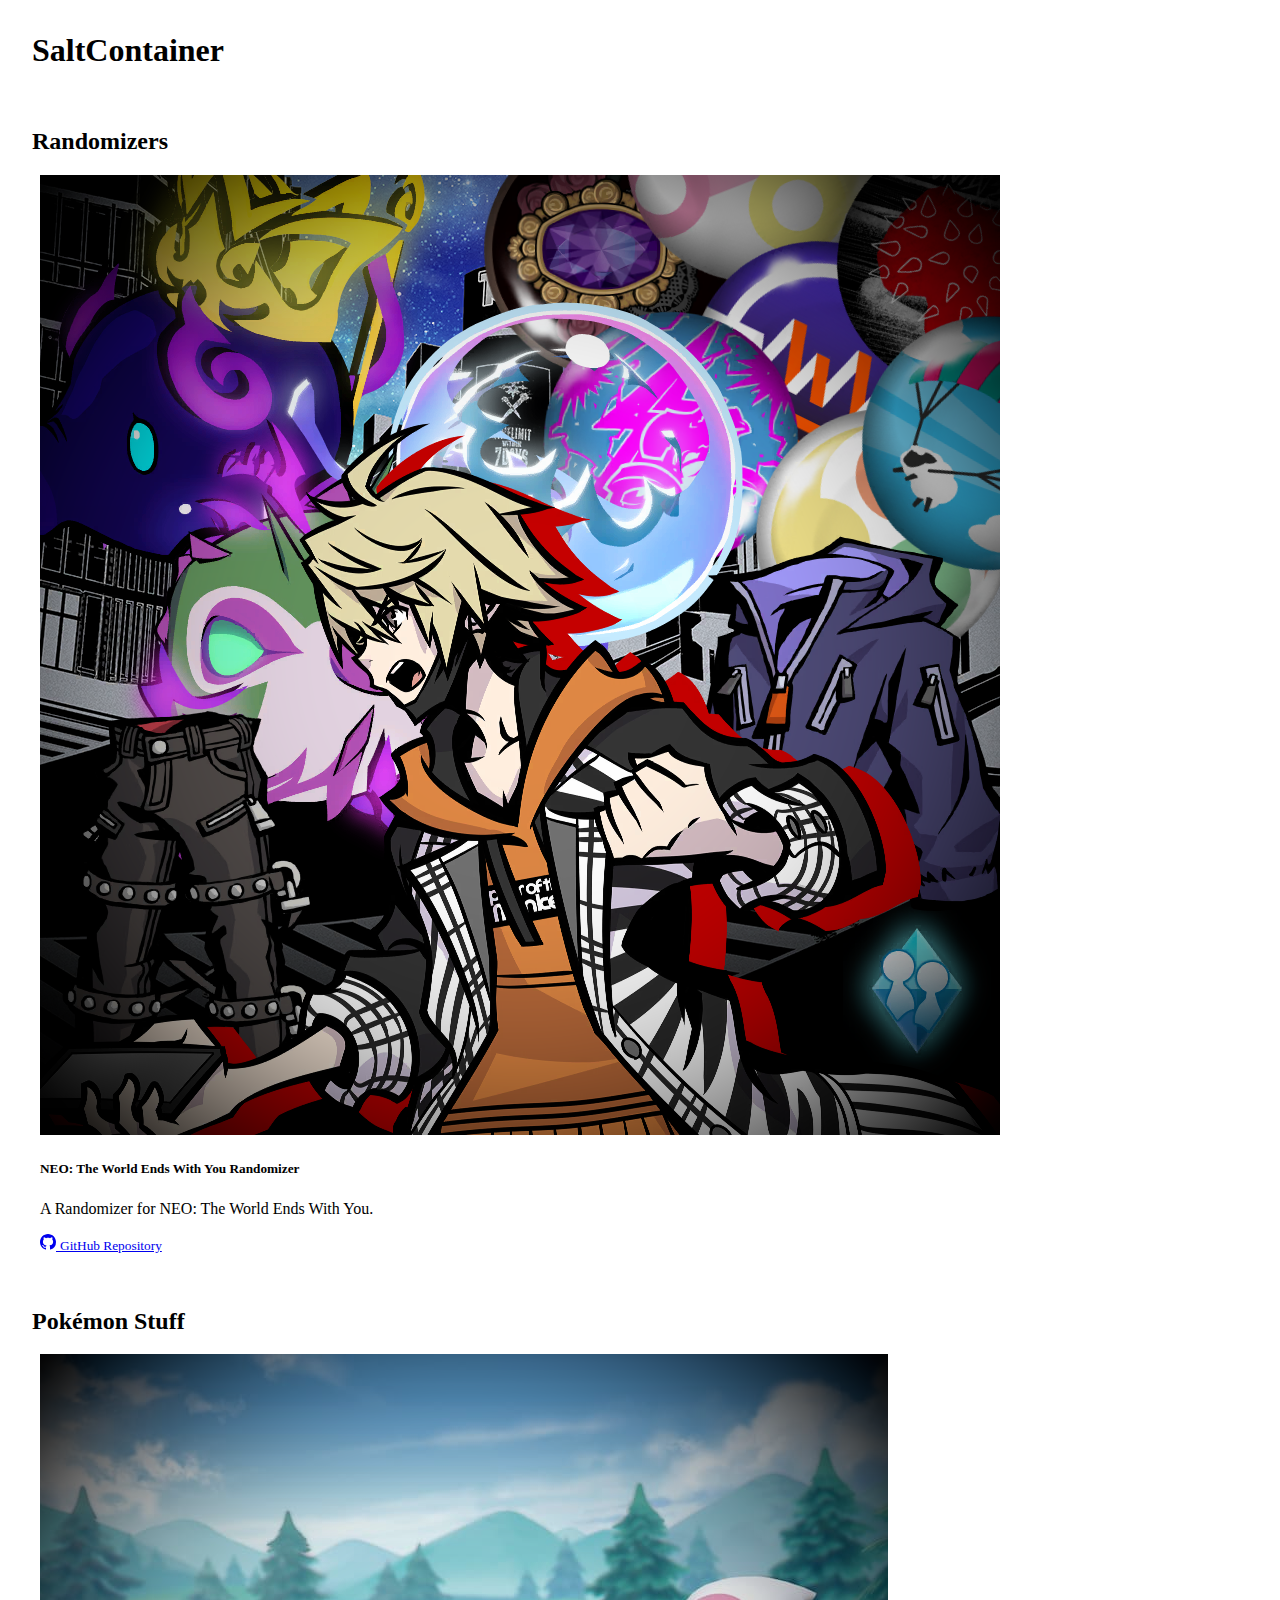
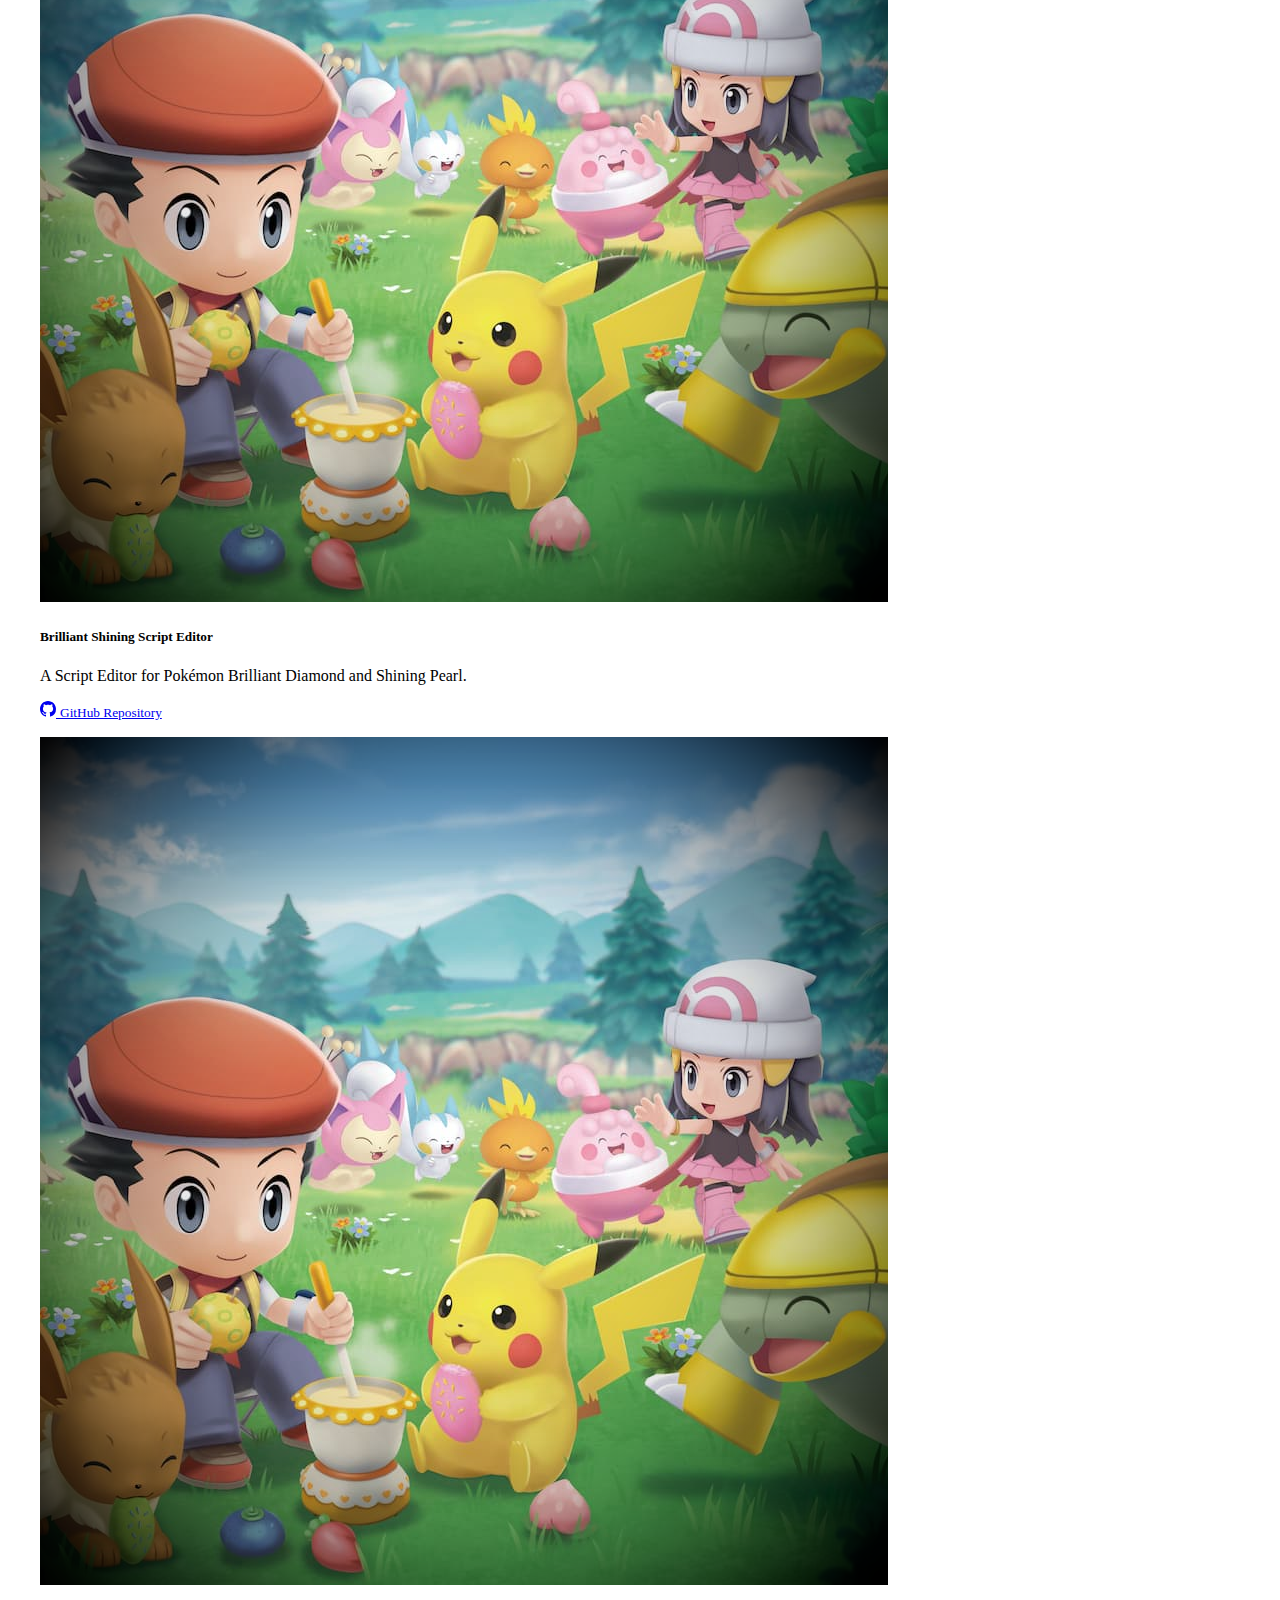
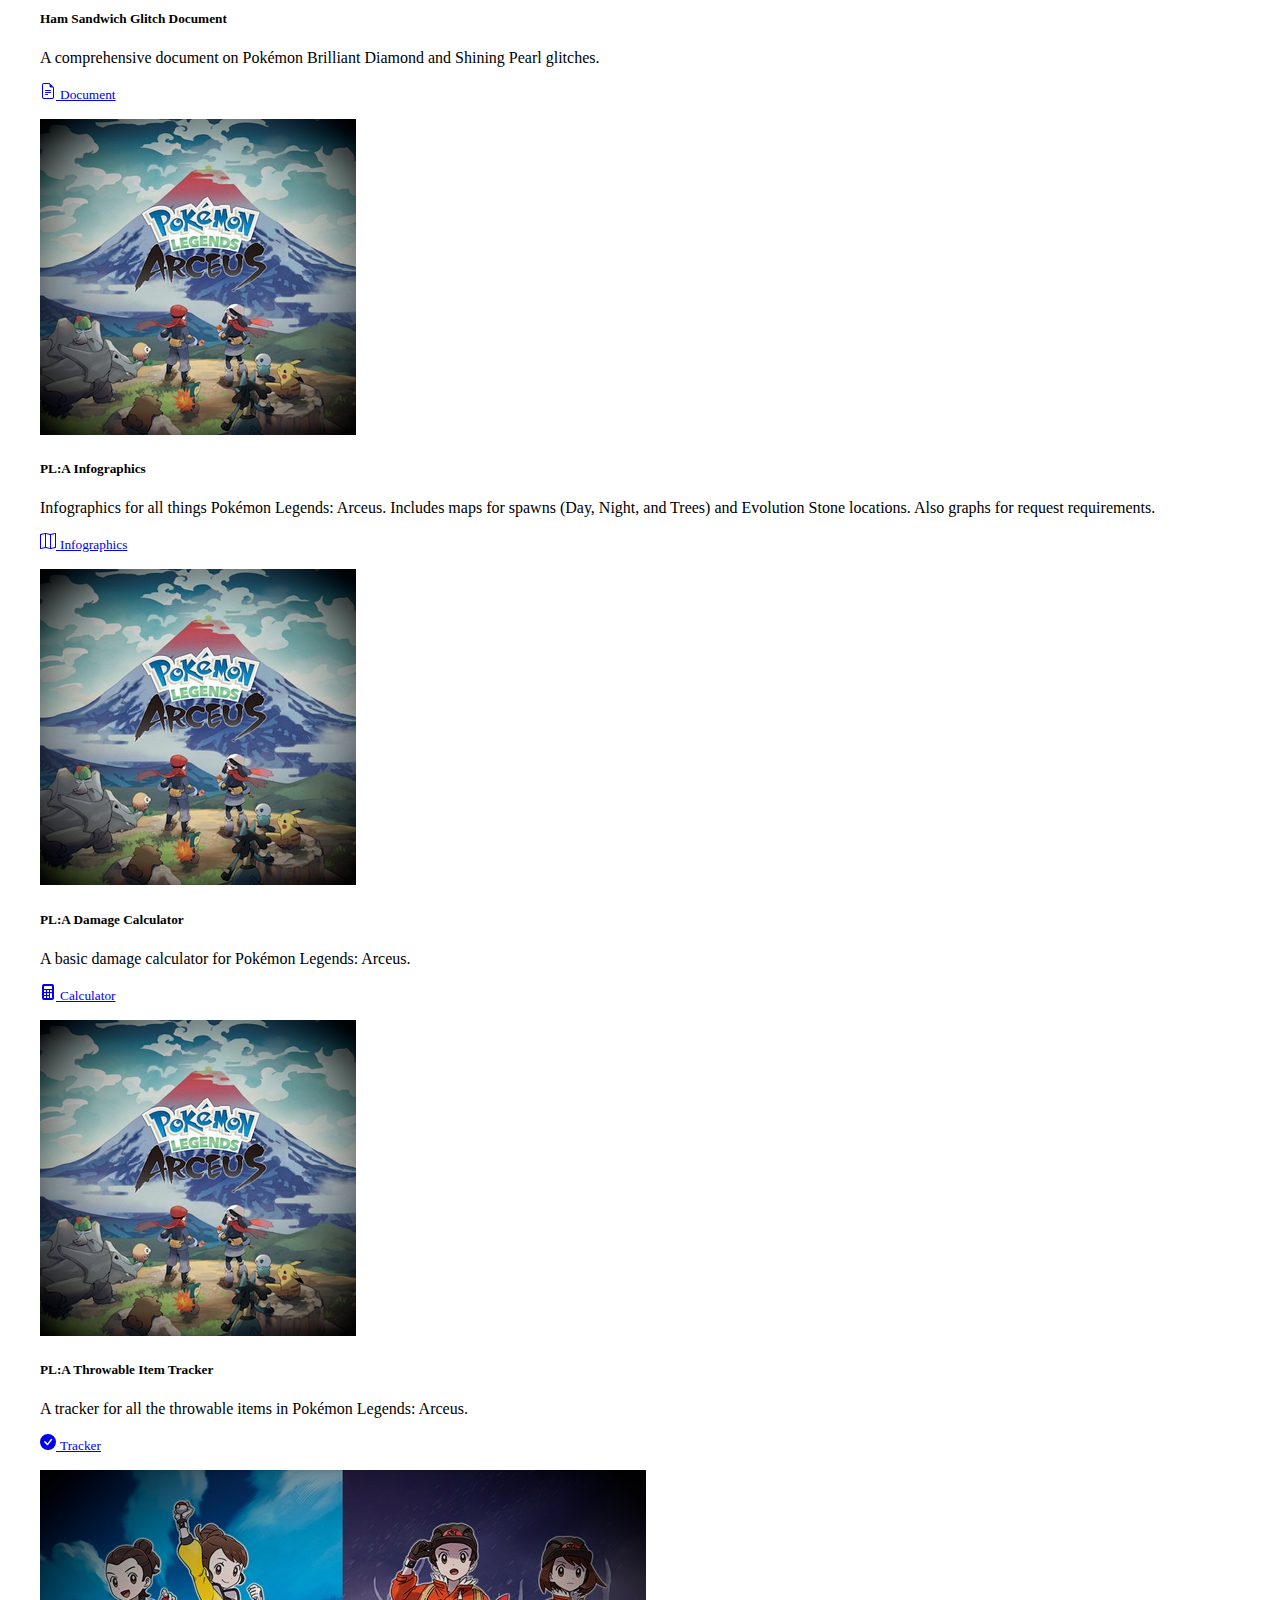
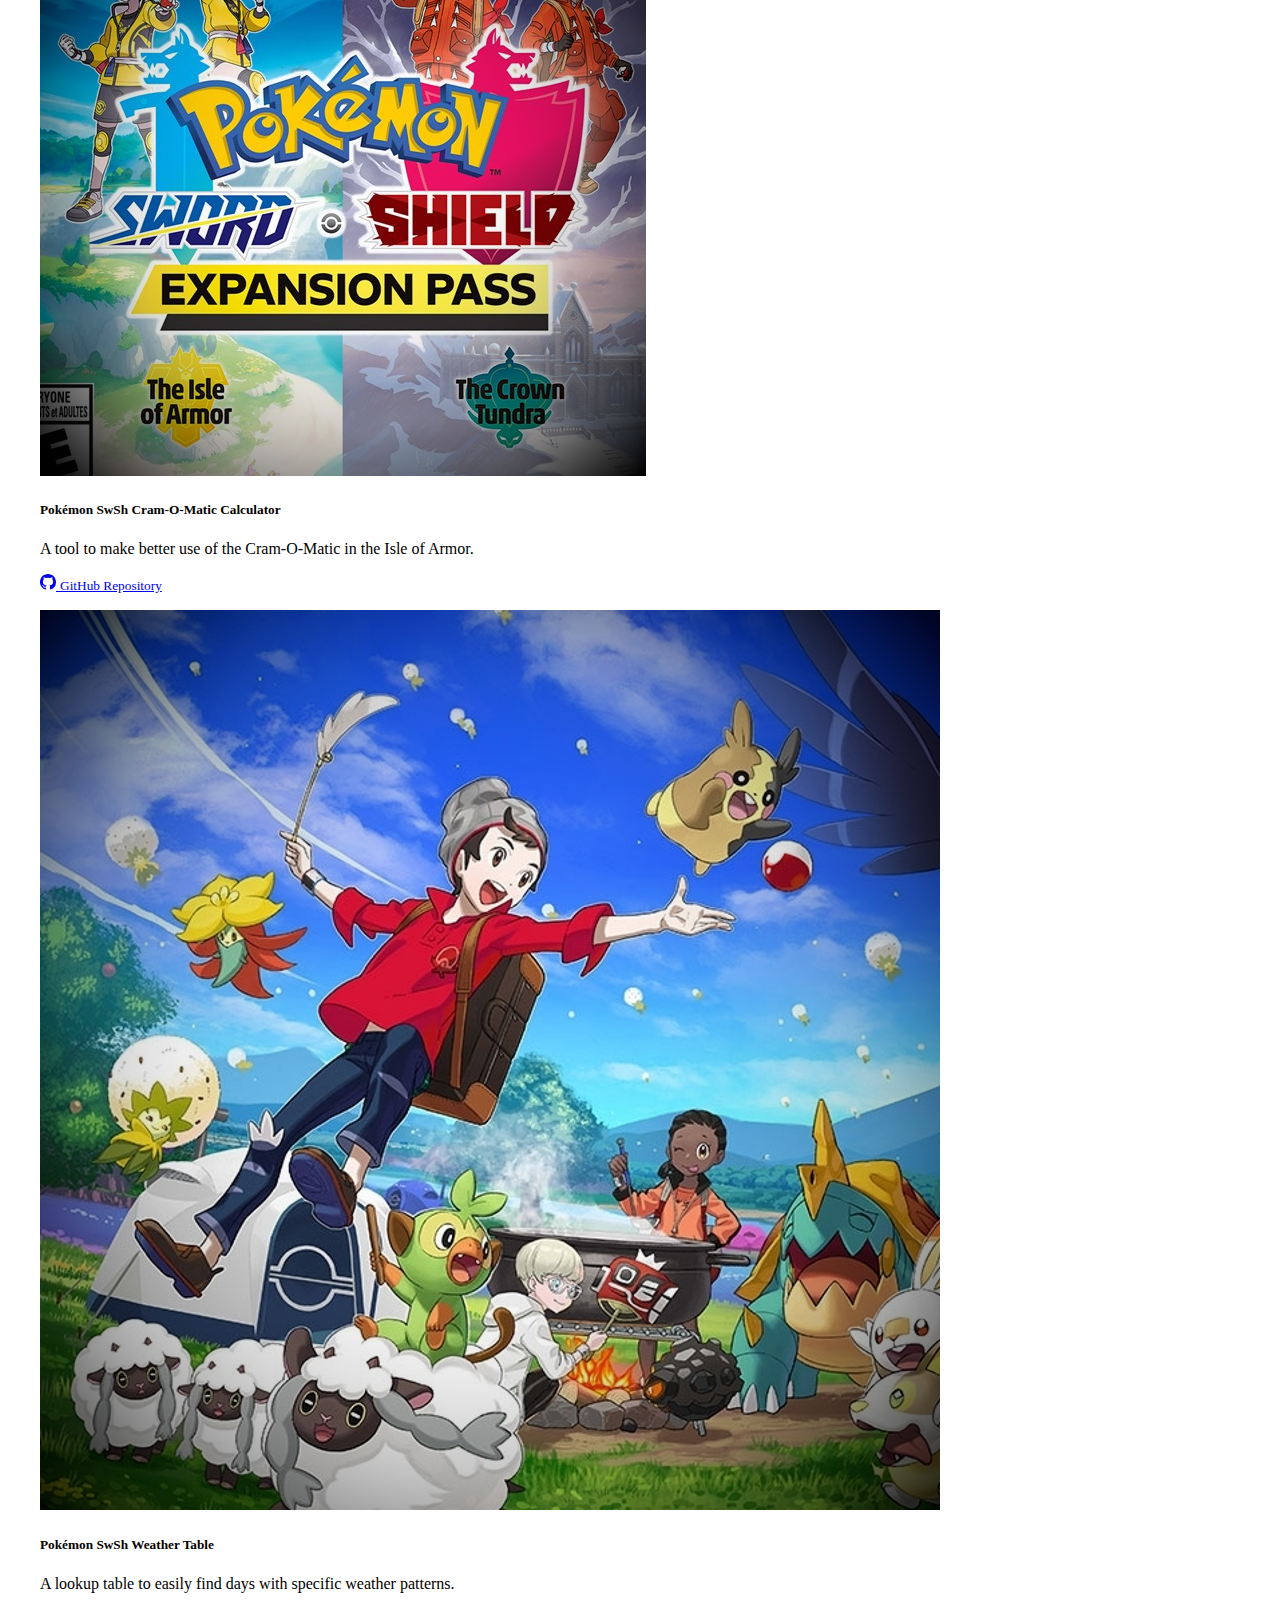
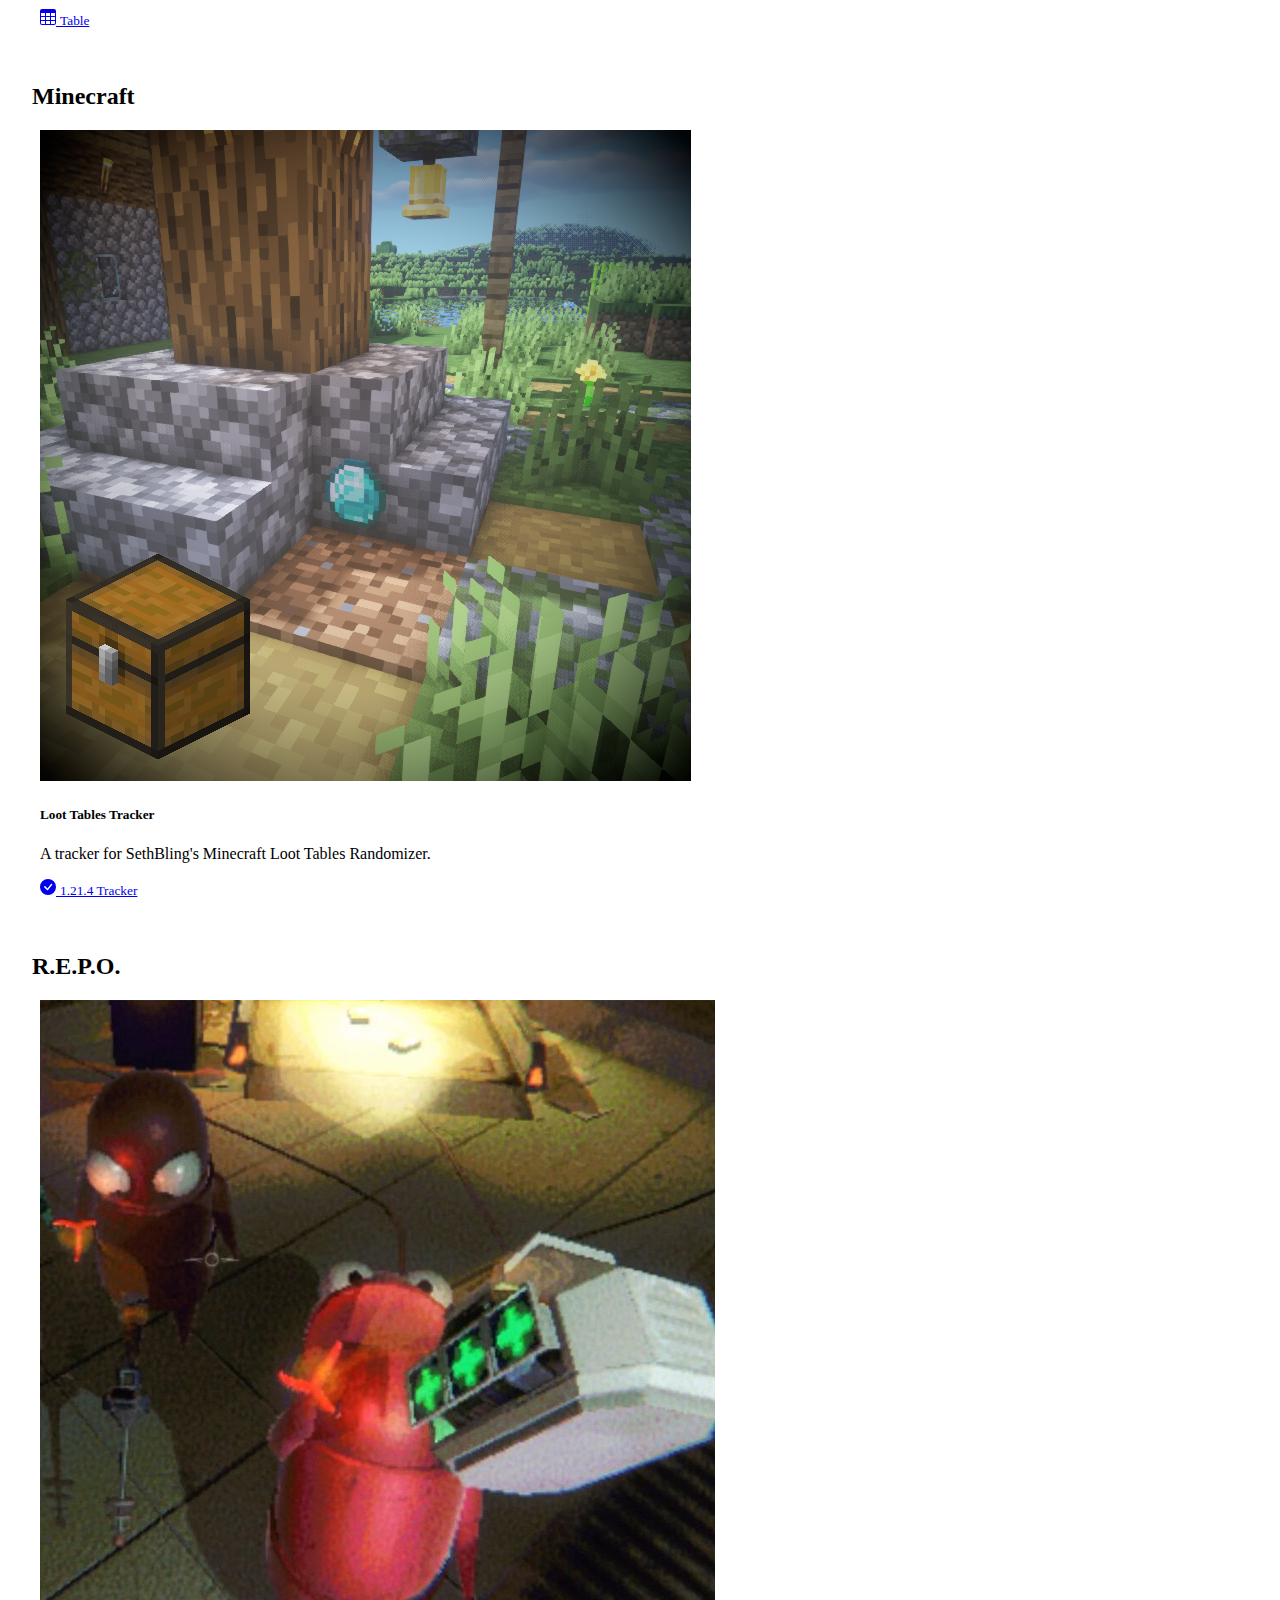
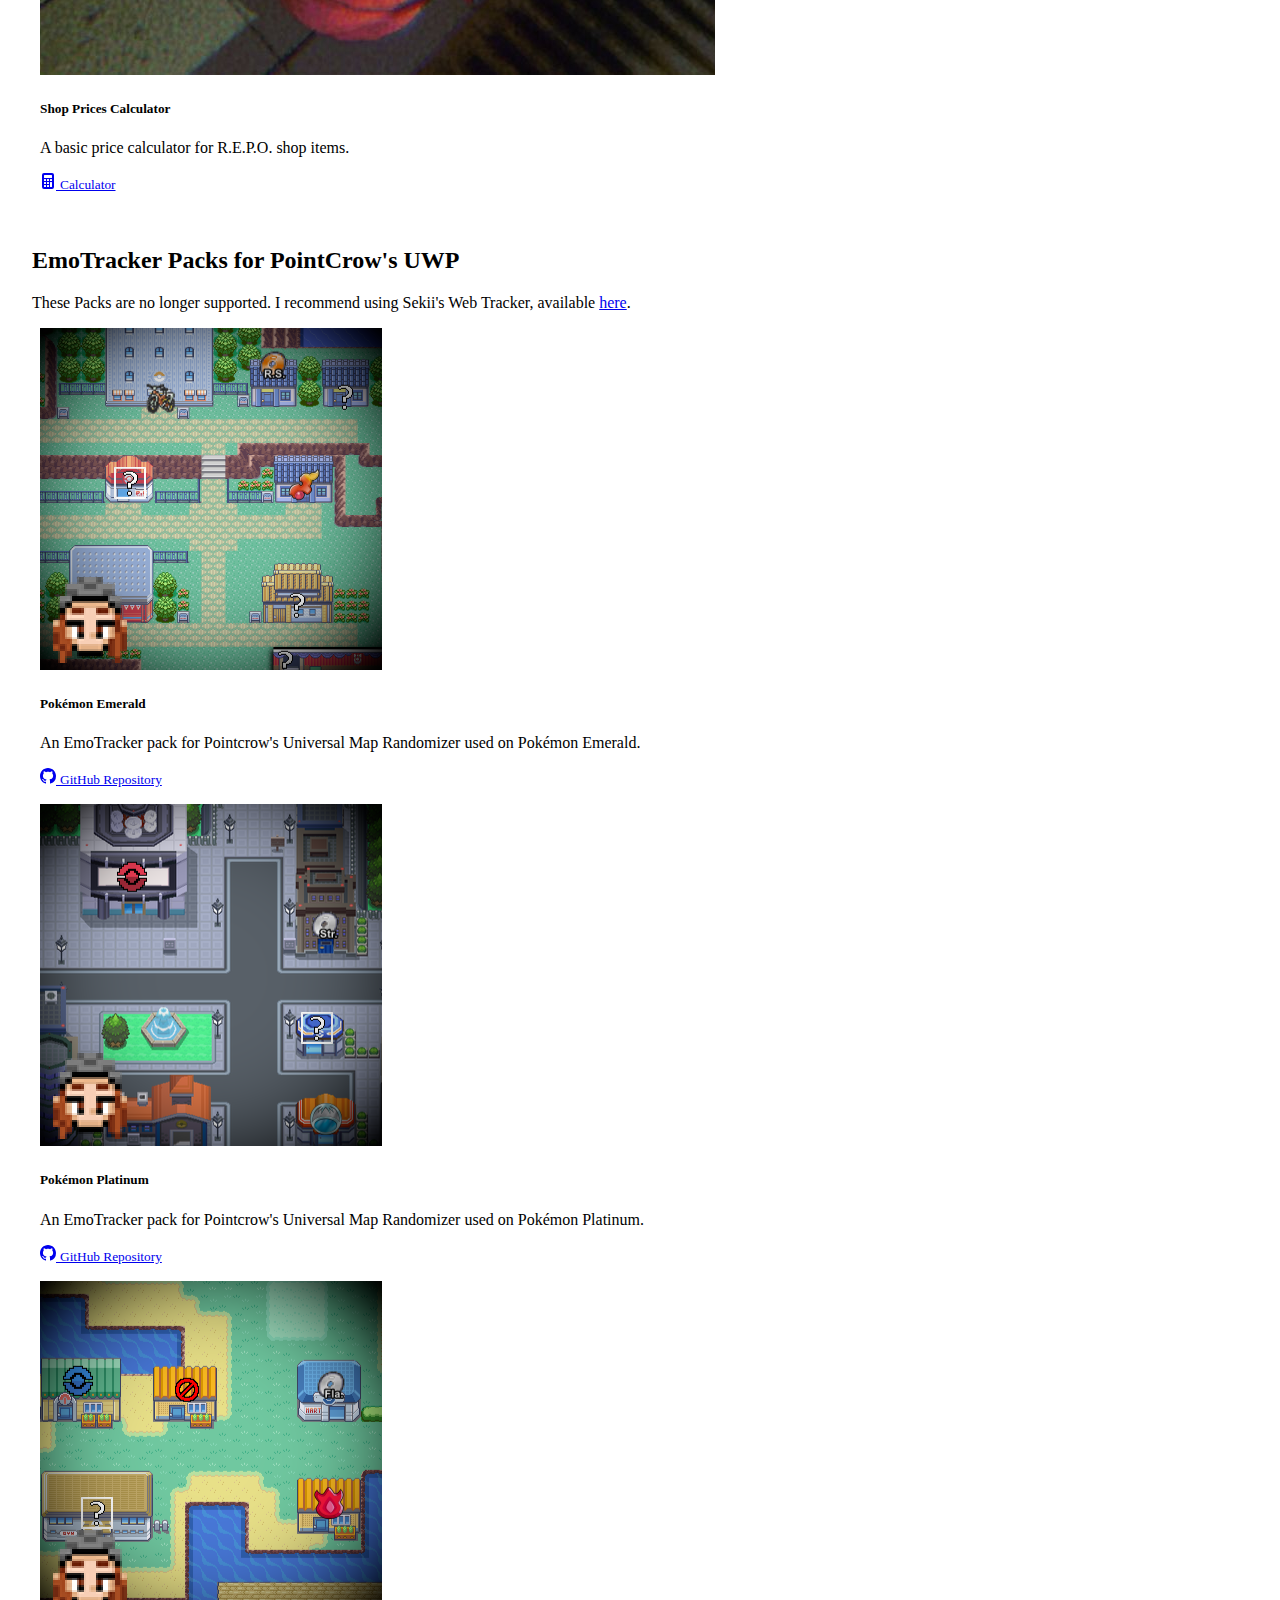
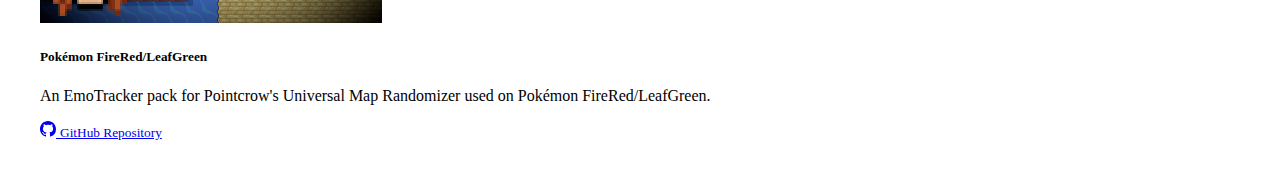
<file: index.html>
<!doctype html>
<html lang="en">
    <head>
        <!-- Required meta tags -->
        <meta charset="utf-8">
        <meta name="viewport" content="width=device-width, initial-scale=1">

        <!-- Embed Metadata -->
        <meta property="og:title" content="SaltContainer.github.io">
        <meta property="og:description" content="The place to go for all of SaltContainer's Projects!">
        <meta property="og:image" content="pla-throwable-tracker/saltcake.png">

        <!-- Favicon -->
        <link rel="icon" type="image/png" href="pla-throwable-tracker/saltcake.png">

        <!-- Bootstrap CSS -->
        <link href="https://cdn.jsdelivr.net/npm/bootstrap@5.1.3/dist/css/bootstrap.min.css" rel="stylesheet" integrity="sha384-1BmE4kWBq78iYhFldvKuhfTAU6auU8tT94WrHftjDbrCEXSU1oBoqyl2QvZ6jIW3" crossorigin="anonymous">

        <link rel="stylesheet" type="text/css" href="style.css">

        <title>SaltContainer's Projects</title>
    </head>
    <body>
        <script src="https://cdn.jsdelivr.net/npm/bootstrap@5.1.3/dist/js/bootstrap.bundle.min.js" integrity="sha384-ka7Sk0Gln4gmtz2MlQnikT1wXgYsOg+OMhuP+IlRH9sENBO0LRn5q+8nbTov4+1p" crossorigin="anonymous"></script>

        <h1>SaltContainer</h1>
        <br>

        <h2 class="pb-3">Randomizers</h2>
        <div class="themed-grid-col row row-cols-1 row-cols-md-6 g-4">
            <div class="col">
                <div class="card h-100">
                    <img class="card-img-top" src="images/ntwewy-rando.png" alt="NEO: The World Ends With You Randomizer">
                    <div class="card-body">
                        <h5 class="card-title">NEO: The World Ends With You Randomizer</h5>
                        <p class="card-text">A Randomizer for NEO: The World Ends With You.</p>
                    </div>
                    <div class="card-footer">
                        <a class="stretched-link text-decoration-none text-reset" href="https://github.com/SaltContainer/NEO-TWEWY-Randomizer">
                            <p class="card-text">
                                <svg xmlns="http://www.w3.org/2000/svg" width="16" height="16" fill="currentColor" class="bi bi-github" viewBox="0 0 16 16">
                                    <path d="M8 0C3.58 0 0 3.58 0 8c0 3.54 2.29 6.53 5.47 7.59.4.07.55-.17.55-.38 0-.19-.01-.82-.01-1.49-2.01.37-2.53-.49-2.69-.94-.09-.23-.48-.94-.82-1.13-.28-.15-.68-.52-.01-.53.63-.01 1.08.58 1.23.82.72 1.21 1.87.87 2.33.66.07-.52.28-.87.51-1.07-1.78-.2-3.64-.89-3.64-3.95 0-.87.31-1.59.82-2.15-.08-.2-.36-1.02.08-2.12 0 0 .67-.21 2.2.82.64-.18 1.32-.27 2-.27.68 0 1.36.09 2 .27 1.53-1.04 2.2-.82 2.2-.82.44 1.1.16 1.92.08 2.12.51.56.82 1.27.82 2.15 0 3.07-1.87 3.75-3.65 3.95.29.25.54.73.54 1.48 0 1.07-.01 1.93-.01 2.2 0 .21.15.46.55.38A8.012 8.012 0 0 0 16 8c0-4.42-3.58-8-8-8z"/>
                                </svg>
                                <small class="text-muted">GitHub Repository</small>
                            </p>
                        </a>
                    </div>
                </div>
            </div>
        </div>

        <br>

        <h2 class="pb-3">Pokémon Stuff</h2>
        <div class="themed-grid-col row row-cols-1 row-cols-md-6 g-4">
            <div class="col">
                <div class="card h-100">
                    <img class="card-img-top" src="images/bdsp.png" alt="Brilliant Shining Script Editor">
                    <div class="card-body">
                        <h5 class="card-title">Brilliant Shining Script Editor</h5>
                        <p class="card-text">A Script Editor for Pokémon Brilliant Diamond and Shining Pearl.</p>
                    </div>
                    <div class="card-footer">
                        <a class="stretched-link text-decoration-none text-reset" href="https://github.com/SaltContainer/BrilliantShiningScriptEditor">
                            <p class="card-text">
                                <svg xmlns="http://www.w3.org/2000/svg" width="16" height="16" fill="currentColor" class="bi bi-github" viewBox="0 0 16 16">
                                    <path d="M8 0C3.58 0 0 3.58 0 8c0 3.54 2.29 6.53 5.47 7.59.4.07.55-.17.55-.38 0-.19-.01-.82-.01-1.49-2.01.37-2.53-.49-2.69-.94-.09-.23-.48-.94-.82-1.13-.28-.15-.68-.52-.01-.53.63-.01 1.08.58 1.23.82.72 1.21 1.87.87 2.33.66.07-.52.28-.87.51-1.07-1.78-.2-3.64-.89-3.64-3.95 0-.87.31-1.59.82-2.15-.08-.2-.36-1.02.08-2.12 0 0 .67-.21 2.2.82.64-.18 1.32-.27 2-.27.68 0 1.36.09 2 .27 1.53-1.04 2.2-.82 2.2-.82.44 1.1.16 1.92.08 2.12.51.56.82 1.27.82 2.15 0 3.07-1.87 3.75-3.65 3.95.29.25.54.73.54 1.48 0 1.07-.01 1.93-.01 2.2 0 .21.15.46.55.38A8.012 8.012 0 0 0 16 8c0-4.42-3.58-8-8-8z"/>
                                </svg>
                                <small class="text-muted">GitHub Repository</small>
                            </p>
                        </a>
                    </div>
                </div>
            </div>
            <div class="col">
                <div class="card h-100">
                    <img class="card-img-top" src="images/bdsp.png" alt="Ham Sandwich Glitch Document">
                    <div class="card-body">
                        <h5 class="card-title">Ham Sandwich Glitch Document</h5>
                        <p class="card-text">A comprehensive document on Pokémon Brilliant Diamond and Shining Pearl glitches.</p>
                    </div>
                    <div class="card-footer">
                        <a class="stretched-link text-decoration-none text-reset" href="bdsp-glitch-doc.html">
                            <p class="card-text">
                                <svg xmlns="http://www.w3.org/2000/svg" width="16" height="16" fill="currentColor" class="bi bi-file-earmark-text" viewBox="0 0 16 16">
                                    <path d="M5.5 7a.5.5 0 0 0 0 1h5a.5.5 0 0 0 0-1h-5zM5 9.5a.5.5 0 0 1 .5-.5h5a.5.5 0 0 1 0 1h-5a.5.5 0 0 1-.5-.5zm0 2a.5.5 0 0 1 .5-.5h2a.5.5 0 0 1 0 1h-2a.5.5 0 0 1-.5-.5z"/>
                                    <path d="M9.5 0H4a2 2 0 0 0-2 2v12a2 2 0 0 0 2 2h8a2 2 0 0 0 2-2V4.5L9.5 0zm0 1v2A1.5 1.5 0 0 0 11 4.5h2V14a1 1 0 0 1-1 1H4a1 1 0 0 1-1-1V2a1 1 0 0 1 1-1h5.5z"/>
                                </svg>
                                <small class="text-muted">Document</small>
                            </p>
                        </a>
                    </div>
                </div>
            </div>
            <div class="col">
                <div class="card h-100">
                    <img class="card-img-top" src="images/pla.png" alt="PL:A Infographics">
                    <div class="card-body">
                        <h5 class="card-title">PL:A Infographics</h5>
                        <p class="card-text">Infographics for all things Pokémon Legends: Arceus. Includes maps for spawns (Day, Night, and Trees) and Evolution Stone locations. Also graphs for request requirements.</p>
                    </div>
                    <div class="card-footer">
                        <a class="stretched-link text-decoration-none text-reset" href="pla-maps.html">
                            <p class="card-text">
                                <svg xmlns="http://www.w3.org/2000/svg" width="16" height="16" fill="currentColor" class="bi bi-map" viewBox="0 0 16 16">
                                    <path fill-rule="evenodd" d="M15.817.113A.5.5 0 0 1 16 .5v14a.5.5 0 0 1-.402.49l-5 1a.502.502 0 0 1-.196 0L5.5 15.01l-4.902.98A.5.5 0 0 1 0 15.5v-14a.5.5 0 0 1 .402-.49l5-1a.5.5 0 0 1 .196 0L10.5.99l4.902-.98a.5.5 0 0 1 .415.103zM10 1.91l-4-.8v12.98l4 .8V1.91zm1 12.98 4-.8V1.11l-4 .8v12.98zm-6-.8V1.11l-4 .8v12.98l4-.8z"/>
                                </svg>
                                <small class="text-muted">Infographics</small>
                            </p>
                        </a>
                    </div>
                </div>
            </div>
            <div class="col">
                <div class="card h-100">
                    <img class="card-img-top" src="images/pla.png" alt="PL:A Damage Calculator">
                    <div class="card-body">
                        <h5 class="card-title">PL:A Damage Calculator</h5>
                        <p class="card-text">A basic damage calculator for Pokémon Legends: Arceus.</p>
                    </div>
                    <div class="card-footer">
                        <a class="stretched-link text-decoration-none text-reset" href="pla-damage-calc.html">
                            <p class="card-text">
                                <svg xmlns="http://www.w3.org/2000/svg" width="16" height="16" fill="currentColor" class="bi bi-calculator-fill" viewBox="0 0 16 16">
                                    <path d="M2 2a2 2 0 0 1 2-2h8a2 2 0 0 1 2 2v12a2 2 0 0 1-2 2H4a2 2 0 0 1-2-2V2zm2 .5v2a.5.5 0 0 0 .5.5h7a.5.5 0 0 0 .5-.5v-2a.5.5 0 0 0-.5-.5h-7a.5.5 0 0 0-.5.5zm0 4v1a.5.5 0 0 0 .5.5h1a.5.5 0 0 0 .5-.5v-1a.5.5 0 0 0-.5-.5h-1a.5.5 0 0 0-.5.5zM4.5 9a.5.5 0 0 0-.5.5v1a.5.5 0 0 0 .5.5h1a.5.5 0 0 0 .5-.5v-1a.5.5 0 0 0-.5-.5h-1zM4 12.5v1a.5.5 0 0 0 .5.5h1a.5.5 0 0 0 .5-.5v-1a.5.5 0 0 0-.5-.5h-1a.5.5 0 0 0-.5.5zM7.5 6a.5.5 0 0 0-.5.5v1a.5.5 0 0 0 .5.5h1a.5.5 0 0 0 .5-.5v-1a.5.5 0 0 0-.5-.5h-1zM7 9.5v1a.5.5 0 0 0 .5.5h1a.5.5 0 0 0 .5-.5v-1a.5.5 0 0 0-.5-.5h-1a.5.5 0 0 0-.5.5zm.5 2.5a.5.5 0 0 0-.5.5v1a.5.5 0 0 0 .5.5h1a.5.5 0 0 0 .5-.5v-1a.5.5 0 0 0-.5-.5h-1zM10 6.5v1a.5.5 0 0 0 .5.5h1a.5.5 0 0 0 .5-.5v-1a.5.5 0 0 0-.5-.5h-1a.5.5 0 0 0-.5.5zm.5 2.5a.5.5 0 0 0-.5.5v4a.5.5 0 0 0 .5.5h1a.5.5 0 0 0 .5-.5v-4a.5.5 0 0 0-.5-.5h-1z"/>
                                </svg>
                                <small class="text-muted">Calculator</small>
                            </p>
                        </a>
                    </div>
                </div>
            </div>
            <div class="col">
                <div class="card h-100">
                    <img class="card-img-top" src="images/pla.png" alt="PL:A Throwable Item Tracker">
                    <div class="card-body">
                        <h5 class="card-title">PL:A Throwable Item Tracker</h5>
                        <p class="card-text">A tracker for all the throwable items in Pokémon Legends: Arceus.</p>
                    </div>
                    <div class="card-footer">
                        <a class="stretched-link text-decoration-none text-reset" href="pla-throwable-tracker.html">
                            <p class="card-text">
                                <svg xmlns="http://www.w3.org/2000/svg" width="16" height="16" fill="currentColor" class="bi bi-check-circle-fill" viewBox="0 0 16 16">
                                    <path d="M16 8A8 8 0 1 1 0 8a8 8 0 0 1 16 0zm-3.97-3.03a.75.75 0 0 0-1.08.022L7.477 9.417 5.384 7.323a.75.75 0 0 0-1.06 1.06L6.97 11.03a.75.75 0 0 0 1.079-.02l3.992-4.99a.75.75 0 0 0-.01-1.05z"/>
                                </svg>
                                <small class="text-muted">Tracker</small>
                            </p>
                        </a>
                    </div>
                </div>
            </div>
            <div class="col">
                <div class="card h-100">
                    <img class="card-img-top" src="images/swsh-expansion.png" alt="Pokémon SwSh Cram-O-Matic Calculator">
                    <div class="card-body">
                        <h5 class="card-title">Pokémon SwSh Cram-O-Matic Calculator</h5>
                        <p class="card-text">A tool to make better use of the Cram-O-Matic in the Isle of Armor.</p>
                    </div>
                    <div class="card-footer">
                        <a class="stretched-link text-decoration-none text-reset" href="https://github.com/SaltContainer/CramOMatic">
                            <p class="card-text">
                                <svg xmlns="http://www.w3.org/2000/svg" width="16" height="16" fill="currentColor" class="bi bi-github" viewBox="0 0 16 16">
                                    <path d="M8 0C3.58 0 0 3.58 0 8c0 3.54 2.29 6.53 5.47 7.59.4.07.55-.17.55-.38 0-.19-.01-.82-.01-1.49-2.01.37-2.53-.49-2.69-.94-.09-.23-.48-.94-.82-1.13-.28-.15-.68-.52-.01-.53.63-.01 1.08.58 1.23.82.72 1.21 1.87.87 2.33.66.07-.52.28-.87.51-1.07-1.78-.2-3.64-.89-3.64-3.95 0-.87.31-1.59.82-2.15-.08-.2-.36-1.02.08-2.12 0 0 .67-.21 2.2.82.64-.18 1.32-.27 2-.27.68 0 1.36.09 2 .27 1.53-1.04 2.2-.82 2.2-.82.44 1.1.16 1.92.08 2.12.51.56.82 1.27.82 2.15 0 3.07-1.87 3.75-3.65 3.95.29.25.54.73.54 1.48 0 1.07-.01 1.93-.01 2.2 0 .21.15.46.55.38A8.012 8.012 0 0 0 16 8c0-4.42-3.58-8-8-8z"/>
                                </svg>
                                <small class="text-muted">GitHub Repository</small>
                            </p>
                        </a>
                    </div>
                </div>
            </div>
            <div class="col">
                <div class="card h-100">
                    <img class="card-img-top" src="images/swsh.png" alt="Pokémon SwSh Weather Tool">
                    <div class="card-body">
                        <h5 class="card-title">Pokémon SwSh Weather Table</h5>
                        <p class="card-text">A lookup table to easily find days with specific weather patterns.</p>
                    </div>
                    <div class="card-footer">
                        <a class="stretched-link text-decoration-none text-reset" href="swsh-weather-table.html">
                            <p class="card-text">
                                <svg xmlns="http://www.w3.org/2000/svg" width="16" height="16" fill="currentColor" class="bi bi-table" viewBox="0 0 16 16">
                                    <path d="M0 2a2 2 0 0 1 2-2h12a2 2 0 0 1 2 2v12a2 2 0 0 1-2 2H2a2 2 0 0 1-2-2V2zm15 2h-4v3h4V4zm0 4h-4v3h4V8zm0 4h-4v3h3a1 1 0 0 0 1-1v-2zm-5 3v-3H6v3h4zm-5 0v-3H1v2a1 1 0 0 0 1 1h3zm-4-4h4V8H1v3zm0-4h4V4H1v3zm5-3v3h4V4H6zm4 4H6v3h4V8z"/>
                                </svg>
                                <small class="text-muted">Table</small>
                            </p>
                        </a>
                    </div>
                </div>
            </div>
        </div>

        <br>

        <h2 class="pb-3">Minecraft</h2>
        <div class="themed-grid-col row row-cols-1 row-cols-md-6 g-4">
            <div class="col">
                <div class="card h-100">
                    <img class="card-img-top" src="images/minecraft-loot-rando-tracker.png" alt="Minecraft Loot Tables Tracker">
                    <div class="card-body">
                        <h5 class="card-title">Loot Tables Tracker</h5>
                        <p class="card-text">A tracker for SethBling's Minecraft Loot Tables Randomizer.</p>
                    </div>
                    <div class="card-footer">
                        <a class="stretched-link text-decoration-none text-reset" href="minecraft-rando-tracker.html">
                            <p class="card-text">
                                <svg xmlns="http://www.w3.org/2000/svg" width="16" height="16" fill="currentColor" class="bi bi-check-circle-fill" viewBox="0 0 16 16">
                                    <path d="M16 8A8 8 0 1 1 0 8a8 8 0 0 1 16 0zm-3.97-3.03a.75.75 0 0 0-1.08.022L7.477 9.417 5.384 7.323a.75.75 0 0 0-1.06 1.06L6.97 11.03a.75.75 0 0 0 1.079-.02l3.992-4.99a.75.75 0 0 0-.01-1.05z"/>
                                </svg>
                                <small class="text-muted">1.21.4 Tracker</small>
                            </p>
                        </a>
                    </div>
                </div>
            </div>
        </div>

        <br>

        <h2 class="pb-3">R.E.P.O.</h2>
        <div class="themed-grid-col row row-cols-1 row-cols-md-6 g-4">
            <div class="col">
                <div class="card h-100">
                    <img class="card-img-top" src="images/repo.png" alt="R.E.P.O. Shop Prices Calculator">
                    <div class="card-body">
                        <h5 class="card-title">Shop Prices Calculator</h5>
                        <p class="card-text">A basic price calculator for R.E.P.O. shop items.</p>
                    </div>
                    <div class="card-footer">
                        <a class="stretched-link text-decoration-none text-reset" href="repo-shop-prices.html">
                            <p class="card-text">
                                <svg xmlns="http://www.w3.org/2000/svg" width="16" height="16" fill="currentColor" class="bi bi-calculator-fill" viewBox="0 0 16 16">
                                    <path d="M2 2a2 2 0 0 1 2-2h8a2 2 0 0 1 2 2v12a2 2 0 0 1-2 2H4a2 2 0 0 1-2-2V2zm2 .5v2a.5.5 0 0 0 .5.5h7a.5.5 0 0 0 .5-.5v-2a.5.5 0 0 0-.5-.5h-7a.5.5 0 0 0-.5.5zm0 4v1a.5.5 0 0 0 .5.5h1a.5.5 0 0 0 .5-.5v-1a.5.5 0 0 0-.5-.5h-1a.5.5 0 0 0-.5.5zM4.5 9a.5.5 0 0 0-.5.5v1a.5.5 0 0 0 .5.5h1a.5.5 0 0 0 .5-.5v-1a.5.5 0 0 0-.5-.5h-1zM4 12.5v1a.5.5 0 0 0 .5.5h1a.5.5 0 0 0 .5-.5v-1a.5.5 0 0 0-.5-.5h-1a.5.5 0 0 0-.5.5zM7.5 6a.5.5 0 0 0-.5.5v1a.5.5 0 0 0 .5.5h1a.5.5 0 0 0 .5-.5v-1a.5.5 0 0 0-.5-.5h-1zM7 9.5v1a.5.5 0 0 0 .5.5h1a.5.5 0 0 0 .5-.5v-1a.5.5 0 0 0-.5-.5h-1a.5.5 0 0 0-.5.5zm.5 2.5a.5.5 0 0 0-.5.5v1a.5.5 0 0 0 .5.5h1a.5.5 0 0 0 .5-.5v-1a.5.5 0 0 0-.5-.5h-1zM10 6.5v1a.5.5 0 0 0 .5.5h1a.5.5 0 0 0 .5-.5v-1a.5.5 0 0 0-.5-.5h-1a.5.5 0 0 0-.5.5zm.5 2.5a.5.5 0 0 0-.5.5v4a.5.5 0 0 0 .5.5h1a.5.5 0 0 0 .5-.5v-4a.5.5 0 0 0-.5-.5h-1z"/>
                                </svg>
                                <small class="text-muted">Calculator</small>
                            </p>
                        </a>
                    </div>
                </div>
            </div>
        </div>

        <br>

        <h2 class="pb-3">EmoTracker Packs for PointCrow's UWP</h2>
        <p>These Packs are no longer supported. I recommend using Sekii's Web Tracker, available <a href="https://sekii.gitlab.io/pokemon-tracker/">here</a>.</p>
        <div class="themed-grid-col row row-cols-1 row-cols-md-6 g-4">
            <div class="col">
                <div class="card h-100">
                    <img class="card-img-top" src="images/emotracker-emerald.png" alt="Pokémon Emerald Map Rando EmoTracker Pack">
                    <div class="card-body">
                        <h5 class="card-title">Pokémon Emerald</h5>
                        <p class="card-text">An EmoTracker pack for Pointcrow's Universal Map Randomizer used on Pokémon Emerald.</p>
                    </div>
                    <div class="card-footer">
                        <a class="stretched-link text-decoration-none text-reset" href="https://github.com/SaltContainer/PokemonEmeraldMapRandoTracker">
                            <p class="card-text">
                                <svg xmlns="http://www.w3.org/2000/svg" width="16" height="16" fill="currentColor" class="bi bi-github" viewBox="0 0 16 16">
                                    <path d="M8 0C3.58 0 0 3.58 0 8c0 3.54 2.29 6.53 5.47 7.59.4.07.55-.17.55-.38 0-.19-.01-.82-.01-1.49-2.01.37-2.53-.49-2.69-.94-.09-.23-.48-.94-.82-1.13-.28-.15-.68-.52-.01-.53.63-.01 1.08.58 1.23.82.72 1.21 1.87.87 2.33.66.07-.52.28-.87.51-1.07-1.78-.2-3.64-.89-3.64-3.95 0-.87.31-1.59.82-2.15-.08-.2-.36-1.02.08-2.12 0 0 .67-.21 2.2.82.64-.18 1.32-.27 2-.27.68 0 1.36.09 2 .27 1.53-1.04 2.2-.82 2.2-.82.44 1.1.16 1.92.08 2.12.51.56.82 1.27.82 2.15 0 3.07-1.87 3.75-3.65 3.95.29.25.54.73.54 1.48 0 1.07-.01 1.93-.01 2.2 0 .21.15.46.55.38A8.012 8.012 0 0 0 16 8c0-4.42-3.58-8-8-8z"/>
                                </svg>
                                <small class="text-muted">GitHub Repository</small>
                            </p>
                        </a>
                    </div>
                </div>
            </div>
            <div class="col">
                <div class="card h-100">
                    <img class="card-img-top" src="images/emotracker-platinum.png" alt="Pokémon Platinum Map Rando EmoTracker Pack">
                    <div class="card-body">
                        <h5 class="card-title">Pokémon Platinum</h5>
                        <p class="card-text">An EmoTracker pack for Pointcrow's Universal Map Randomizer used on Pokémon Platinum.</p>
                    </div>
                    <div class="card-footer">
                        <a class="stretched-link text-decoration-none text-reset" href="https://github.com/SaltContainer/PokemonPlatinumMapRandoTracker">
                            <p class="card-text">
                                <svg xmlns="http://www.w3.org/2000/svg" width="16" height="16" fill="currentColor" class="bi bi-github" viewBox="0 0 16 16">
                                    <path d="M8 0C3.58 0 0 3.58 0 8c0 3.54 2.29 6.53 5.47 7.59.4.07.55-.17.55-.38 0-.19-.01-.82-.01-1.49-2.01.37-2.53-.49-2.69-.94-.09-.23-.48-.94-.82-1.13-.28-.15-.68-.52-.01-.53.63-.01 1.08.58 1.23.82.72 1.21 1.87.87 2.33.66.07-.52.28-.87.51-1.07-1.78-.2-3.64-.89-3.64-3.95 0-.87.31-1.59.82-2.15-.08-.2-.36-1.02.08-2.12 0 0 .67-.21 2.2.82.64-.18 1.32-.27 2-.27.68 0 1.36.09 2 .27 1.53-1.04 2.2-.82 2.2-.82.44 1.1.16 1.92.08 2.12.51.56.82 1.27.82 2.15 0 3.07-1.87 3.75-3.65 3.95.29.25.54.73.54 1.48 0 1.07-.01 1.93-.01 2.2 0 .21.15.46.55.38A8.012 8.012 0 0 0 16 8c0-4.42-3.58-8-8-8z"/>
                                </svg>
                                <small class="text-muted">GitHub Repository</small>
                            </p>
                        </a>
                    </div>
                </div>
            </div>
            <div class="col">
                <div class="card h-100">
                    <img class="card-img-top" src="images/emotracker-frlg.png" alt="Pokémon FireRed/LeafGreen Map Rando EmoTracker Pack">
                    <div class="card-body">
                        <h5 class="card-title">Pokémon FireRed/LeafGreen</h5>
                        <p class="card-text">An EmoTracker pack for Pointcrow's Universal Map Randomizer used on Pokémon FireRed/LeafGreen.</p>
                    </div>
                    <div class="card-footer">
                        <a class="stretched-link text-decoration-none text-reset" href="https://github.com/SaltContainer/PokemonFRLGMapRandoTracker">
                            <p class="card-text">
                                <svg xmlns="http://www.w3.org/2000/svg" width="16" height="16" fill="currentColor" class="bi bi-github" viewBox="0 0 16 16">
                                    <path d="M8 0C3.58 0 0 3.58 0 8c0 3.54 2.29 6.53 5.47 7.59.4.07.55-.17.55-.38 0-.19-.01-.82-.01-1.49-2.01.37-2.53-.49-2.69-.94-.09-.23-.48-.94-.82-1.13-.28-.15-.68-.52-.01-.53.63-.01 1.08.58 1.23.82.72 1.21 1.87.87 2.33.66.07-.52.28-.87.51-1.07-1.78-.2-3.64-.89-3.64-3.95 0-.87.31-1.59.82-2.15-.08-.2-.36-1.02.08-2.12 0 0 .67-.21 2.2.82.64-.18 1.32-.27 2-.27.68 0 1.36.09 2 .27 1.53-1.04 2.2-.82 2.2-.82.44 1.1.16 1.92.08 2.12.51.56.82 1.27.82 2.15 0 3.07-1.87 3.75-3.65 3.95.29.25.54.73.54 1.48 0 1.07-.01 1.93-.01 2.2 0 .21.15.46.55.38A8.012 8.012 0 0 0 16 8c0-4.42-3.58-8-8-8z"/>
                                </svg>
                                <small class="text-muted">GitHub Repository</small>
                            </p>
                        </a>
                    </div>
                </div>
            </div>
        </div>
    </body>
</html>
</file>
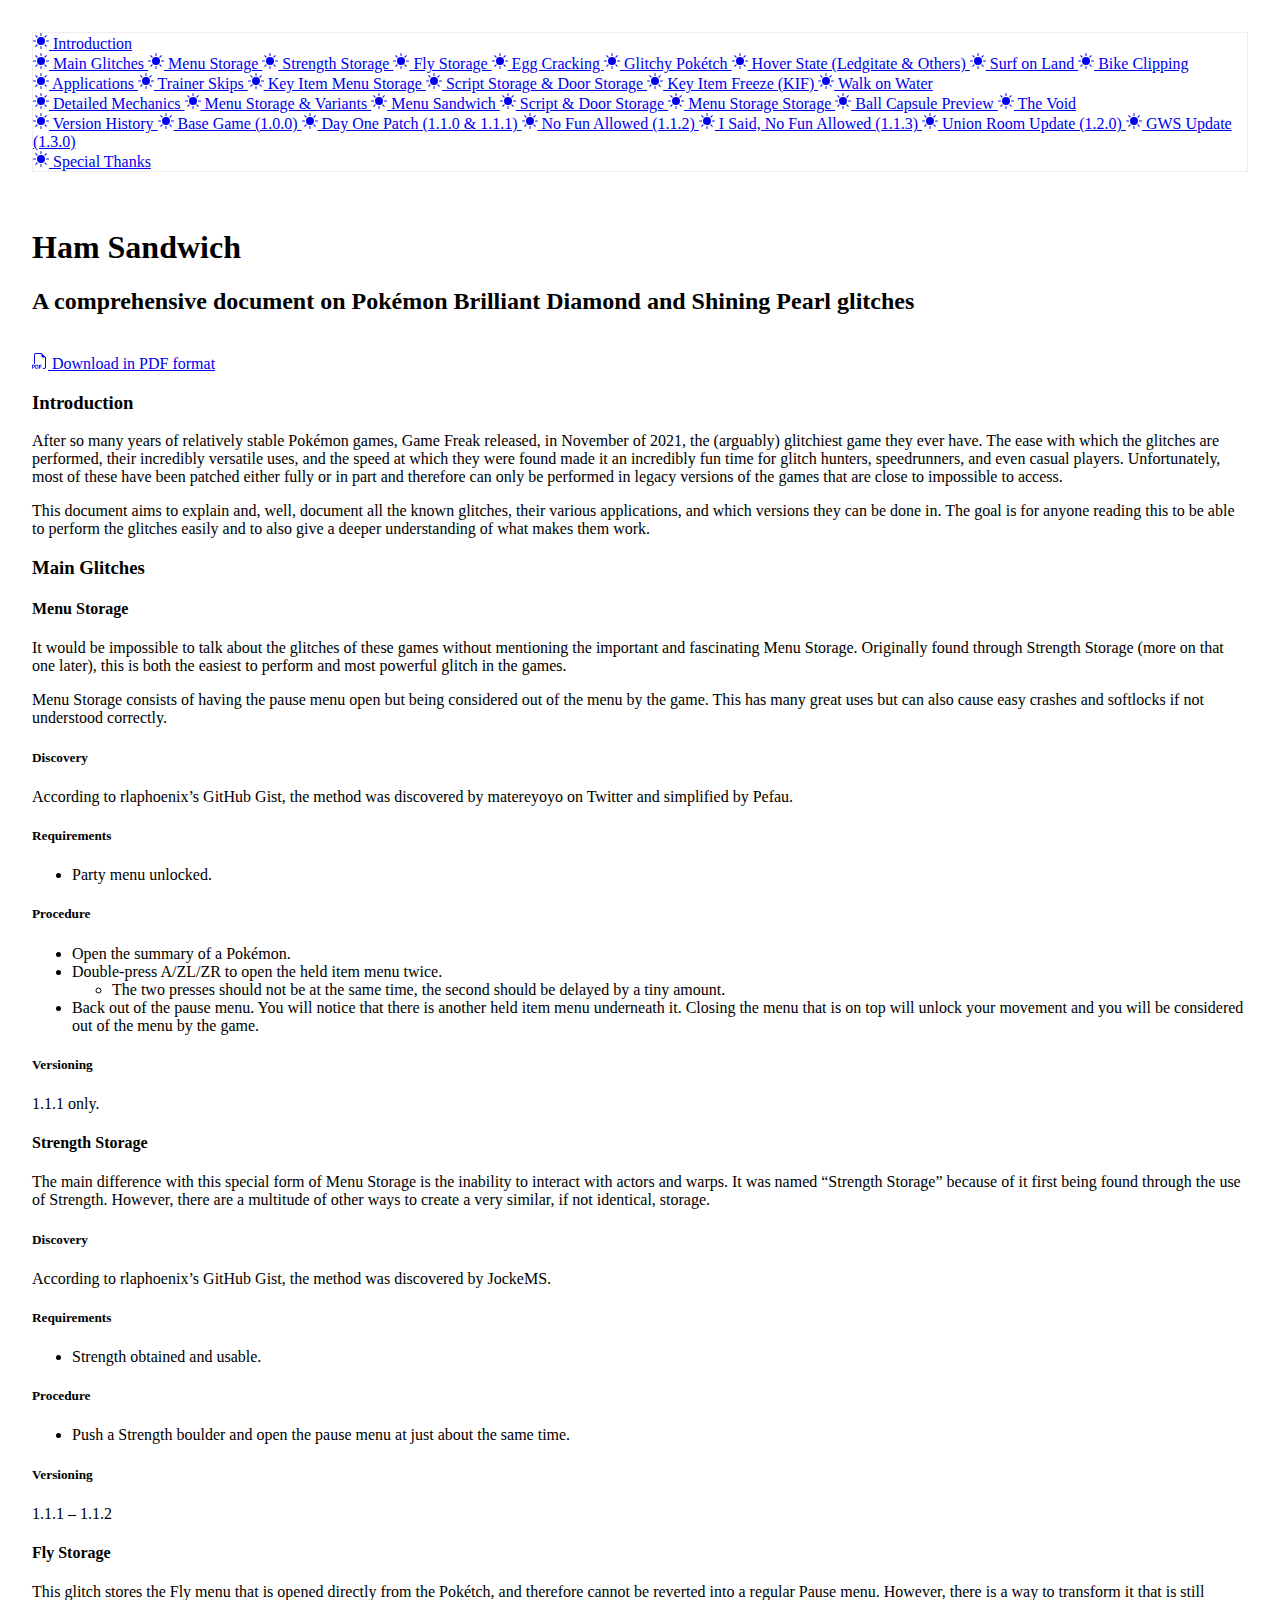
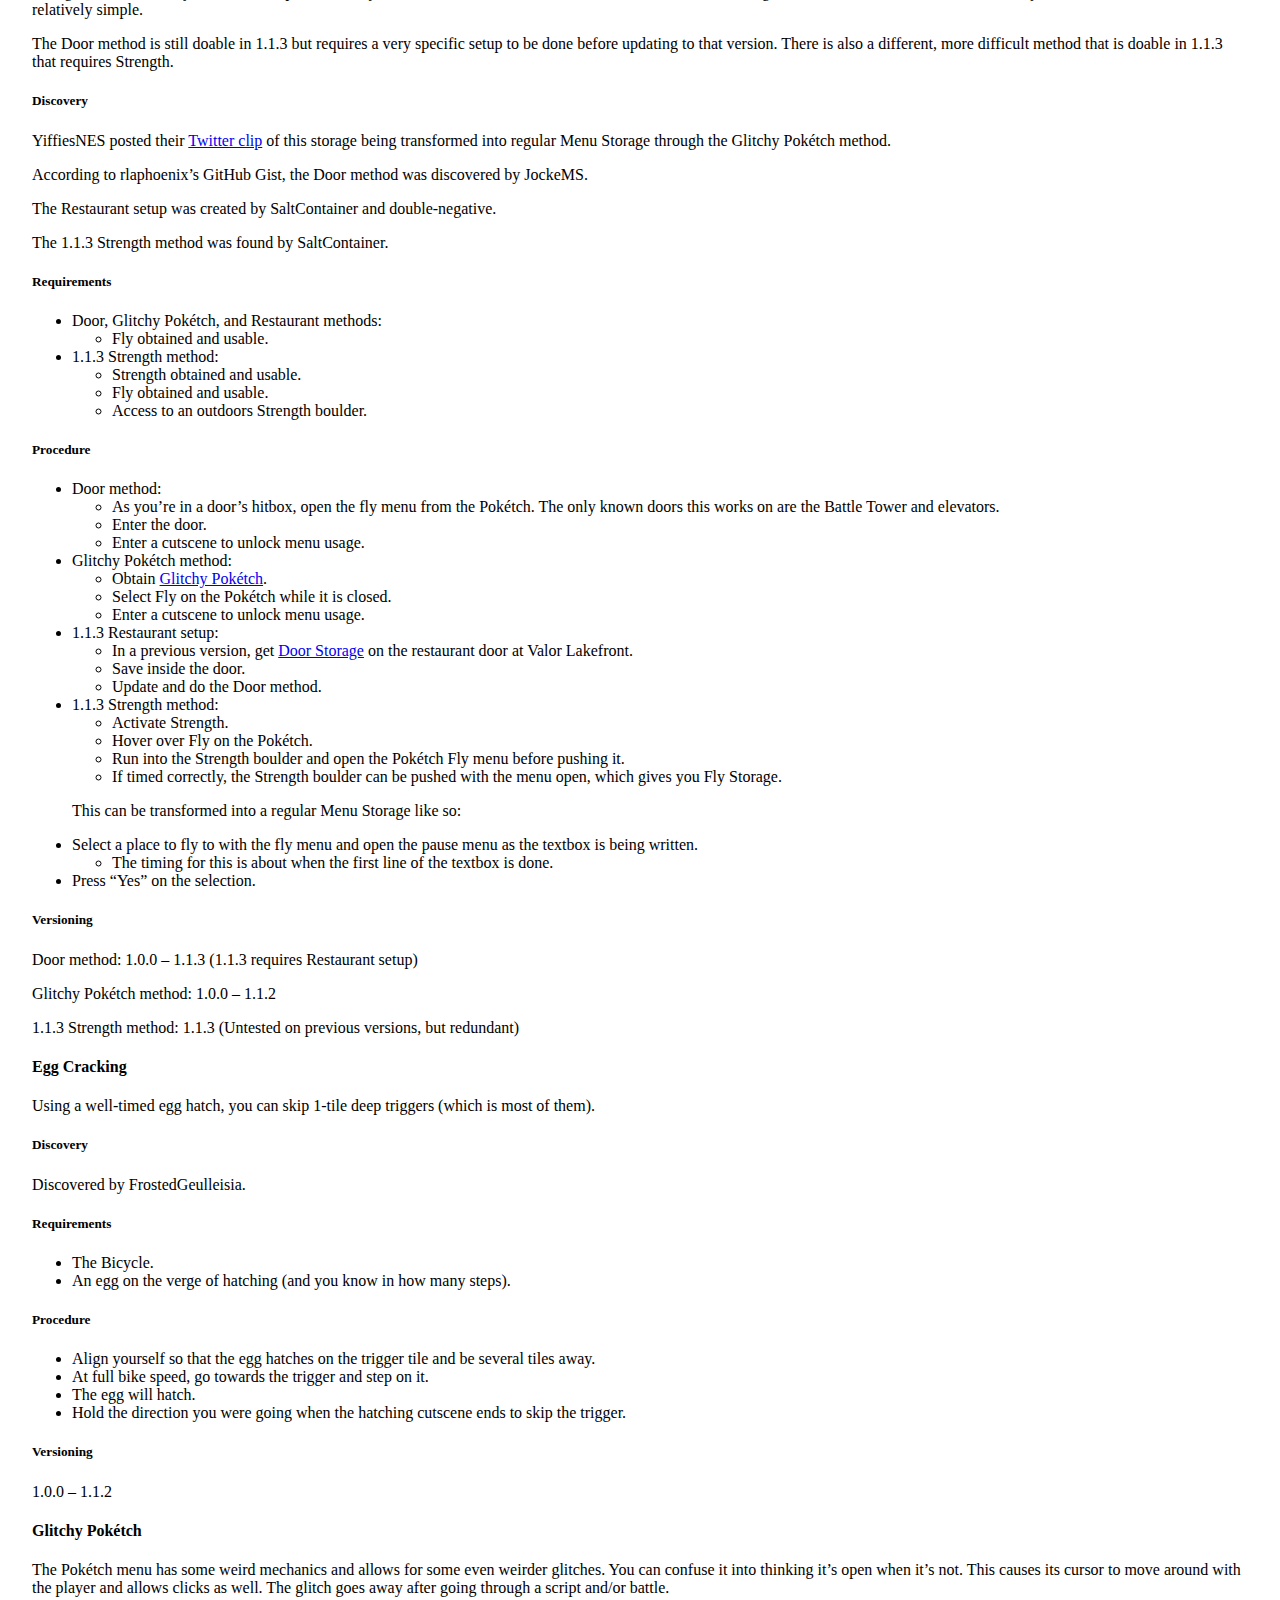
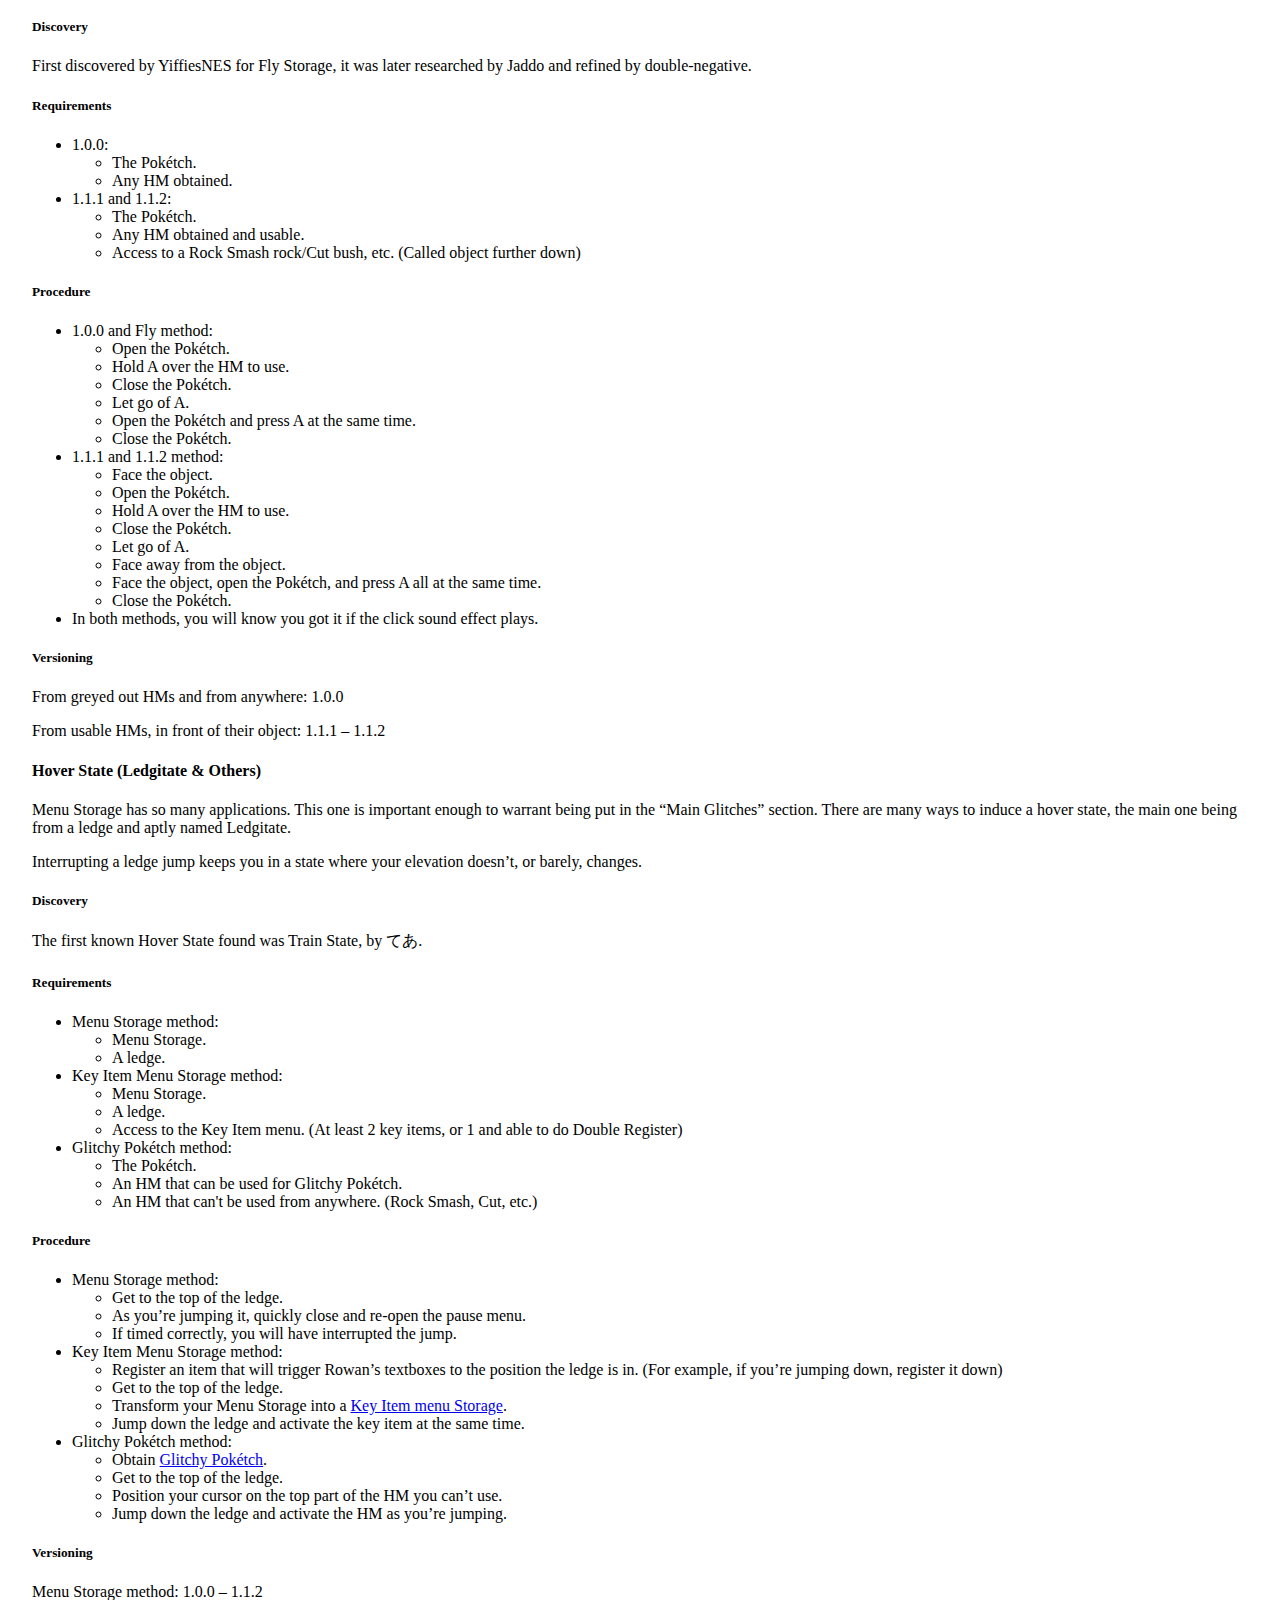
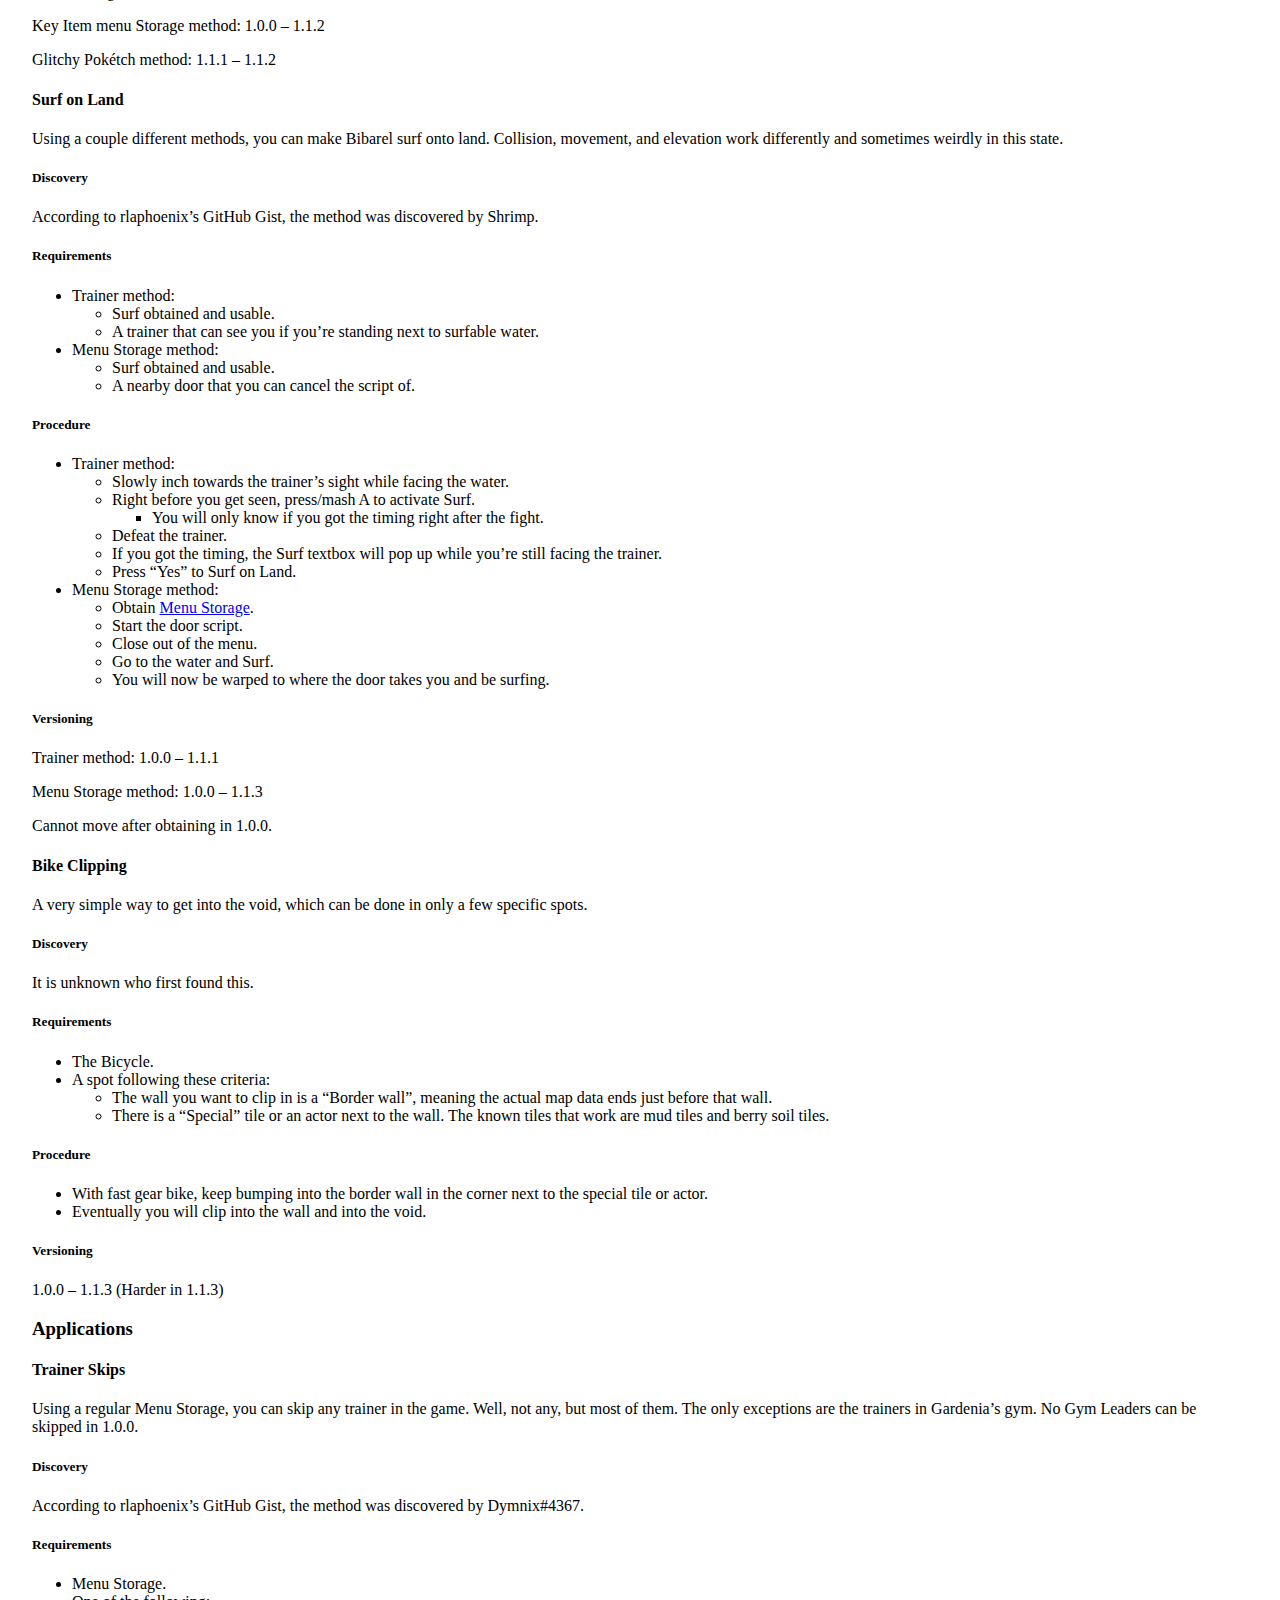
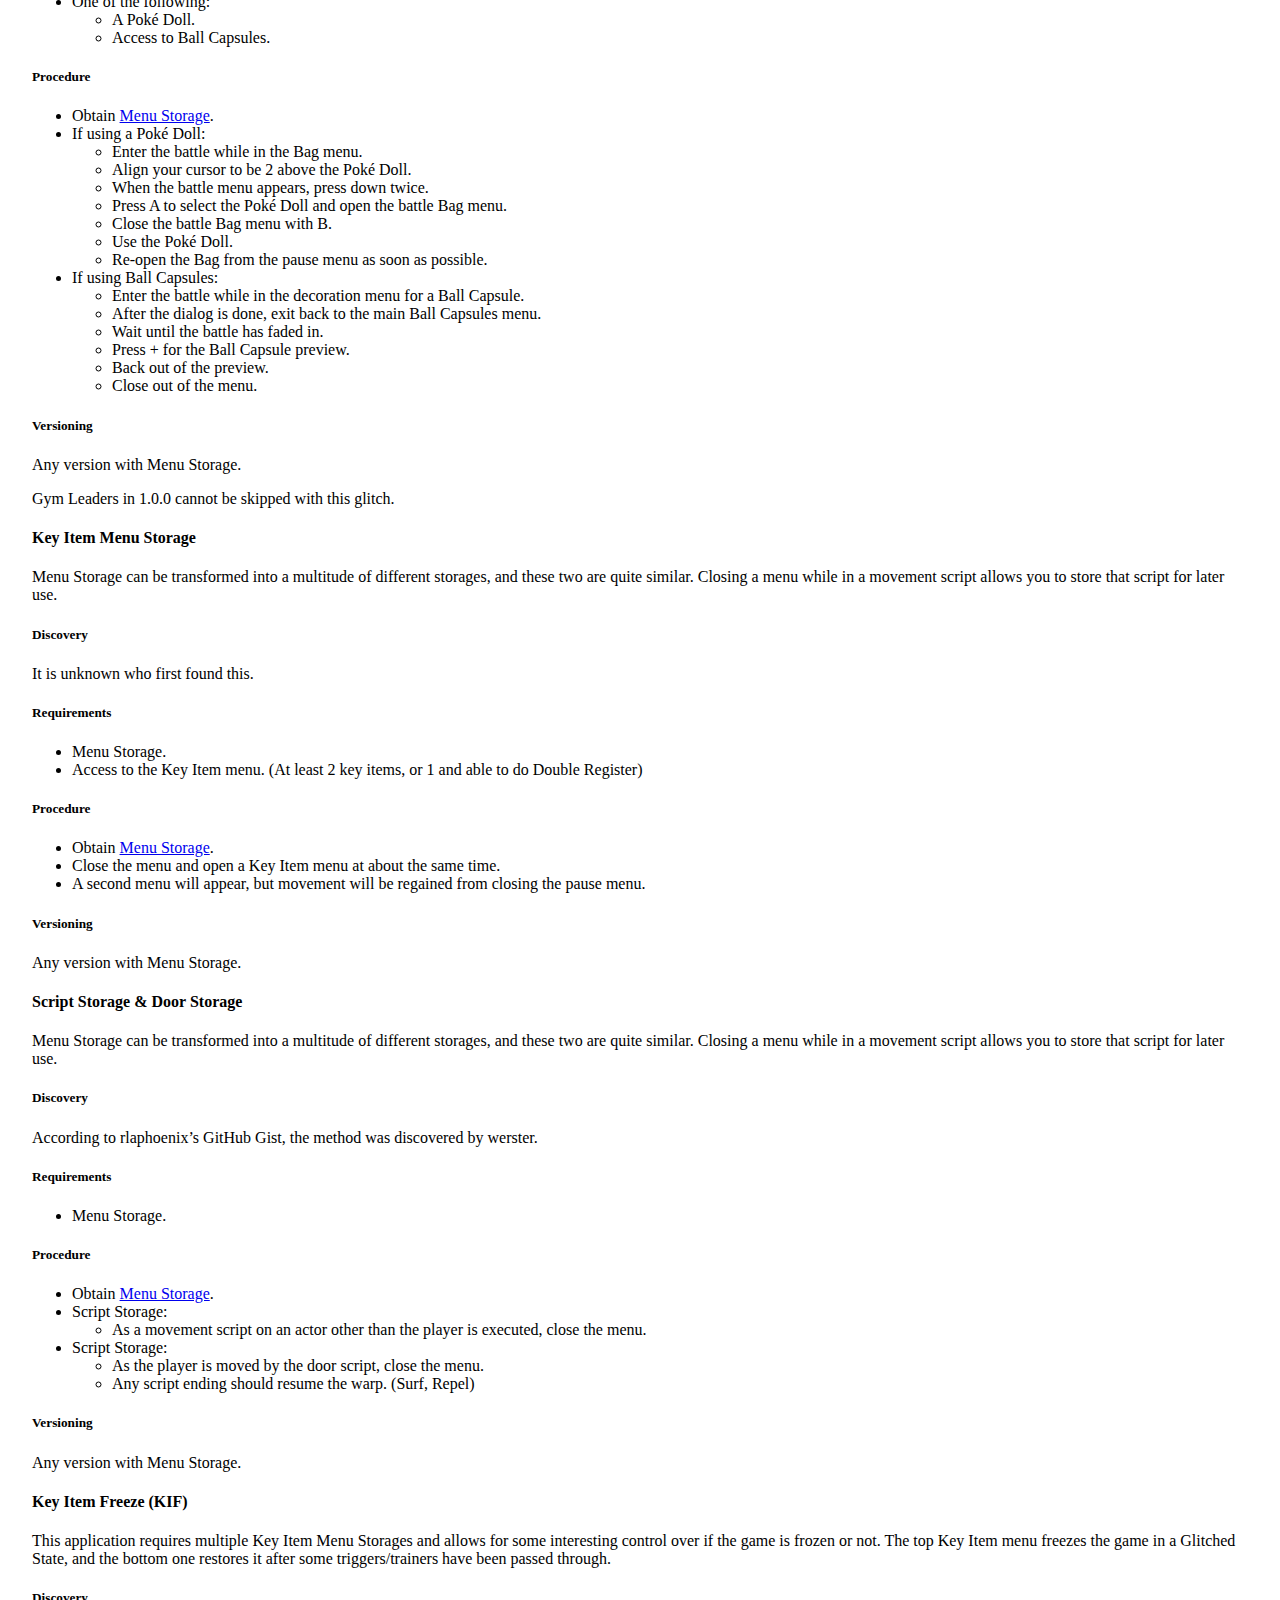
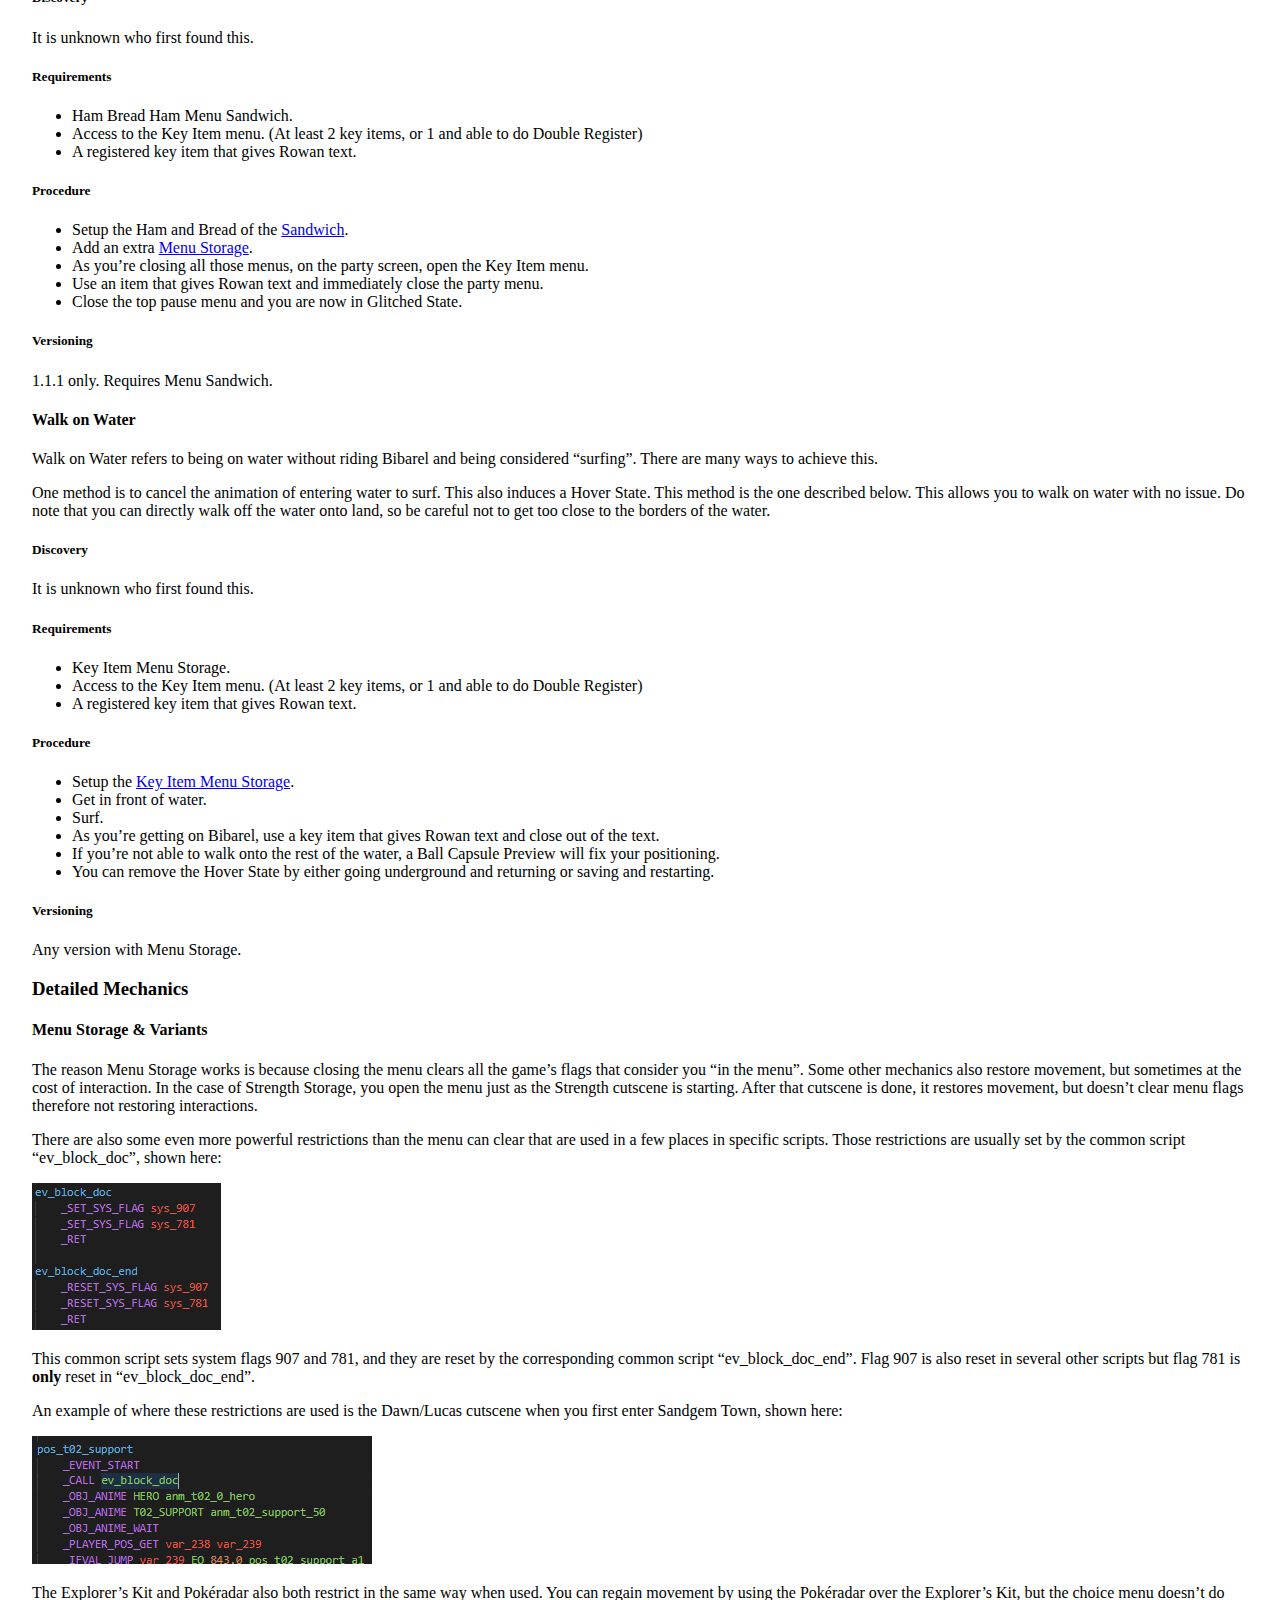
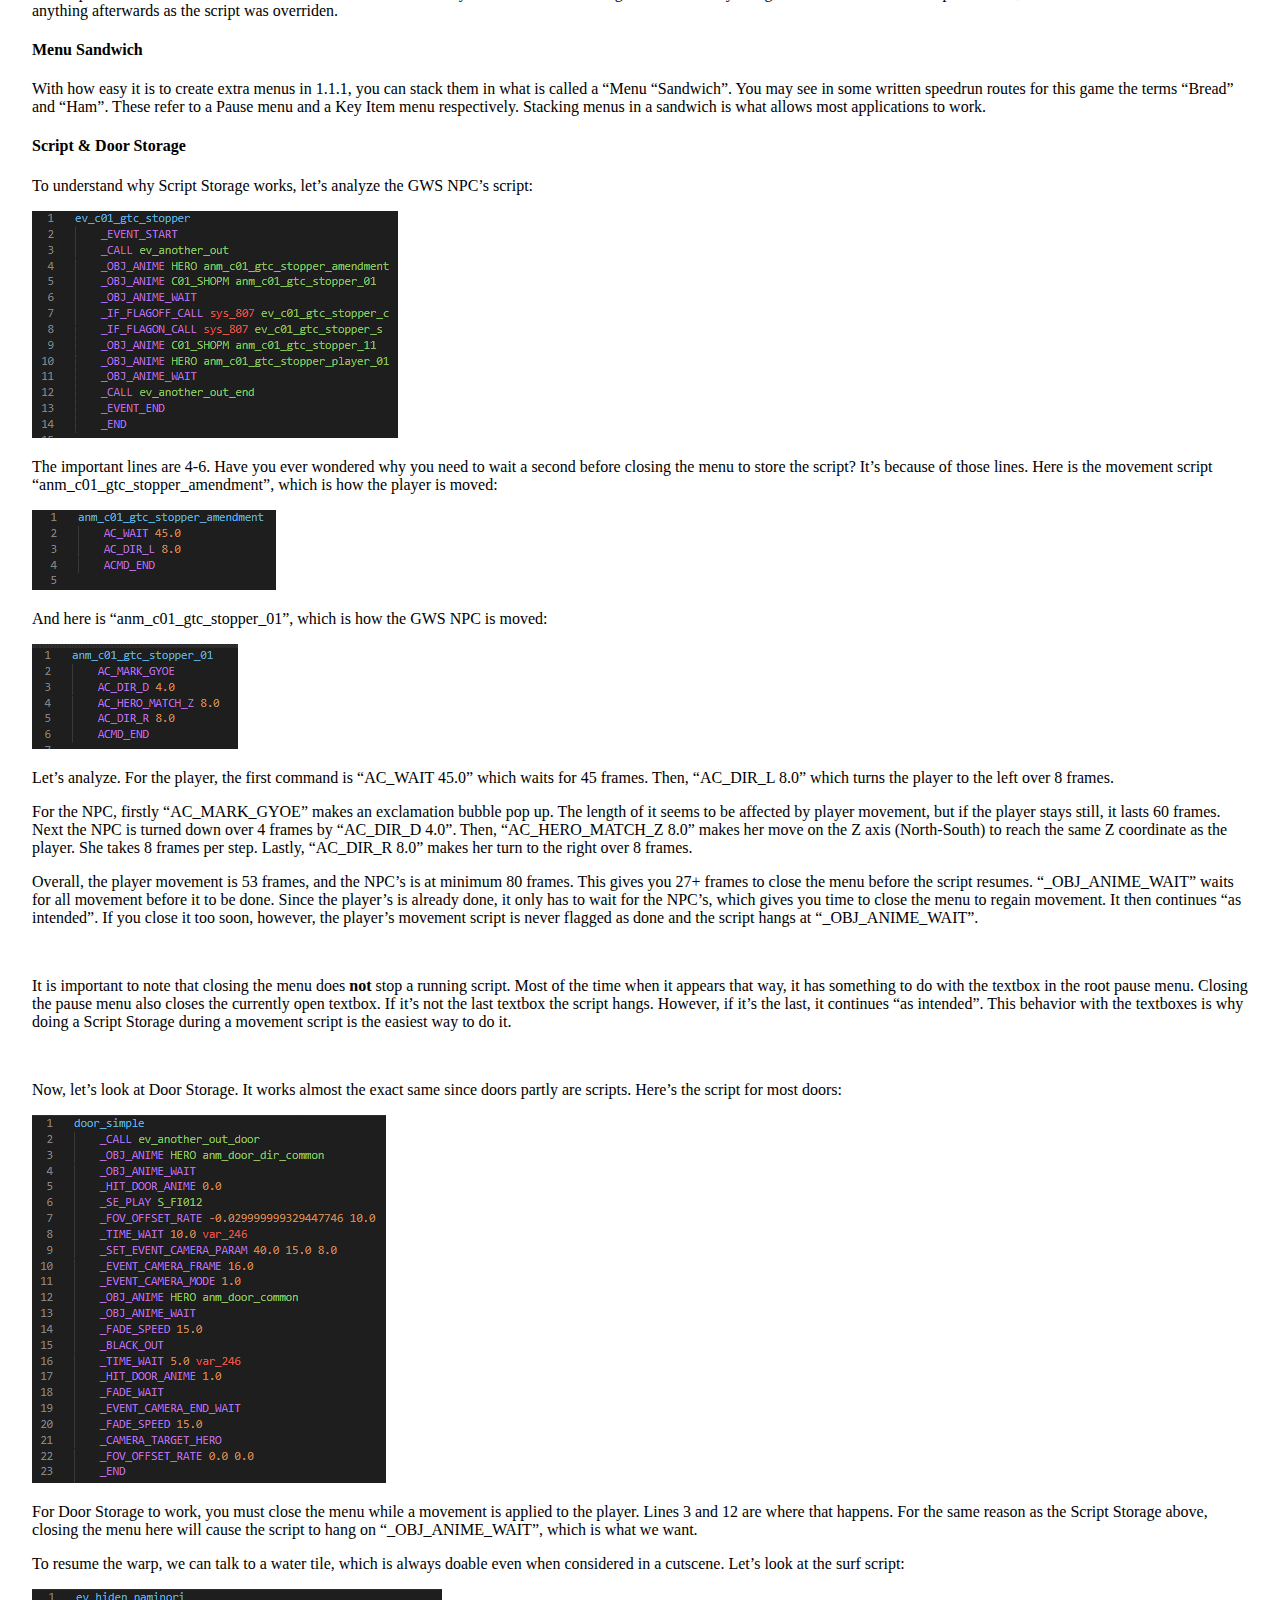
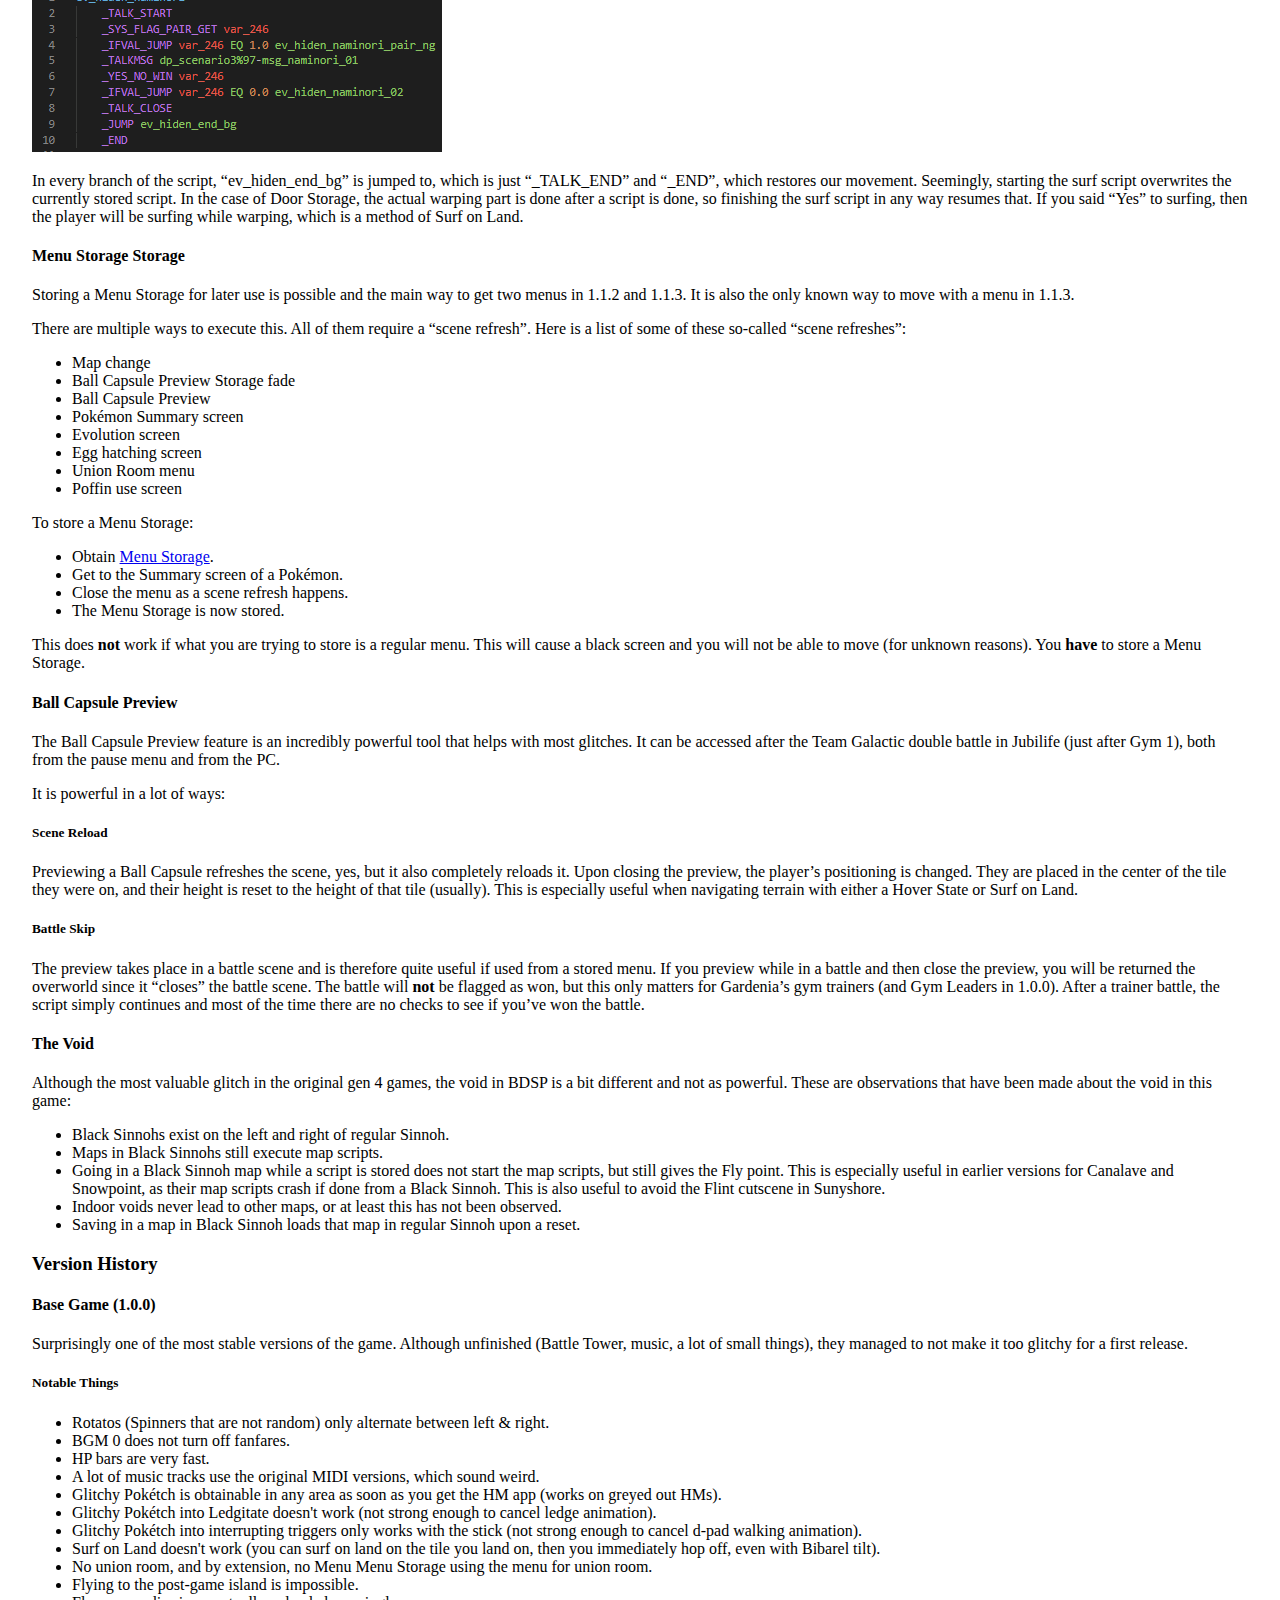
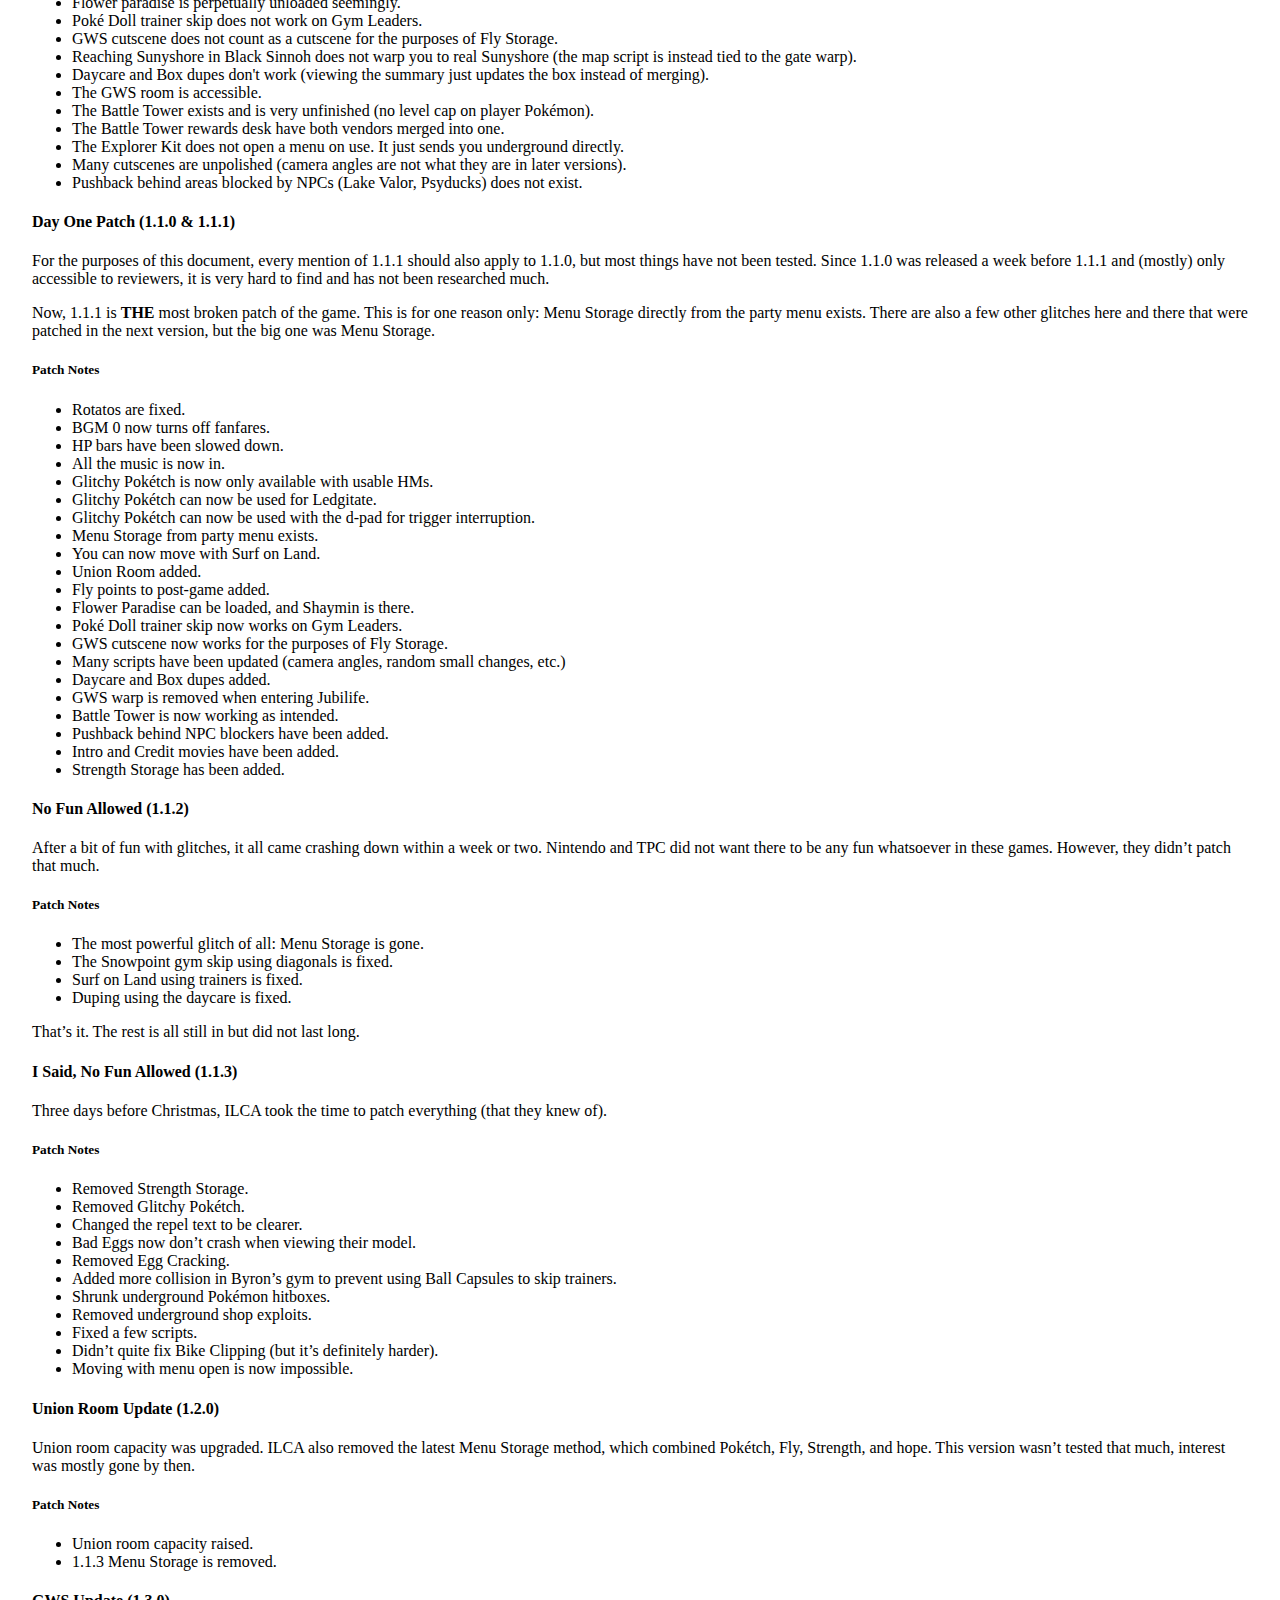
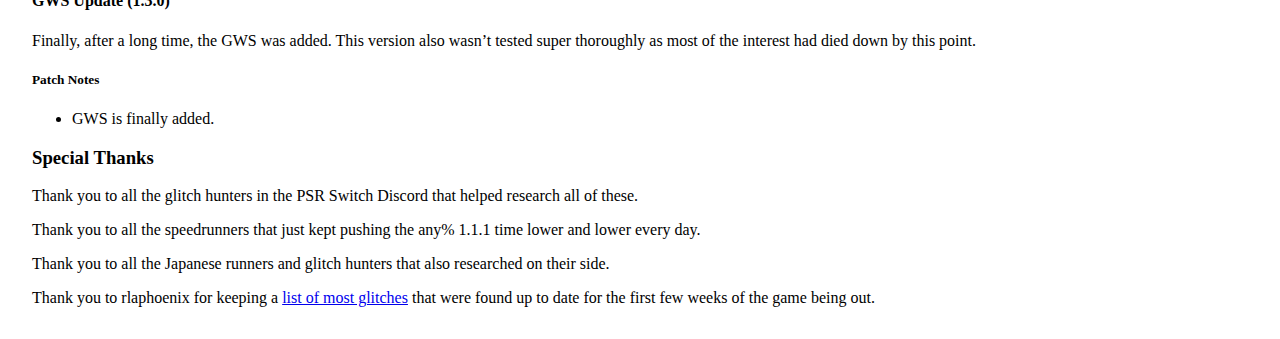
<file: bdsp-glitch-doc.html>
<!doctype html>
<html lang="en">

    <head>
        <!-- Required meta tags -->
        <meta charset="utf-8">
        <meta name="viewport" content="width=device-width, initial-scale=1">

        <!-- Embed Metadata -->
        <meta property="og:title" content="Ham Sandwich: BDSP Glitches">
        <meta property="og:description" content="A comprehensive document on Pokémon Brilliant Diamond and Shining Pearl glitches">
        <meta property="og:image" content="bdsp-glitch-doc/sandwich_128px.png">

        <!-- Favicon -->
        <link rel="icon" type="image/png" href="bdsp-glitch-doc/sandwich_128px.png">

        <!-- Bootstrap CSS -->
        <link href="https://cdn.jsdelivr.net/npm/bootstrap@5.1.3/dist/css/bootstrap.min.css" rel="stylesheet" integrity="sha384-1BmE4kWBq78iYhFldvKuhfTAU6auU8tT94WrHftjDbrCEXSU1oBoqyl2QvZ6jIW3" crossorigin="anonymous">

        <link rel="stylesheet" type="text/css" href="style.css">
        <link rel="stylesheet" type="text/css" href="bdsp-glitch-doc-style.css">

        <title>Ham Sandwich: BDSP Glitches</title>
    </head>

    <body class="container">
        <div class="row">
            <div class="col-sm-3">
                <nav class="affix sticky-top">
                    <a href="#introduction" class="list-group-item list-group-item-action">
                        <svg xmlns="http://www.w3.org/2000/svg" width="16" height="16" fill="currentColor" class="bi bi-brightness-high-fill" viewBox="0 0 16 16">
                            <path d="M12 8a4 4 0 1 1-8 0 4 4 0 0 1 8 0zM8 0a.5.5 0 0 1 .5.5v2a.5.5 0 0 1-1 0v-2A.5.5 0 0 1 8 0zm0 13a.5.5 0 0 1 .5.5v2a.5.5 0 0 1-1 0v-2A.5.5 0 0 1 8 13zm8-5a.5.5 0 0 1-.5.5h-2a.5.5 0 0 1 0-1h2a.5.5 0 0 1 .5.5zM3 8a.5.5 0 0 1-.5.5h-2a.5.5 0 0 1 0-1h2A.5.5 0 0 1 3 8zm10.657-5.657a.5.5 0 0 1 0 .707l-1.414 1.415a.5.5 0 1 1-.707-.708l1.414-1.414a.5.5 0 0 1 .707 0zm-9.193 9.193a.5.5 0 0 1 0 .707L3.05 13.657a.5.5 0 0 1-.707-.707l1.414-1.414a.5.5 0 0 1 .707 0zm9.193 2.121a.5.5 0 0 1-.707 0l-1.414-1.414a.5.5 0 0 1 .707-.707l1.414 1.414a.5.5 0 0 1 0 .707zM4.464 4.465a.5.5 0 0 1-.707 0L2.343 3.05a.5.5 0 1 1 .707-.707l1.414 1.414a.5.5 0 0 1 0 .708z"/>
                        </svg>
                        Introduction
                    </a>
                    <br>
                    <a href="#main-glitches" class="list-group-item list-group-item-action">
                        <svg xmlns="http://www.w3.org/2000/svg" width="16" height="16" fill="currentColor" class="bi bi-brightness-high-fill" viewBox="0 0 16 16">
                            <path d="M12 8a4 4 0 1 1-8 0 4 4 0 0 1 8 0zM8 0a.5.5 0 0 1 .5.5v2a.5.5 0 0 1-1 0v-2A.5.5 0 0 1 8 0zm0 13a.5.5 0 0 1 .5.5v2a.5.5 0 0 1-1 0v-2A.5.5 0 0 1 8 13zm8-5a.5.5 0 0 1-.5.5h-2a.5.5 0 0 1 0-1h2a.5.5 0 0 1 .5.5zM3 8a.5.5 0 0 1-.5.5h-2a.5.5 0 0 1 0-1h2A.5.5 0 0 1 3 8zm10.657-5.657a.5.5 0 0 1 0 .707l-1.414 1.415a.5.5 0 1 1-.707-.708l1.414-1.414a.5.5 0 0 1 .707 0zm-9.193 9.193a.5.5 0 0 1 0 .707L3.05 13.657a.5.5 0 0 1-.707-.707l1.414-1.414a.5.5 0 0 1 .707 0zm9.193 2.121a.5.5 0 0 1-.707 0l-1.414-1.414a.5.5 0 0 1 .707-.707l1.414 1.414a.5.5 0 0 1 0 .707zM4.464 4.465a.5.5 0 0 1-.707 0L2.343 3.05a.5.5 0 1 1 .707-.707l1.414 1.414a.5.5 0 0 1 0 .708z"/>
                        </svg>
                        Main Glitches
                    </a>
                    <a href="#main-menu-storage" class="list-group-item list-group-item-action">
                        <svg xmlns="http://www.w3.org/2000/svg" width="16" height="16" fill="currentColor" class="bi bi-brightness-high-fill" viewBox="0 0 16 16">
                            <path d="M12 8a4 4 0 1 1-8 0 4 4 0 0 1 8 0zM8 0a.5.5 0 0 1 .5.5v2a.5.5 0 0 1-1 0v-2A.5.5 0 0 1 8 0zm0 13a.5.5 0 0 1 .5.5v2a.5.5 0 0 1-1 0v-2A.5.5 0 0 1 8 13zm8-5a.5.5 0 0 1-.5.5h-2a.5.5 0 0 1 0-1h2a.5.5 0 0 1 .5.5zM3 8a.5.5 0 0 1-.5.5h-2a.5.5 0 0 1 0-1h2A.5.5 0 0 1 3 8zm10.657-5.657a.5.5 0 0 1 0 .707l-1.414 1.415a.5.5 0 1 1-.707-.708l1.414-1.414a.5.5 0 0 1 .707 0zm-9.193 9.193a.5.5 0 0 1 0 .707L3.05 13.657a.5.5 0 0 1-.707-.707l1.414-1.414a.5.5 0 0 1 .707 0zm9.193 2.121a.5.5 0 0 1-.707 0l-1.414-1.414a.5.5 0 0 1 .707-.707l1.414 1.414a.5.5 0 0 1 0 .707zM4.464 4.465a.5.5 0 0 1-.707 0L2.343 3.05a.5.5 0 1 1 .707-.707l1.414 1.414a.5.5 0 0 1 0 .708z"/>
                        </svg>
                        Menu Storage
                    </a>
                    <a href="#main-strength-storage" class="list-group-item list-group-item-action">
                        <svg xmlns="http://www.w3.org/2000/svg" width="16" height="16" fill="currentColor" class="bi bi-brightness-high-fill" viewBox="0 0 16 16">
                            <path d="M12 8a4 4 0 1 1-8 0 4 4 0 0 1 8 0zM8 0a.5.5 0 0 1 .5.5v2a.5.5 0 0 1-1 0v-2A.5.5 0 0 1 8 0zm0 13a.5.5 0 0 1 .5.5v2a.5.5 0 0 1-1 0v-2A.5.5 0 0 1 8 13zm8-5a.5.5 0 0 1-.5.5h-2a.5.5 0 0 1 0-1h2a.5.5 0 0 1 .5.5zM3 8a.5.5 0 0 1-.5.5h-2a.5.5 0 0 1 0-1h2A.5.5 0 0 1 3 8zm10.657-5.657a.5.5 0 0 1 0 .707l-1.414 1.415a.5.5 0 1 1-.707-.708l1.414-1.414a.5.5 0 0 1 .707 0zm-9.193 9.193a.5.5 0 0 1 0 .707L3.05 13.657a.5.5 0 0 1-.707-.707l1.414-1.414a.5.5 0 0 1 .707 0zm9.193 2.121a.5.5 0 0 1-.707 0l-1.414-1.414a.5.5 0 0 1 .707-.707l1.414 1.414a.5.5 0 0 1 0 .707zM4.464 4.465a.5.5 0 0 1-.707 0L2.343 3.05a.5.5 0 1 1 .707-.707l1.414 1.414a.5.5 0 0 1 0 .708z"/>
                        </svg>
                        Strength Storage
                    </a>
                    <a href="#main-fly-storage" class="list-group-item list-group-item-action">
                        <svg xmlns="http://www.w3.org/2000/svg" width="16" height="16" fill="currentColor" class="bi bi-brightness-high-fill" viewBox="0 0 16 16">
                            <path d="M12 8a4 4 0 1 1-8 0 4 4 0 0 1 8 0zM8 0a.5.5 0 0 1 .5.5v2a.5.5 0 0 1-1 0v-2A.5.5 0 0 1 8 0zm0 13a.5.5 0 0 1 .5.5v2a.5.5 0 0 1-1 0v-2A.5.5 0 0 1 8 13zm8-5a.5.5 0 0 1-.5.5h-2a.5.5 0 0 1 0-1h2a.5.5 0 0 1 .5.5zM3 8a.5.5 0 0 1-.5.5h-2a.5.5 0 0 1 0-1h2A.5.5 0 0 1 3 8zm10.657-5.657a.5.5 0 0 1 0 .707l-1.414 1.415a.5.5 0 1 1-.707-.708l1.414-1.414a.5.5 0 0 1 .707 0zm-9.193 9.193a.5.5 0 0 1 0 .707L3.05 13.657a.5.5 0 0 1-.707-.707l1.414-1.414a.5.5 0 0 1 .707 0zm9.193 2.121a.5.5 0 0 1-.707 0l-1.414-1.414a.5.5 0 0 1 .707-.707l1.414 1.414a.5.5 0 0 1 0 .707zM4.464 4.465a.5.5 0 0 1-.707 0L2.343 3.05a.5.5 0 1 1 .707-.707l1.414 1.414a.5.5 0 0 1 0 .708z"/>
                        </svg>
                        Fly Storage
                    </a>
                    <a href="#main-egg-cracking" class="list-group-item list-group-item-action">
                        <svg xmlns="http://www.w3.org/2000/svg" width="16" height="16" fill="currentColor" class="bi bi-brightness-high-fill" viewBox="0 0 16 16">
                            <path d="M12 8a4 4 0 1 1-8 0 4 4 0 0 1 8 0zM8 0a.5.5 0 0 1 .5.5v2a.5.5 0 0 1-1 0v-2A.5.5 0 0 1 8 0zm0 13a.5.5 0 0 1 .5.5v2a.5.5 0 0 1-1 0v-2A.5.5 0 0 1 8 13zm8-5a.5.5 0 0 1-.5.5h-2a.5.5 0 0 1 0-1h2a.5.5 0 0 1 .5.5zM3 8a.5.5 0 0 1-.5.5h-2a.5.5 0 0 1 0-1h2A.5.5 0 0 1 3 8zm10.657-5.657a.5.5 0 0 1 0 .707l-1.414 1.415a.5.5 0 1 1-.707-.708l1.414-1.414a.5.5 0 0 1 .707 0zm-9.193 9.193a.5.5 0 0 1 0 .707L3.05 13.657a.5.5 0 0 1-.707-.707l1.414-1.414a.5.5 0 0 1 .707 0zm9.193 2.121a.5.5 0 0 1-.707 0l-1.414-1.414a.5.5 0 0 1 .707-.707l1.414 1.414a.5.5 0 0 1 0 .707zM4.464 4.465a.5.5 0 0 1-.707 0L2.343 3.05a.5.5 0 1 1 .707-.707l1.414 1.414a.5.5 0 0 1 0 .708z"/>
                        </svg>
                        Egg Cracking
                    </a>
                    <a href="#main-glitchy-poketch" class="list-group-item list-group-item-action">
                        <svg xmlns="http://www.w3.org/2000/svg" width="16" height="16" fill="currentColor" class="bi bi-brightness-high-fill" viewBox="0 0 16 16">
                            <path d="M12 8a4 4 0 1 1-8 0 4 4 0 0 1 8 0zM8 0a.5.5 0 0 1 .5.5v2a.5.5 0 0 1-1 0v-2A.5.5 0 0 1 8 0zm0 13a.5.5 0 0 1 .5.5v2a.5.5 0 0 1-1 0v-2A.5.5 0 0 1 8 13zm8-5a.5.5 0 0 1-.5.5h-2a.5.5 0 0 1 0-1h2a.5.5 0 0 1 .5.5zM3 8a.5.5 0 0 1-.5.5h-2a.5.5 0 0 1 0-1h2A.5.5 0 0 1 3 8zm10.657-5.657a.5.5 0 0 1 0 .707l-1.414 1.415a.5.5 0 1 1-.707-.708l1.414-1.414a.5.5 0 0 1 .707 0zm-9.193 9.193a.5.5 0 0 1 0 .707L3.05 13.657a.5.5 0 0 1-.707-.707l1.414-1.414a.5.5 0 0 1 .707 0zm9.193 2.121a.5.5 0 0 1-.707 0l-1.414-1.414a.5.5 0 0 1 .707-.707l1.414 1.414a.5.5 0 0 1 0 .707zM4.464 4.465a.5.5 0 0 1-.707 0L2.343 3.05a.5.5 0 1 1 .707-.707l1.414 1.414a.5.5 0 0 1 0 .708z"/>
                        </svg>
                        Glitchy Pokétch
                    </a>
                    <a href="#main-hover-state" class="list-group-item list-group-item-action">
                        <svg xmlns="http://www.w3.org/2000/svg" width="16" height="16" fill="currentColor" class="bi bi-brightness-high-fill" viewBox="0 0 16 16">
                            <path d="M12 8a4 4 0 1 1-8 0 4 4 0 0 1 8 0zM8 0a.5.5 0 0 1 .5.5v2a.5.5 0 0 1-1 0v-2A.5.5 0 0 1 8 0zm0 13a.5.5 0 0 1 .5.5v2a.5.5 0 0 1-1 0v-2A.5.5 0 0 1 8 13zm8-5a.5.5 0 0 1-.5.5h-2a.5.5 0 0 1 0-1h2a.5.5 0 0 1 .5.5zM3 8a.5.5 0 0 1-.5.5h-2a.5.5 0 0 1 0-1h2A.5.5 0 0 1 3 8zm10.657-5.657a.5.5 0 0 1 0 .707l-1.414 1.415a.5.5 0 1 1-.707-.708l1.414-1.414a.5.5 0 0 1 .707 0zm-9.193 9.193a.5.5 0 0 1 0 .707L3.05 13.657a.5.5 0 0 1-.707-.707l1.414-1.414a.5.5 0 0 1 .707 0zm9.193 2.121a.5.5 0 0 1-.707 0l-1.414-1.414a.5.5 0 0 1 .707-.707l1.414 1.414a.5.5 0 0 1 0 .707zM4.464 4.465a.5.5 0 0 1-.707 0L2.343 3.05a.5.5 0 1 1 .707-.707l1.414 1.414a.5.5 0 0 1 0 .708z"/>
                        </svg>
                        Hover State (Ledgitate & Others)
                    </a>
                    <a href="#main-sol" class="list-group-item list-group-item-action">
                        <svg xmlns="http://www.w3.org/2000/svg" width="16" height="16" fill="currentColor" class="bi bi-brightness-high-fill" viewBox="0 0 16 16">
                            <path d="M12 8a4 4 0 1 1-8 0 4 4 0 0 1 8 0zM8 0a.5.5 0 0 1 .5.5v2a.5.5 0 0 1-1 0v-2A.5.5 0 0 1 8 0zm0 13a.5.5 0 0 1 .5.5v2a.5.5 0 0 1-1 0v-2A.5.5 0 0 1 8 13zm8-5a.5.5 0 0 1-.5.5h-2a.5.5 0 0 1 0-1h2a.5.5 0 0 1 .5.5zM3 8a.5.5 0 0 1-.5.5h-2a.5.5 0 0 1 0-1h2A.5.5 0 0 1 3 8zm10.657-5.657a.5.5 0 0 1 0 .707l-1.414 1.415a.5.5 0 1 1-.707-.708l1.414-1.414a.5.5 0 0 1 .707 0zm-9.193 9.193a.5.5 0 0 1 0 .707L3.05 13.657a.5.5 0 0 1-.707-.707l1.414-1.414a.5.5 0 0 1 .707 0zm9.193 2.121a.5.5 0 0 1-.707 0l-1.414-1.414a.5.5 0 0 1 .707-.707l1.414 1.414a.5.5 0 0 1 0 .707zM4.464 4.465a.5.5 0 0 1-.707 0L2.343 3.05a.5.5 0 1 1 .707-.707l1.414 1.414a.5.5 0 0 1 0 .708z"/>
                        </svg>
                        Surf on Land
                    </a>
                    <a href="#main-bike-clip" class="list-group-item list-group-item-action">
                        <svg xmlns="http://www.w3.org/2000/svg" width="16" height="16" fill="currentColor" class="bi bi-brightness-high-fill" viewBox="0 0 16 16">
                            <path d="M12 8a4 4 0 1 1-8 0 4 4 0 0 1 8 0zM8 0a.5.5 0 0 1 .5.5v2a.5.5 0 0 1-1 0v-2A.5.5 0 0 1 8 0zm0 13a.5.5 0 0 1 .5.5v2a.5.5 0 0 1-1 0v-2A.5.5 0 0 1 8 13zm8-5a.5.5 0 0 1-.5.5h-2a.5.5 0 0 1 0-1h2a.5.5 0 0 1 .5.5zM3 8a.5.5 0 0 1-.5.5h-2a.5.5 0 0 1 0-1h2A.5.5 0 0 1 3 8zm10.657-5.657a.5.5 0 0 1 0 .707l-1.414 1.415a.5.5 0 1 1-.707-.708l1.414-1.414a.5.5 0 0 1 .707 0zm-9.193 9.193a.5.5 0 0 1 0 .707L3.05 13.657a.5.5 0 0 1-.707-.707l1.414-1.414a.5.5 0 0 1 .707 0zm9.193 2.121a.5.5 0 0 1-.707 0l-1.414-1.414a.5.5 0 0 1 .707-.707l1.414 1.414a.5.5 0 0 1 0 .707zM4.464 4.465a.5.5 0 0 1-.707 0L2.343 3.05a.5.5 0 1 1 .707-.707l1.414 1.414a.5.5 0 0 1 0 .708z"/>
                        </svg>
                        Bike Clipping
                    </a>
                    <br>
                    <a href="#applications" class="list-group-item list-group-item-action">
                        <svg xmlns="http://www.w3.org/2000/svg" width="16" height="16" fill="currentColor" class="bi bi-brightness-high-fill" viewBox="0 0 16 16">
                            <path d="M12 8a4 4 0 1 1-8 0 4 4 0 0 1 8 0zM8 0a.5.5 0 0 1 .5.5v2a.5.5 0 0 1-1 0v-2A.5.5 0 0 1 8 0zm0 13a.5.5 0 0 1 .5.5v2a.5.5 0 0 1-1 0v-2A.5.5 0 0 1 8 13zm8-5a.5.5 0 0 1-.5.5h-2a.5.5 0 0 1 0-1h2a.5.5 0 0 1 .5.5zM3 8a.5.5 0 0 1-.5.5h-2a.5.5 0 0 1 0-1h2A.5.5 0 0 1 3 8zm10.657-5.657a.5.5 0 0 1 0 .707l-1.414 1.415a.5.5 0 1 1-.707-.708l1.414-1.414a.5.5 0 0 1 .707 0zm-9.193 9.193a.5.5 0 0 1 0 .707L3.05 13.657a.5.5 0 0 1-.707-.707l1.414-1.414a.5.5 0 0 1 .707 0zm9.193 2.121a.5.5 0 0 1-.707 0l-1.414-1.414a.5.5 0 0 1 .707-.707l1.414 1.414a.5.5 0 0 1 0 .707zM4.464 4.465a.5.5 0 0 1-.707 0L2.343 3.05a.5.5 0 1 1 .707-.707l1.414 1.414a.5.5 0 0 1 0 .708z"/>
                        </svg>
                        Applications
                    </a>
                    <a href="#applications-trainer-skip" class="list-group-item list-group-item-action">
                        <svg xmlns="http://www.w3.org/2000/svg" width="16" height="16" fill="currentColor" class="bi bi-brightness-high-fill" viewBox="0 0 16 16">
                            <path d="M12 8a4 4 0 1 1-8 0 4 4 0 0 1 8 0zM8 0a.5.5 0 0 1 .5.5v2a.5.5 0 0 1-1 0v-2A.5.5 0 0 1 8 0zm0 13a.5.5 0 0 1 .5.5v2a.5.5 0 0 1-1 0v-2A.5.5 0 0 1 8 13zm8-5a.5.5 0 0 1-.5.5h-2a.5.5 0 0 1 0-1h2a.5.5 0 0 1 .5.5zM3 8a.5.5 0 0 1-.5.5h-2a.5.5 0 0 1 0-1h2A.5.5 0 0 1 3 8zm10.657-5.657a.5.5 0 0 1 0 .707l-1.414 1.415a.5.5 0 1 1-.707-.708l1.414-1.414a.5.5 0 0 1 .707 0zm-9.193 9.193a.5.5 0 0 1 0 .707L3.05 13.657a.5.5 0 0 1-.707-.707l1.414-1.414a.5.5 0 0 1 .707 0zm9.193 2.121a.5.5 0 0 1-.707 0l-1.414-1.414a.5.5 0 0 1 .707-.707l1.414 1.414a.5.5 0 0 1 0 .707zM4.464 4.465a.5.5 0 0 1-.707 0L2.343 3.05a.5.5 0 1 1 .707-.707l1.414 1.414a.5.5 0 0 1 0 .708z"/>
                        </svg>
                        Trainer Skips
                    </a>
                    <a href="#applications-register-storage" class="list-group-item list-group-item-action">
                        <svg xmlns="http://www.w3.org/2000/svg" width="16" height="16" fill="currentColor" class="bi bi-brightness-high-fill" viewBox="0 0 16 16">
                            <path d="M12 8a4 4 0 1 1-8 0 4 4 0 0 1 8 0zM8 0a.5.5 0 0 1 .5.5v2a.5.5 0 0 1-1 0v-2A.5.5 0 0 1 8 0zm0 13a.5.5 0 0 1 .5.5v2a.5.5 0 0 1-1 0v-2A.5.5 0 0 1 8 13zm8-5a.5.5 0 0 1-.5.5h-2a.5.5 0 0 1 0-1h2a.5.5 0 0 1 .5.5zM3 8a.5.5 0 0 1-.5.5h-2a.5.5 0 0 1 0-1h2A.5.5 0 0 1 3 8zm10.657-5.657a.5.5 0 0 1 0 .707l-1.414 1.415a.5.5 0 1 1-.707-.708l1.414-1.414a.5.5 0 0 1 .707 0zm-9.193 9.193a.5.5 0 0 1 0 .707L3.05 13.657a.5.5 0 0 1-.707-.707l1.414-1.414a.5.5 0 0 1 .707 0zm9.193 2.121a.5.5 0 0 1-.707 0l-1.414-1.414a.5.5 0 0 1 .707-.707l1.414 1.414a.5.5 0 0 1 0 .707zM4.464 4.465a.5.5 0 0 1-.707 0L2.343 3.05a.5.5 0 1 1 .707-.707l1.414 1.414a.5.5 0 0 1 0 .708z"/>
                        </svg>
                        Key Item Menu Storage
                    </a>
                    <a href="#applications-script-storage" class="list-group-item list-group-item-action">
                        <svg xmlns="http://www.w3.org/2000/svg" width="16" height="16" fill="currentColor" class="bi bi-brightness-high-fill" viewBox="0 0 16 16">
                            <path d="M12 8a4 4 0 1 1-8 0 4 4 0 0 1 8 0zM8 0a.5.5 0 0 1 .5.5v2a.5.5 0 0 1-1 0v-2A.5.5 0 0 1 8 0zm0 13a.5.5 0 0 1 .5.5v2a.5.5 0 0 1-1 0v-2A.5.5 0 0 1 8 13zm8-5a.5.5 0 0 1-.5.5h-2a.5.5 0 0 1 0-1h2a.5.5 0 0 1 .5.5zM3 8a.5.5 0 0 1-.5.5h-2a.5.5 0 0 1 0-1h2A.5.5 0 0 1 3 8zm10.657-5.657a.5.5 0 0 1 0 .707l-1.414 1.415a.5.5 0 1 1-.707-.708l1.414-1.414a.5.5 0 0 1 .707 0zm-9.193 9.193a.5.5 0 0 1 0 .707L3.05 13.657a.5.5 0 0 1-.707-.707l1.414-1.414a.5.5 0 0 1 .707 0zm9.193 2.121a.5.5 0 0 1-.707 0l-1.414-1.414a.5.5 0 0 1 .707-.707l1.414 1.414a.5.5 0 0 1 0 .707zM4.464 4.465a.5.5 0 0 1-.707 0L2.343 3.05a.5.5 0 1 1 .707-.707l1.414 1.414a.5.5 0 0 1 0 .708z"/>
                        </svg>
                        Script Storage & Door Storage
                    </a>
                    <a href="#applications-kif" class="list-group-item list-group-item-action">
                        <svg xmlns="http://www.w3.org/2000/svg" width="16" height="16" fill="currentColor" class="bi bi-brightness-high-fill" viewBox="0 0 16 16">
                            <path d="M12 8a4 4 0 1 1-8 0 4 4 0 0 1 8 0zM8 0a.5.5 0 0 1 .5.5v2a.5.5 0 0 1-1 0v-2A.5.5 0 0 1 8 0zm0 13a.5.5 0 0 1 .5.5v2a.5.5 0 0 1-1 0v-2A.5.5 0 0 1 8 13zm8-5a.5.5 0 0 1-.5.5h-2a.5.5 0 0 1 0-1h2a.5.5 0 0 1 .5.5zM3 8a.5.5 0 0 1-.5.5h-2a.5.5 0 0 1 0-1h2A.5.5 0 0 1 3 8zm10.657-5.657a.5.5 0 0 1 0 .707l-1.414 1.415a.5.5 0 1 1-.707-.708l1.414-1.414a.5.5 0 0 1 .707 0zm-9.193 9.193a.5.5 0 0 1 0 .707L3.05 13.657a.5.5 0 0 1-.707-.707l1.414-1.414a.5.5 0 0 1 .707 0zm9.193 2.121a.5.5 0 0 1-.707 0l-1.414-1.414a.5.5 0 0 1 .707-.707l1.414 1.414a.5.5 0 0 1 0 .707zM4.464 4.465a.5.5 0 0 1-.707 0L2.343 3.05a.5.5 0 1 1 .707-.707l1.414 1.414a.5.5 0 0 1 0 .708z"/>
                        </svg>
                        Key Item Freeze (KIF)
                    </a>
                    <a href="#applications-wow" class="list-group-item list-group-item-action">
                        <svg xmlns="http://www.w3.org/2000/svg" width="16" height="16" fill="currentColor" class="bi bi-brightness-high-fill" viewBox="0 0 16 16">
                            <path d="M12 8a4 4 0 1 1-8 0 4 4 0 0 1 8 0zM8 0a.5.5 0 0 1 .5.5v2a.5.5 0 0 1-1 0v-2A.5.5 0 0 1 8 0zm0 13a.5.5 0 0 1 .5.5v2a.5.5 0 0 1-1 0v-2A.5.5 0 0 1 8 13zm8-5a.5.5 0 0 1-.5.5h-2a.5.5 0 0 1 0-1h2a.5.5 0 0 1 .5.5zM3 8a.5.5 0 0 1-.5.5h-2a.5.5 0 0 1 0-1h2A.5.5 0 0 1 3 8zm10.657-5.657a.5.5 0 0 1 0 .707l-1.414 1.415a.5.5 0 1 1-.707-.708l1.414-1.414a.5.5 0 0 1 .707 0zm-9.193 9.193a.5.5 0 0 1 0 .707L3.05 13.657a.5.5 0 0 1-.707-.707l1.414-1.414a.5.5 0 0 1 .707 0zm9.193 2.121a.5.5 0 0 1-.707 0l-1.414-1.414a.5.5 0 0 1 .707-.707l1.414 1.414a.5.5 0 0 1 0 .707zM4.464 4.465a.5.5 0 0 1-.707 0L2.343 3.05a.5.5 0 1 1 .707-.707l1.414 1.414a.5.5 0 0 1 0 .708z"/>
                        </svg>
                        Walk on Water
                    </a>
                    <br>
                    <a href="#mechanics" class="list-group-item list-group-item-action">
                        <svg xmlns="http://www.w3.org/2000/svg" width="16" height="16" fill="currentColor" class="bi bi-brightness-high-fill" viewBox="0 0 16 16">
                            <path d="M12 8a4 4 0 1 1-8 0 4 4 0 0 1 8 0zM8 0a.5.5 0 0 1 .5.5v2a.5.5 0 0 1-1 0v-2A.5.5 0 0 1 8 0zm0 13a.5.5 0 0 1 .5.5v2a.5.5 0 0 1-1 0v-2A.5.5 0 0 1 8 13zm8-5a.5.5 0 0 1-.5.5h-2a.5.5 0 0 1 0-1h2a.5.5 0 0 1 .5.5zM3 8a.5.5 0 0 1-.5.5h-2a.5.5 0 0 1 0-1h2A.5.5 0 0 1 3 8zm10.657-5.657a.5.5 0 0 1 0 .707l-1.414 1.415a.5.5 0 1 1-.707-.708l1.414-1.414a.5.5 0 0 1 .707 0zm-9.193 9.193a.5.5 0 0 1 0 .707L3.05 13.657a.5.5 0 0 1-.707-.707l1.414-1.414a.5.5 0 0 1 .707 0zm9.193 2.121a.5.5 0 0 1-.707 0l-1.414-1.414a.5.5 0 0 1 .707-.707l1.414 1.414a.5.5 0 0 1 0 .707zM4.464 4.465a.5.5 0 0 1-.707 0L2.343 3.05a.5.5 0 1 1 .707-.707l1.414 1.414a.5.5 0 0 1 0 .708z"/>
                        </svg>
                        Detailed Mechanics
                    </a>
                    <a href="#mechanics-menu-storage" class="list-group-item list-group-item-action">
                        <svg xmlns="http://www.w3.org/2000/svg" width="16" height="16" fill="currentColor" class="bi bi-brightness-high-fill" viewBox="0 0 16 16">
                            <path d="M12 8a4 4 0 1 1-8 0 4 4 0 0 1 8 0zM8 0a.5.5 0 0 1 .5.5v2a.5.5 0 0 1-1 0v-2A.5.5 0 0 1 8 0zm0 13a.5.5 0 0 1 .5.5v2a.5.5 0 0 1-1 0v-2A.5.5 0 0 1 8 13zm8-5a.5.5 0 0 1-.5.5h-2a.5.5 0 0 1 0-1h2a.5.5 0 0 1 .5.5zM3 8a.5.5 0 0 1-.5.5h-2a.5.5 0 0 1 0-1h2A.5.5 0 0 1 3 8zm10.657-5.657a.5.5 0 0 1 0 .707l-1.414 1.415a.5.5 0 1 1-.707-.708l1.414-1.414a.5.5 0 0 1 .707 0zm-9.193 9.193a.5.5 0 0 1 0 .707L3.05 13.657a.5.5 0 0 1-.707-.707l1.414-1.414a.5.5 0 0 1 .707 0zm9.193 2.121a.5.5 0 0 1-.707 0l-1.414-1.414a.5.5 0 0 1 .707-.707l1.414 1.414a.5.5 0 0 1 0 .707zM4.464 4.465a.5.5 0 0 1-.707 0L2.343 3.05a.5.5 0 1 1 .707-.707l1.414 1.414a.5.5 0 0 1 0 .708z"/>
                        </svg>
                        Menu Storage & Variants
                    </a>
                    <a href="#mechanics-sandwich" class="list-group-item list-group-item-action">
                        <svg xmlns="http://www.w3.org/2000/svg" width="16" height="16" fill="currentColor" class="bi bi-brightness-high-fill" viewBox="0 0 16 16">
                            <path d="M12 8a4 4 0 1 1-8 0 4 4 0 0 1 8 0zM8 0a.5.5 0 0 1 .5.5v2a.5.5 0 0 1-1 0v-2A.5.5 0 0 1 8 0zm0 13a.5.5 0 0 1 .5.5v2a.5.5 0 0 1-1 0v-2A.5.5 0 0 1 8 13zm8-5a.5.5 0 0 1-.5.5h-2a.5.5 0 0 1 0-1h2a.5.5 0 0 1 .5.5zM3 8a.5.5 0 0 1-.5.5h-2a.5.5 0 0 1 0-1h2A.5.5 0 0 1 3 8zm10.657-5.657a.5.5 0 0 1 0 .707l-1.414 1.415a.5.5 0 1 1-.707-.708l1.414-1.414a.5.5 0 0 1 .707 0zm-9.193 9.193a.5.5 0 0 1 0 .707L3.05 13.657a.5.5 0 0 1-.707-.707l1.414-1.414a.5.5 0 0 1 .707 0zm9.193 2.121a.5.5 0 0 1-.707 0l-1.414-1.414a.5.5 0 0 1 .707-.707l1.414 1.414a.5.5 0 0 1 0 .707zM4.464 4.465a.5.5 0 0 1-.707 0L2.343 3.05a.5.5 0 1 1 .707-.707l1.414 1.414a.5.5 0 0 1 0 .708z"/>
                        </svg>
                        Menu Sandwich
                    </a>
                    <a href="#mechanics-script-storage" class="list-group-item list-group-item-action">
                        <svg xmlns="http://www.w3.org/2000/svg" width="16" height="16" fill="currentColor" class="bi bi-brightness-high-fill" viewBox="0 0 16 16">
                            <path d="M12 8a4 4 0 1 1-8 0 4 4 0 0 1 8 0zM8 0a.5.5 0 0 1 .5.5v2a.5.5 0 0 1-1 0v-2A.5.5 0 0 1 8 0zm0 13a.5.5 0 0 1 .5.5v2a.5.5 0 0 1-1 0v-2A.5.5 0 0 1 8 13zm8-5a.5.5 0 0 1-.5.5h-2a.5.5 0 0 1 0-1h2a.5.5 0 0 1 .5.5zM3 8a.5.5 0 0 1-.5.5h-2a.5.5 0 0 1 0-1h2A.5.5 0 0 1 3 8zm10.657-5.657a.5.5 0 0 1 0 .707l-1.414 1.415a.5.5 0 1 1-.707-.708l1.414-1.414a.5.5 0 0 1 .707 0zm-9.193 9.193a.5.5 0 0 1 0 .707L3.05 13.657a.5.5 0 0 1-.707-.707l1.414-1.414a.5.5 0 0 1 .707 0zm9.193 2.121a.5.5 0 0 1-.707 0l-1.414-1.414a.5.5 0 0 1 .707-.707l1.414 1.414a.5.5 0 0 1 0 .707zM4.464 4.465a.5.5 0 0 1-.707 0L2.343 3.05a.5.5 0 1 1 .707-.707l1.414 1.414a.5.5 0 0 1 0 .708z"/>
                        </svg>
                        Script & Door Storage
                    </a>
                    <a href="#mechanics-menu-storage-storage" class="list-group-item list-group-item-action">
                        <svg xmlns="http://www.w3.org/2000/svg" width="16" height="16" fill="currentColor" class="bi bi-brightness-high-fill" viewBox="0 0 16 16">
                            <path d="M12 8a4 4 0 1 1-8 0 4 4 0 0 1 8 0zM8 0a.5.5 0 0 1 .5.5v2a.5.5 0 0 1-1 0v-2A.5.5 0 0 1 8 0zm0 13a.5.5 0 0 1 .5.5v2a.5.5 0 0 1-1 0v-2A.5.5 0 0 1 8 13zm8-5a.5.5 0 0 1-.5.5h-2a.5.5 0 0 1 0-1h2a.5.5 0 0 1 .5.5zM3 8a.5.5 0 0 1-.5.5h-2a.5.5 0 0 1 0-1h2A.5.5 0 0 1 3 8zm10.657-5.657a.5.5 0 0 1 0 .707l-1.414 1.415a.5.5 0 1 1-.707-.708l1.414-1.414a.5.5 0 0 1 .707 0zm-9.193 9.193a.5.5 0 0 1 0 .707L3.05 13.657a.5.5 0 0 1-.707-.707l1.414-1.414a.5.5 0 0 1 .707 0zm9.193 2.121a.5.5 0 0 1-.707 0l-1.414-1.414a.5.5 0 0 1 .707-.707l1.414 1.414a.5.5 0 0 1 0 .707zM4.464 4.465a.5.5 0 0 1-.707 0L2.343 3.05a.5.5 0 1 1 .707-.707l1.414 1.414a.5.5 0 0 1 0 .708z"/>
                        </svg>
                        Menu Storage Storage
                    </a>
                    <a href="#mechanics-ball-capsules" class="list-group-item list-group-item-action">
                        <svg xmlns="http://www.w3.org/2000/svg" width="16" height="16" fill="currentColor" class="bi bi-brightness-high-fill" viewBox="0 0 16 16">
                            <path d="M12 8a4 4 0 1 1-8 0 4 4 0 0 1 8 0zM8 0a.5.5 0 0 1 .5.5v2a.5.5 0 0 1-1 0v-2A.5.5 0 0 1 8 0zm0 13a.5.5 0 0 1 .5.5v2a.5.5 0 0 1-1 0v-2A.5.5 0 0 1 8 13zm8-5a.5.5 0 0 1-.5.5h-2a.5.5 0 0 1 0-1h2a.5.5 0 0 1 .5.5zM3 8a.5.5 0 0 1-.5.5h-2a.5.5 0 0 1 0-1h2A.5.5 0 0 1 3 8zm10.657-5.657a.5.5 0 0 1 0 .707l-1.414 1.415a.5.5 0 1 1-.707-.708l1.414-1.414a.5.5 0 0 1 .707 0zm-9.193 9.193a.5.5 0 0 1 0 .707L3.05 13.657a.5.5 0 0 1-.707-.707l1.414-1.414a.5.5 0 0 1 .707 0zm9.193 2.121a.5.5 0 0 1-.707 0l-1.414-1.414a.5.5 0 0 1 .707-.707l1.414 1.414a.5.5 0 0 1 0 .707zM4.464 4.465a.5.5 0 0 1-.707 0L2.343 3.05a.5.5 0 1 1 .707-.707l1.414 1.414a.5.5 0 0 1 0 .708z"/>
                        </svg>
                        Ball Capsule Preview
                    </a>
                    <a href="#mechanics-void" class="list-group-item list-group-item-action">
                        <svg xmlns="http://www.w3.org/2000/svg" width="16" height="16" fill="currentColor" class="bi bi-brightness-high-fill" viewBox="0 0 16 16">
                            <path d="M12 8a4 4 0 1 1-8 0 4 4 0 0 1 8 0zM8 0a.5.5 0 0 1 .5.5v2a.5.5 0 0 1-1 0v-2A.5.5 0 0 1 8 0zm0 13a.5.5 0 0 1 .5.5v2a.5.5 0 0 1-1 0v-2A.5.5 0 0 1 8 13zm8-5a.5.5 0 0 1-.5.5h-2a.5.5 0 0 1 0-1h2a.5.5 0 0 1 .5.5zM3 8a.5.5 0 0 1-.5.5h-2a.5.5 0 0 1 0-1h2A.5.5 0 0 1 3 8zm10.657-5.657a.5.5 0 0 1 0 .707l-1.414 1.415a.5.5 0 1 1-.707-.708l1.414-1.414a.5.5 0 0 1 .707 0zm-9.193 9.193a.5.5 0 0 1 0 .707L3.05 13.657a.5.5 0 0 1-.707-.707l1.414-1.414a.5.5 0 0 1 .707 0zm9.193 2.121a.5.5 0 0 1-.707 0l-1.414-1.414a.5.5 0 0 1 .707-.707l1.414 1.414a.5.5 0 0 1 0 .707zM4.464 4.465a.5.5 0 0 1-.707 0L2.343 3.05a.5.5 0 1 1 .707-.707l1.414 1.414a.5.5 0 0 1 0 .708z"/>
                        </svg>
                        The Void
                    </a>
                    <br>
                    <a href="#update" class="list-group-item list-group-item-action">
                        <svg xmlns="http://www.w3.org/2000/svg" width="16" height="16" fill="currentColor" class="bi bi-brightness-high-fill" viewBox="0 0 16 16">
                            <path d="M12 8a4 4 0 1 1-8 0 4 4 0 0 1 8 0zM8 0a.5.5 0 0 1 .5.5v2a.5.5 0 0 1-1 0v-2A.5.5 0 0 1 8 0zm0 13a.5.5 0 0 1 .5.5v2a.5.5 0 0 1-1 0v-2A.5.5 0 0 1 8 13zm8-5a.5.5 0 0 1-.5.5h-2a.5.5 0 0 1 0-1h2a.5.5 0 0 1 .5.5zM3 8a.5.5 0 0 1-.5.5h-2a.5.5 0 0 1 0-1h2A.5.5 0 0 1 3 8zm10.657-5.657a.5.5 0 0 1 0 .707l-1.414 1.415a.5.5 0 1 1-.707-.708l1.414-1.414a.5.5 0 0 1 .707 0zm-9.193 9.193a.5.5 0 0 1 0 .707L3.05 13.657a.5.5 0 0 1-.707-.707l1.414-1.414a.5.5 0 0 1 .707 0zm9.193 2.121a.5.5 0 0 1-.707 0l-1.414-1.414a.5.5 0 0 1 .707-.707l1.414 1.414a.5.5 0 0 1 0 .707zM4.464 4.465a.5.5 0 0 1-.707 0L2.343 3.05a.5.5 0 1 1 .707-.707l1.414 1.414a.5.5 0 0 1 0 .708z"/>
                        </svg>
                        Version History
                    </a>
                    <a href="#update-100" class="list-group-item list-group-item-action">
                        <svg xmlns="http://www.w3.org/2000/svg" width="16" height="16" fill="currentColor" class="bi bi-brightness-high-fill" viewBox="0 0 16 16">
                            <path d="M12 8a4 4 0 1 1-8 0 4 4 0 0 1 8 0zM8 0a.5.5 0 0 1 .5.5v2a.5.5 0 0 1-1 0v-2A.5.5 0 0 1 8 0zm0 13a.5.5 0 0 1 .5.5v2a.5.5 0 0 1-1 0v-2A.5.5 0 0 1 8 13zm8-5a.5.5 0 0 1-.5.5h-2a.5.5 0 0 1 0-1h2a.5.5 0 0 1 .5.5zM3 8a.5.5 0 0 1-.5.5h-2a.5.5 0 0 1 0-1h2A.5.5 0 0 1 3 8zm10.657-5.657a.5.5 0 0 1 0 .707l-1.414 1.415a.5.5 0 1 1-.707-.708l1.414-1.414a.5.5 0 0 1 .707 0zm-9.193 9.193a.5.5 0 0 1 0 .707L3.05 13.657a.5.5 0 0 1-.707-.707l1.414-1.414a.5.5 0 0 1 .707 0zm9.193 2.121a.5.5 0 0 1-.707 0l-1.414-1.414a.5.5 0 0 1 .707-.707l1.414 1.414a.5.5 0 0 1 0 .707zM4.464 4.465a.5.5 0 0 1-.707 0L2.343 3.05a.5.5 0 1 1 .707-.707l1.414 1.414a.5.5 0 0 1 0 .708z"/>
                        </svg>
                        Base Game (1.0.0)
                    </a>
                    <a href="#update-111" class="list-group-item list-group-item-action">
                        <svg xmlns="http://www.w3.org/2000/svg" width="16" height="16" fill="currentColor" class="bi bi-brightness-high-fill" viewBox="0 0 16 16">
                            <path d="M12 8a4 4 0 1 1-8 0 4 4 0 0 1 8 0zM8 0a.5.5 0 0 1 .5.5v2a.5.5 0 0 1-1 0v-2A.5.5 0 0 1 8 0zm0 13a.5.5 0 0 1 .5.5v2a.5.5 0 0 1-1 0v-2A.5.5 0 0 1 8 13zm8-5a.5.5 0 0 1-.5.5h-2a.5.5 0 0 1 0-1h2a.5.5 0 0 1 .5.5zM3 8a.5.5 0 0 1-.5.5h-2a.5.5 0 0 1 0-1h2A.5.5 0 0 1 3 8zm10.657-5.657a.5.5 0 0 1 0 .707l-1.414 1.415a.5.5 0 1 1-.707-.708l1.414-1.414a.5.5 0 0 1 .707 0zm-9.193 9.193a.5.5 0 0 1 0 .707L3.05 13.657a.5.5 0 0 1-.707-.707l1.414-1.414a.5.5 0 0 1 .707 0zm9.193 2.121a.5.5 0 0 1-.707 0l-1.414-1.414a.5.5 0 0 1 .707-.707l1.414 1.414a.5.5 0 0 1 0 .707zM4.464 4.465a.5.5 0 0 1-.707 0L2.343 3.05a.5.5 0 1 1 .707-.707l1.414 1.414a.5.5 0 0 1 0 .708z"/>
                        </svg>
                        Day One Patch (1.1.0 & 1.1.1)
                    </a>
                    <a href="#update-112" class="list-group-item list-group-item-action">
                        <svg xmlns="http://www.w3.org/2000/svg" width="16" height="16" fill="currentColor" class="bi bi-brightness-high-fill" viewBox="0 0 16 16">
                            <path d="M12 8a4 4 0 1 1-8 0 4 4 0 0 1 8 0zM8 0a.5.5 0 0 1 .5.5v2a.5.5 0 0 1-1 0v-2A.5.5 0 0 1 8 0zm0 13a.5.5 0 0 1 .5.5v2a.5.5 0 0 1-1 0v-2A.5.5 0 0 1 8 13zm8-5a.5.5 0 0 1-.5.5h-2a.5.5 0 0 1 0-1h2a.5.5 0 0 1 .5.5zM3 8a.5.5 0 0 1-.5.5h-2a.5.5 0 0 1 0-1h2A.5.5 0 0 1 3 8zm10.657-5.657a.5.5 0 0 1 0 .707l-1.414 1.415a.5.5 0 1 1-.707-.708l1.414-1.414a.5.5 0 0 1 .707 0zm-9.193 9.193a.5.5 0 0 1 0 .707L3.05 13.657a.5.5 0 0 1-.707-.707l1.414-1.414a.5.5 0 0 1 .707 0zm9.193 2.121a.5.5 0 0 1-.707 0l-1.414-1.414a.5.5 0 0 1 .707-.707l1.414 1.414a.5.5 0 0 1 0 .707zM4.464 4.465a.5.5 0 0 1-.707 0L2.343 3.05a.5.5 0 1 1 .707-.707l1.414 1.414a.5.5 0 0 1 0 .708z"/>
                        </svg>
                        No Fun Allowed (1.1.2)
                    </a>
                    <a href="#update-113" class="list-group-item list-group-item-action">
                        <svg xmlns="http://www.w3.org/2000/svg" width="16" height="16" fill="currentColor" class="bi bi-brightness-high-fill" viewBox="0 0 16 16">
                            <path d="M12 8a4 4 0 1 1-8 0 4 4 0 0 1 8 0zM8 0a.5.5 0 0 1 .5.5v2a.5.5 0 0 1-1 0v-2A.5.5 0 0 1 8 0zm0 13a.5.5 0 0 1 .5.5v2a.5.5 0 0 1-1 0v-2A.5.5 0 0 1 8 13zm8-5a.5.5 0 0 1-.5.5h-2a.5.5 0 0 1 0-1h2a.5.5 0 0 1 .5.5zM3 8a.5.5 0 0 1-.5.5h-2a.5.5 0 0 1 0-1h2A.5.5 0 0 1 3 8zm10.657-5.657a.5.5 0 0 1 0 .707l-1.414 1.415a.5.5 0 1 1-.707-.708l1.414-1.414a.5.5 0 0 1 .707 0zm-9.193 9.193a.5.5 0 0 1 0 .707L3.05 13.657a.5.5 0 0 1-.707-.707l1.414-1.414a.5.5 0 0 1 .707 0zm9.193 2.121a.5.5 0 0 1-.707 0l-1.414-1.414a.5.5 0 0 1 .707-.707l1.414 1.414a.5.5 0 0 1 0 .707zM4.464 4.465a.5.5 0 0 1-.707 0L2.343 3.05a.5.5 0 1 1 .707-.707l1.414 1.414a.5.5 0 0 1 0 .708z"/>
                        </svg>
                        I Said, No Fun Allowed (1.1.3)
                    </a>
                    <a href="#update-120" class="list-group-item list-group-item-action">
                        <svg xmlns="http://www.w3.org/2000/svg" width="16" height="16" fill="currentColor" class="bi bi-brightness-high-fill" viewBox="0 0 16 16">
                            <path d="M12 8a4 4 0 1 1-8 0 4 4 0 0 1 8 0zM8 0a.5.5 0 0 1 .5.5v2a.5.5 0 0 1-1 0v-2A.5.5 0 0 1 8 0zm0 13a.5.5 0 0 1 .5.5v2a.5.5 0 0 1-1 0v-2A.5.5 0 0 1 8 13zm8-5a.5.5 0 0 1-.5.5h-2a.5.5 0 0 1 0-1h2a.5.5 0 0 1 .5.5zM3 8a.5.5 0 0 1-.5.5h-2a.5.5 0 0 1 0-1h2A.5.5 0 0 1 3 8zm10.657-5.657a.5.5 0 0 1 0 .707l-1.414 1.415a.5.5 0 1 1-.707-.708l1.414-1.414a.5.5 0 0 1 .707 0zm-9.193 9.193a.5.5 0 0 1 0 .707L3.05 13.657a.5.5 0 0 1-.707-.707l1.414-1.414a.5.5 0 0 1 .707 0zm9.193 2.121a.5.5 0 0 1-.707 0l-1.414-1.414a.5.5 0 0 1 .707-.707l1.414 1.414a.5.5 0 0 1 0 .707zM4.464 4.465a.5.5 0 0 1-.707 0L2.343 3.05a.5.5 0 1 1 .707-.707l1.414 1.414a.5.5 0 0 1 0 .708z"/>
                        </svg>
                        Union Room Update (1.2.0)
                    </a>
                    <a href="#update-130" class="list-group-item list-group-item-action">
                        <svg xmlns="http://www.w3.org/2000/svg" width="16" height="16" fill="currentColor" class="bi bi-brightness-high-fill" viewBox="0 0 16 16">
                            <path d="M12 8a4 4 0 1 1-8 0 4 4 0 0 1 8 0zM8 0a.5.5 0 0 1 .5.5v2a.5.5 0 0 1-1 0v-2A.5.5 0 0 1 8 0zm0 13a.5.5 0 0 1 .5.5v2a.5.5 0 0 1-1 0v-2A.5.5 0 0 1 8 13zm8-5a.5.5 0 0 1-.5.5h-2a.5.5 0 0 1 0-1h2a.5.5 0 0 1 .5.5zM3 8a.5.5 0 0 1-.5.5h-2a.5.5 0 0 1 0-1h2A.5.5 0 0 1 3 8zm10.657-5.657a.5.5 0 0 1 0 .707l-1.414 1.415a.5.5 0 1 1-.707-.708l1.414-1.414a.5.5 0 0 1 .707 0zm-9.193 9.193a.5.5 0 0 1 0 .707L3.05 13.657a.5.5 0 0 1-.707-.707l1.414-1.414a.5.5 0 0 1 .707 0zm9.193 2.121a.5.5 0 0 1-.707 0l-1.414-1.414a.5.5 0 0 1 .707-.707l1.414 1.414a.5.5 0 0 1 0 .707zM4.464 4.465a.5.5 0 0 1-.707 0L2.343 3.05a.5.5 0 1 1 .707-.707l1.414 1.414a.5.5 0 0 1 0 .708z"/>
                        </svg>
                        GWS Update (1.3.0)
                    </a>
                    <br>
                    <a href="#special-thanks" class="list-group-item list-group-item-action">
                        <svg xmlns="http://www.w3.org/2000/svg" width="16" height="16" fill="currentColor" class="bi bi-brightness-high-fill" viewBox="0 0 16 16">
                            <path d="M12 8a4 4 0 1 1-8 0 4 4 0 0 1 8 0zM8 0a.5.5 0 0 1 .5.5v2a.5.5 0 0 1-1 0v-2A.5.5 0 0 1 8 0zm0 13a.5.5 0 0 1 .5.5v2a.5.5 0 0 1-1 0v-2A.5.5 0 0 1 8 13zm8-5a.5.5 0 0 1-.5.5h-2a.5.5 0 0 1 0-1h2a.5.5 0 0 1 .5.5zM3 8a.5.5 0 0 1-.5.5h-2a.5.5 0 0 1 0-1h2A.5.5 0 0 1 3 8zm10.657-5.657a.5.5 0 0 1 0 .707l-1.414 1.415a.5.5 0 1 1-.707-.708l1.414-1.414a.5.5 0 0 1 .707 0zm-9.193 9.193a.5.5 0 0 1 0 .707L3.05 13.657a.5.5 0 0 1-.707-.707l1.414-1.414a.5.5 0 0 1 .707 0zm9.193 2.121a.5.5 0 0 1-.707 0l-1.414-1.414a.5.5 0 0 1 .707-.707l1.414 1.414a.5.5 0 0 1 0 .707zM4.464 4.465a.5.5 0 0 1-.707 0L2.343 3.05a.5.5 0 1 1 .707-.707l1.414 1.414a.5.5 0 0 1 0 .708z"/>
                        </svg>
                        Special Thanks
                    </a>
                </nav>
            </div>
            <br>
            <br>
            <div class="col-sm-9">
                <h1>Ham Sandwich</h1>
                <h2>A comprehensive document on Pokémon Brilliant Diamond and Shining Pearl glitches</h2>

                <br>

                <a href="bdsp-glitch-doc/ham_sandwich_doc.pdf" class="list-group-item list-group-item-action">
                    <svg xmlns="http://www.w3.org/2000/svg" width="16" height="16" fill="currentColor" class="bi bi-filetype-pdf" viewBox="0 0 16 16">
                        <path fill-rule="evenodd" d="M14 4.5V14a2 2 0 0 1-2 2h-1v-1h1a1 1 0 0 0 1-1V4.5h-2A1.5 1.5 0 0 1 9.5 3V1H4a1 1 0 0 0-1 1v9H2V2a2 2 0 0 1 2-2h5.5L14 4.5ZM1.6 11.85H0v3.999h.791v-1.342h.803c.287 0 .531-.057.732-.173.203-.117.358-.275.463-.474a1.42 1.42 0 0 0 .161-.677c0-.25-.053-.476-.158-.677a1.176 1.176 0 0 0-.46-.477c-.2-.12-.443-.179-.732-.179Zm.545 1.333a.795.795 0 0 1-.085.38.574.574 0 0 1-.238.241.794.794 0 0 1-.375.082H.788V12.48h.66c.218 0 .389.06.512.181.123.122.185.296.185.522Zm1.217-1.333v3.999h1.46c.401 0 .734-.08.998-.237a1.45 1.45 0 0 0 .595-.689c.13-.3.196-.662.196-1.084 0-.42-.065-.778-.196-1.075a1.426 1.426 0 0 0-.589-.68c-.264-.156-.599-.234-1.005-.234H3.362Zm.791.645h.563c.248 0 .45.05.609.152a.89.89 0 0 1 .354.454c.079.201.118.452.118.753a2.3 2.3 0 0 1-.068.592 1.14 1.14 0 0 1-.196.422.8.8 0 0 1-.334.252 1.298 1.298 0 0 1-.483.082h-.563v-2.707Zm3.743 1.763v1.591h-.79V11.85h2.548v.653H7.896v1.117h1.606v.638H7.896Z" />
                    </svg>
                    Download in PDF format
                </a>

                <br>

                <h3 id="introduction">Introduction</h3>
                <p>After so many years of relatively stable Pokémon games, Game Freak released, in November of 2021, the (arguably) glitchiest game they ever have. The ease with which the glitches are performed, their incredibly versatile uses, and the speed at which they were found made it an incredibly fun time for glitch hunters, speedrunners, and even casual players. Unfortunately, most of these have been patched either fully or in part and therefore can only be performed in legacy versions of the games that are close to impossible to access.</p>
                <p>This document aims to explain and, well, document all the known glitches, their various applications, and which versions they can be done in. The goal is for anyone reading this to be able to perform the glitches easily and to also give a deeper understanding of what makes them work.</p>

                <h3 id="main-glitches">Main Glitches</h3>

                <h4 id="main-menu-storage">Menu Storage</h4>
                <p>It would be impossible to talk about the glitches of these games without mentioning the important and fascinating Menu Storage. Originally found through Strength Storage (more on that one later), this is both the easiest to perform and most powerful glitch in the games.</p>
                <p>Menu Storage consists of having the pause menu open but being considered out of the menu by the game. This has many great uses but can also cause easy crashes and softlocks if not understood correctly.</p>
                <h5>Discovery</h5>
                <p>According to rlaphoenix’s GitHub Gist, the method was discovered by matereyoyo on Twitter and simplified by Pefau.</p>
                <h5>Requirements</h5>
                <ul>
                    <li>Party menu unlocked.</li>
                </ul>
                <h5>Procedure</h5>
                <ul>
                    <li>Open the summary of a Pokémon.</li>
                    <li>Double-press A/ZL/ZR to open the held item menu twice.
                        <ul>
                            <li>The two presses should not be at the same time, the second should be delayed by a tiny amount.</li>
                        </ul>
                    </li>
                    <li>Back out of the pause menu. You will notice that there is another held item menu underneath it. Closing the menu that is on top will unlock your movement and you will be considered out of the menu by the game.</li>
                </ul>
                <h5>Versioning</h5>
                <p>1.1.1 only.</p>

                <h4 id="main-strength-storage">Strength Storage</h4>
                <p>The main difference with this special form of Menu Storage is the inability to interact with actors and warps. It was named “Strength Storage” because of it first being found through the use of Strength. However, there are a multitude of other ways to create a very similar, if not identical, storage.</p>
                <h5>Discovery</h5>
                <p>According to rlaphoenix’s GitHub Gist, the method was discovered by JockeMS.</p>
                <h5>Requirements</h5>
                <ul>
                    <li>Strength obtained and usable.</li>
                </ul>
                <h5>Procedure</h5>
                <ul>
                    <li>Push a Strength boulder and open the pause menu at just about the same time.</li>
                </ul>
                <h5>Versioning</h5>
                <p>1.1.1 – 1.1.2</p>

                <h4 id="main-fly-storage">Fly Storage</h4>
                <p>This glitch stores the Fly menu that is opened directly from the Pokétch, and therefore cannot be reverted into a regular Pause menu. However, there is a way to transform it that is still relatively simple.</p>
                <p>The Door method is still doable in 1.1.3 but requires a very specific setup to be done before updating to that version. There is also a different, more difficult method that is doable in 1.1.3 that requires Strength.</p>
                <h5>Discovery</h5>
                <p>YiffiesNES posted their <a href="https://twitter.com/YiffiesN/status/1470336849189085185">Twitter clip</a> of this storage being transformed into regular Menu Storage through the Glitchy Pokétch method.</p>
                <p>According to rlaphoenix’s GitHub Gist, the Door method was discovered by JockeMS.</p>
                <p>The Restaurant setup was created by SaltContainer and double-negative.</p>
                <p>The 1.1.3 Strength method was found by SaltContainer.</p>
                <h5>Requirements</h5>
                <ul>
                    <li>Door, Glitchy Pokétch, and Restaurant methods:
                        <ul>
                            <li>Fly obtained and usable.</li>
                        </ul>
                    </li>
                    <li>1.1.3 Strength method:
                        <ul>
                            <li>Strength obtained and usable.</li>
                            <li>Fly obtained and usable.</li>
                            <li>Access to an outdoors Strength boulder.</li>
                        </ul>
                    </li>
                </ul>
                <h5>Procedure</h5>
                <ul>
                    <li>Door method:
                        <ul>
                            <li>As you’re in a door’s hitbox, open the fly menu from the Pokétch. The only known doors this works on are the Battle Tower and elevators.</li>
                            <li>Enter the door.</li>
                            <li>Enter a cutscene to unlock menu usage.</li>
                        </ul>
                    </li>
                    <li>Glitchy Pokétch method:
                        <ul>
                            <li>Obtain <a href="#main-glitchy-poketch">Glitchy Pokétch</a>.</li>
                            <li>Select Fly on the Pokétch while it is closed.</li>
                            <li>Enter a cutscene to unlock menu usage.</li>
                        </ul>
                    </li>
                    <li>1.1.3 Restaurant setup:
                        <ul>
                            <li>In a previous version, get <a href="#applications-script-storage">Door Storage</a> on the restaurant door at Valor Lakefront.</li>
                            <li>Save inside the door.</li>
                            <li>Update and do the Door method.</li>
                        </ul>
                    </li>
                    <li>1.1.3 Strength method:
                        <ul>
                            <li>Activate Strength.</li>
                            <li>Hover over Fly on the Pokétch.</li>
                            <li>Run into the Strength boulder and open the Pokétch Fly menu before pushing it.</li>
                            <li>If timed correctly, the Strength boulder can be pushed with the menu open, which gives you Fly Storage.</li>
                        </ul>
                    </li>
                    <p>This can be transformed into a regular Menu Storage like so:</p>
                    <li>Select a place to fly to with the fly menu and open the pause menu as the textbox is being written.
                        <ul>
                            <li>The timing for this is about when the first line of the textbox is done.</li>
                        </ul>
                    </li>
                    <li>Press “Yes” on the selection.</li>
                </ul>
                <h5>Versioning</h5>
                <p>Door method: 1.0.0 – 1.1.3 (1.1.3 requires Restaurant setup)</p>
                <p>Glitchy Pokétch method: 1.0.0 – 1.1.2</p>
                <p>1.1.3 Strength method: 1.1.3 (Untested on previous versions, but redundant)</p>

                <h4 id="main-egg-cracking">Egg Cracking</h4>
                <p>Using a well-timed egg hatch, you can skip 1-tile deep triggers (which is most of them).</p>
                <h5>Discovery</h5>
                <p>Discovered by FrostedGeulleisia.</p>
                <h5>Requirements</h5>
                <ul>
                    <li>The Bicycle.</li>
                    <li>An egg on the verge of hatching (and you know in how many steps).</li>
                </ul>
                <h5>Procedure</h5>
                <ul>
                    <li>Align yourself so that the egg hatches on the trigger tile and be several tiles away.</li>
                    <li>At full bike speed, go towards the trigger and step on it.</li>
                    <li>The egg will hatch.</li>
                    <li>Hold the direction you were going when the hatching cutscene ends to skip the trigger.</li>
                </ul>
                <h5>Versioning</h5>
                <p>1.0.0 – 1.1.2</p>

                <h4 id="main-glitchy-poketch">Glitchy Pokétch</h4>
                <p>The Pokétch menu has some weird mechanics and allows for some even weirder glitches. You can confuse it into thinking it’s open when it’s not. This causes its cursor to move around with the player and allows clicks as well. The glitch goes away after going through a script and/or battle.</p>
                <h5>Discovery</h5>
                <p>First discovered by YiffiesNES for Fly Storage, it was later researched by Jaddo and refined by double-negative.</p>
                <h5>Requirements</h5>
                <ul>
                    <li>1.0.0:
                        <ul>
                            <li>The Pokétch.</li>
                            <li>Any HM obtained.</li>
                        </ul>
                    </li>
                    <li>1.1.1 and 1.1.2:
                        <ul>
                            <li>The Pokétch.</li>
                            <li>Any HM obtained and usable.</li>
                            <li>Access to a Rock Smash rock/Cut bush, etc. (Called object further down)</li>
                        </ul>
                    </li>
                </ul>
                <h5>Procedure</h5>
                <ul>
                    <li>1.0.0 and Fly method:
                        <ul>
                            <li>Open the Pokétch.</li>
                            <li>Hold A over the HM to use.</li>
                            <li>Close the Pokétch.</li>
                            <li>Let go of A.</li>
                            <li>Open the Pokétch and press A at the same time.</li>
                            <li>Close the Pokétch.</li>
                        </ul>
                    </li>
                    <li>1.1.1 and 1.1.2 method:
                        <ul>
                            <li>Face the object.</li>
                            <li>Open the Pokétch.</li>
                            <li>Hold A over the HM to use.</li>
                            <li>Close the Pokétch.</li>
                            <li>Let go of A.</li>
                            <li>Face away from the object.</li>
                            <li>Face the object, open the Pokétch, and press A all at the same time.</li>
                            <li>Close the Pokétch.</li>
                        </ul>
                    </li>
                    <li>In both methods, you will know you got it if the click sound effect plays.</li>
                </ul>
                <h5>Versioning</h5>
                <p>From greyed out HMs and from anywhere: 1.0.0</p>
                <p>From usable HMs, in front of their object: 1.1.1 – 1.1.2</p>

                <h4 id="main-hover-state">Hover State (Ledgitate & Others)</h4>
                <p>Menu Storage has so many applications. This one is important enough to warrant being put in the “Main Glitches” section. There are many ways to induce a hover state, the main one being from a ledge and aptly named Ledgitate.</p>
                <p>Interrupting a ledge jump keeps you in a state where your elevation doesn’t, or barely, changes.</p>
                <h5>Discovery</h5>
                <p>The first known Hover State found was Train State, by てあ.</p>
                <h5>Requirements</h5>
                <ul>
                    <li>Menu Storage method:
                        <ul>
                            <li>Menu Storage.</li>
                            <li>A ledge.</li>
                        </ul>
                    </li>
                    <li>Key Item Menu Storage method:
                        <ul>
                            <li>Menu Storage.</li>
                            <li>A ledge.</li>
                            <li>Access to the Key Item menu. (At least 2 key items, or 1 and able to do Double Register)</li>
                        </ul>
                    </li>
                    <li>Glitchy Pokétch method:
                        <ul>
                            <li>The Pokétch.</li>
                            <li>An HM that can be used for Glitchy Pokétch.</li>
                            <li>An HM that can't be used from anywhere. (Rock Smash, Cut, etc.)</li>
                        </ul>
                    </li>
                </ul>
                <h5>Procedure</h5>
                <ul>
                    <li>Menu Storage method:
                        <ul>
                            <li>Get to the top of the ledge.</li>
                            <li>As you’re jumping it, quickly close and re-open the pause menu.</li>
                            <li>If timed correctly, you will have interrupted the jump.</li>
                        </ul>
                    </li>
                    <li>Key Item Menu Storage method:
                        <ul>
                            <li>Register an item that will trigger Rowan’s textboxes to the position the ledge is in. (For example, if you’re jumping down, register it down)</li>
                            <li>Get to the top of the ledge.</li>
                            <li>Transform your Menu Storage into a <a href="#applications-register-storage">Key Item menu Storage</a>.</li>
                            <li>Jump down the ledge and activate the key item at the same time.</li>
                        </ul>
                    </li>
                    <li>Glitchy Pokétch method:
                        <ul>
                            <li>Obtain <a href="#main-glitchy-poketch">Glitchy Pokétch</a>.</li>
                            <li>Get to the top of the ledge.</li>
                            <li>Position your cursor on the top part of the HM you can’t use.</li>
                            <li>Jump down the ledge and activate the HM as you’re jumping.</li>
                        </ul>
                    </li>
                </ul>
                <h5>Versioning</h5>
                <p>Menu Storage method: 1.0.0 – 1.1.2</p>
                <p>Key Item menu Storage method: 1.0.0 – 1.1.2</p>
                <p>Glitchy Pokétch method: 1.1.1 – 1.1.2</p>

                <h4 id="main-sol">Surf on Land</h4>
                <p>Using a couple different methods, you can make Bibarel surf onto land. Collision, movement, and elevation work differently and sometimes weirdly in this state.</p>
                <h5>Discovery</h5>
                <p>According to rlaphoenix’s GitHub Gist, the method was discovered by Shrimp.</p>
                <h5>Requirements</h5>
                <ul>
                    <li>Trainer method:
                        <ul>
                            <li>Surf obtained and usable.</li>
                            <li>A trainer that can see you if you’re standing next to surfable water.</li>
                        </ul>
                    </li>
                    <li>Menu Storage method:
                        <ul>
                            <li>Surf obtained and usable.</li>
                            <li>A nearby door that you can cancel the script of.</li>
                        </ul>
                    </li>
                </ul>
                <h5>Procedure</h5>
                <ul>
                    <li>Trainer method:
                        <ul>
                            <li>Slowly inch towards the trainer’s sight while facing the water.</li>
                            <li>Right before you get seen, press/mash A to activate Surf.
                                <ul>
                                    <li>You will only know if you got the timing right after the fight.</li>
                                </ul>
                            </li>
                            <li>Defeat the trainer.</li>
                            <li>If you got the timing, the Surf textbox will pop up while you’re still facing the trainer.</li>
                            <li>Press “Yes” to Surf on Land.</li>
                        </ul>
                    </li>
                    <li>Menu Storage method:
                        <ul>
                            <li>Obtain <a href="#main-menu-storage">Menu Storage</a>.</li>
                            <li>Start the door script.</li>
                            <li>Close out of the menu.</li>
                            <li>Go to the water and Surf.</li>
                            <li>You will now be warped to where the door takes you and be surfing.</li>
                        </ul>
                    </li>
                </ul>
                <h5>Versioning</h5>
                <p>Trainer method: 1.0.0 – 1.1.1</p>
                <p>Menu Storage method: 1.0.0 – 1.1.3</p>
                <p>Cannot move after obtaining in 1.0.0.</p>

                <h4 id="main-bike-clip">Bike Clipping</h4>
                <p>A very simple way to get into the void, which can be done in only a few specific spots.</p>
                <h5>Discovery</h5>
                <p>It is unknown who first found this.</p>
                <h5>Requirements</h5>
                <ul>
                    <li>The Bicycle.</li>
                    <li>A spot following these criteria:
                        <ul>
                            <li>The wall you want to clip in is a “Border wall”, meaning the actual map data ends just before that wall.</li>
                            <li>There is a “Special” tile or an actor next to the wall. The known tiles that work are mud tiles and berry soil tiles.</li>
                        </ul>
                    </li>
                </ul>
                <h5>Procedure</h5>
                <ul>
                    <li>With fast gear bike, keep bumping into the border wall in the corner next to the special tile or actor.</li>
                    <li>Eventually you will clip into the wall and into the void.</li>
                </ul>
                <h5>Versioning</h5>
                <p>1.0.0 – 1.1.3 (Harder in 1.1.3)</p>

                <h3 id="applications">Applications</h3>

                <h4 id="applications-trainer-skip">Trainer Skips</h4>
                <p>Using a regular Menu Storage, you can skip any trainer in the game. Well, not any, but most of them. The only exceptions are the trainers in Gardenia’s gym. No Gym Leaders can be skipped in 1.0.0.</p>
                <h5>Discovery</h5>
                <p>According to rlaphoenix’s GitHub Gist, the method was discovered by Dymnix#4367.</p>
                <h5>Requirements</h5>
                <ul>
                    <li>Menu Storage.</li>
                    <li>One of the following:
                        <ul>
                            <li>A Poké Doll.</li>
                            <li>Access to Ball Capsules.</li>
                        </ul>
                    </li>
                </ul>
                <h5>Procedure</h5>
                <ul>
                    <li>Obtain <a href="#main-menu-storage">Menu Storage</a>.</li>
                    <li>If using a Poké Doll:
                        <ul>
                            <li>Enter the battle while in the Bag menu.</li>
                            <li>Align your cursor to be 2 above the Poké Doll.</li>
                            <li>When the battle menu appears, press down twice.</li>
                            <li>Press A to select the Poké Doll and open the battle Bag menu.</li>
                            <li>Close the battle Bag menu with B.</li>
                            <li>Use the Poké Doll.</li>
                            <li>Re-open the Bag from the pause menu as soon as possible.</li>
                        </ul>
                    </li>
                    <li>If using Ball Capsules:
                        <ul>
                            <li>Enter the battle while in the decoration menu for a Ball Capsule.</li>
                            <li>After the dialog is done, exit back to the main Ball Capsules menu.</li>
                            <li>Wait until the battle has faded in.</li>
                            <li>Press + for the Ball Capsule preview.</li>
                            <li>Back out of the preview.</li>
                            <li>Close out of the menu.</li>
                        </ul>
                    </li>
                </ul>
                <h5>Versioning</h5>
                <p>Any version with Menu Storage.</p>
                <p>Gym Leaders in 1.0.0 cannot be skipped with this glitch.</p>

                <h4 id="applications-register-storage">Key Item Menu Storage</h4>
                <p>Menu Storage can be transformed into a multitude of different storages, and these two are quite similar. Closing a menu while in a movement script allows you to store that script for later use.</p>
                <h5>Discovery</h5>
                <p>It is unknown who first found this.</p>
                <h5>Requirements</h5>
                <ul>
                    <li>Menu Storage.</li>
                    <li>Access to the Key Item menu. (At least 2 key items, or 1 and able to do Double Register)</li>
                </ul>
                <h5>Procedure</h5>
                <ul>
                    <li>Obtain <a href="#main-menu-storage">Menu Storage</a>.</li>
                    <li>Close the menu and open a Key Item menu at about the same time.</li>
                    <li>A second menu will appear, but movement will be regained from closing the pause menu.</li>
                </ul>
                <h5>Versioning</h5>
                <p>Any version with Menu Storage.</p>

                <h4 id="applications-script-storage">Script Storage & Door Storage</h4>
                <p>Menu Storage can be transformed into a multitude of different storages, and these two are quite similar. Closing a menu while in a movement script allows you to store that script for later use.</p>
                <h5>Discovery</h5>
                <p>According to rlaphoenix’s GitHub Gist, the method was discovered by werster.</p>
                <h5>Requirements</h5>
                <ul>
                    <li>Menu Storage.</li>
                </ul>
                <h5>Procedure</h5>
                <ul>
                    <li>Obtain <a href="#main-menu-storage">Menu Storage</a>.</li>
                    <li>Script Storage:
                        <ul>
                            <li>As a movement script on an actor other than the player is executed, close the menu.</li>
                        </ul>
                    </li>
                    <li>Script Storage:
                        <ul>
                            <li>As the player is moved by the door script, close the menu.</li>
                            <li>Any script ending should resume the warp. (Surf, Repel)</li>
                        </ul>
                    </li>
                </ul>
                <h5>Versioning</h5>
                <p>Any version with Menu Storage.</p>

                <h4 id="applications-kif">Key Item Freeze (KIF)</h4>
                <p>This application requires multiple Key Item Menu Storages and allows for some interesting control over if the game is frozen or not. The top Key Item menu freezes the game in a Glitched State, and the bottom one restores it after some triggers/trainers have been passed through.</p>
                <h5>Discovery</h5>
                <p>It is unknown who first found this.</p>
                <h5>Requirements</h5>
                <ul>
                    <li>Ham Bread Ham Menu Sandwich.</li>
                    <li>Access to the Key Item menu. (At least 2 key items, or 1 and able to do Double Register)</li>
                    <li>A registered key item that gives Rowan text.</li>
                </ul>
                <h5>Procedure</h5>
                <ul>
                    <li>Setup the Ham and Bread of the <a href="#mechanics-sandwich">Sandwich</a>.</li>
                    <li>Add an extra <a href="#main-menu-storage">Menu Storage</a>.</li>
                    <li>As you’re closing all those menus, on the party screen, open the Key Item menu.</li>
                    <li>Use an item that gives Rowan text and immediately close the party menu.</li>
                    <li>Close the top pause menu and you are now in Glitched State.</li>
                </ul>
                <h5>Versioning</h5>
                <p>1.1.1 only. Requires Menu Sandwich.</p>

                <h4 id="applications-wow">Walk on Water</h4>
                <p>Walk on Water refers to being on water without riding Bibarel and being considered “surfing”. There are many ways to achieve this.</p>
                <p>One method is to cancel the animation of entering water to surf. This also induces a Hover State. This method is the one described below. This allows you to walk on water with no issue. Do note that you can directly walk off the water onto land, so be careful not to get too close to the borders of the water.</p>
                <h5>Discovery</h5>
                <p>It is unknown who first found this.</p>
                <h5>Requirements</h5>
                <ul>
                    <li>Key Item Menu Storage.</li>
                    <li>Access to the Key Item menu. (At least 2 key items, or 1 and able to do Double Register)</li>
                    <li>A registered key item that gives Rowan text.</li>
                </ul>
                <h5>Procedure</h5>
                <ul>
                    <li>Setup the <a href="#applications-register-storage">Key Item Menu Storage</a>.</li>
                    <li>Get in front of water.</li>
                    <li>Surf.</li>
                    <li>As you’re getting on Bibarel, use a key item that gives Rowan text and close out of the text.</li>
                    <li>If you’re not able to walk onto the rest of the water, a Ball Capsule Preview will fix your positioning.</li>
                    <li>You can remove the Hover State by either going underground and returning or saving and restarting.</li>
                </ul>
                <h5>Versioning</h5>
                <p>Any version with Menu Storage.</p>

                <h3 id="mechanics">Detailed Mechanics</h3>

                <h4 id="mechanics-menu-storage">Menu Storage & Variants</h4>
                <p>The reason Menu Storage works is because closing the menu clears all the game’s flags that consider you “in the menu”. Some other mechanics also restore movement, but sometimes at the cost of interaction. In the case of Strength Storage, you open the menu just as the Strength cutscene is starting. After that cutscene is done, it restores movement, but doesn’t clear menu flags therefore not restoring interactions.</p>
                <p>There are also some even more powerful restrictions than the menu can clear that are used in a few places in specific scripts. Those restrictions are usually set by the common script “ev_block_doc”, shown here:</p>
                <img src="bdsp-glitch-doc/ev_block_doc_script.png">
                <br>
                <p>This common script sets system flags 907 and 781, and they are reset by the corresponding common script “ev_block_doc_end”. Flag 907 is also reset in several other scripts but flag 781 is <b>only</b> reset in “ev_block_doc_end”.</p>
                <p>An example of where these restrictions are used is the Dawn/Lucas cutscene when you first enter Sandgem Town, shown here:</p>
                <img src="bdsp-glitch-doc/pos_t02_support_script.png">
                <br>
                <p>The Explorer’s Kit and Pokéradar also both restrict in the same way when used. You can regain movement by using the Pokéradar over the Explorer’s Kit, but the choice menu doesn’t do anything afterwards as the script was overriden.</p>

                <h4 id="mechanics-sandwich">Menu Sandwich</h4>
                <p>With how easy it is to create extra menus in 1.1.1, you can stack them in what is called a “Menu “Sandwich”. You may see in some written speedrun routes for this game the terms “Bread” and “Ham”. These refer to a Pause menu and a Key Item menu respectively. Stacking menus in a sandwich is what allows most applications to work.</p>

                <h4 id="mechanics-script-storage">Script & Door Storage</h4>
                <p>To understand why Script Storage works, let’s analyze the GWS NPC’s script:</p>
                <img src="bdsp-glitch-doc/ev_c01_gtc_stopper_script.png">
                <br>
                <p>The important lines are 4-6. Have you ever wondered why you need to wait a second before closing the menu to store the script? It’s because of those lines. Here is the movement script “anm_c01_gtc_stopper_amendment”, which is how the player is moved:</p>
                <img src="bdsp-glitch-doc/anm_c01_gtc_stopper_amendment_script.png">
                <br>
                <p>And here is “anm_c01_gtc_stopper_01”, which is how the GWS NPC is moved:</p>
                <img src="bdsp-glitch-doc/anm_c01_gtc_stopper_01_script.png">
                <br>
                <p>Let’s analyze. For the player, the first command is “AC_WAIT 45.0” which waits for 45 frames. Then, “AC_DIR_L 8.0” which turns the player to the left over 8 frames.</p>
                <p>For the NPC, firstly “AC_MARK_GYOE” makes an exclamation bubble pop up. The length of it seems to be affected by player movement, but if the player stays still, it lasts 60 frames. Next the NPC is turned down over 4 frames by “AC_DIR_D 4.0”. Then, “AC_HERO_MATCH_Z 8.0” makes her move on the Z axis (North-South) to reach the same Z coordinate as the player. She takes 8 frames per step. Lastly, “AC_DIR_R 8.0” makes her turn to the right over 8 frames.</p>
                <p>Overall, the player movement is 53 frames, and the NPC’s is at minimum 80 frames. This gives you 27+ frames to close the menu before the script resumes. “_OBJ_ANIME_WAIT” waits for all movement before it to be done. Since the player’s is already done, it only has to wait for the NPC’s, which gives you time to close the menu to regain movement. It then continues “as intended”. If you close it too soon, however, the player’s movement script is never flagged as done and the script hangs at “_OBJ_ANIME_WAIT”.</p>
                <br>
                <p>It is important to note that closing the menu does <b>not</b> stop a running script. Most of the time when it appears that way, it has something to do with the textbox in the root pause menu. Closing the pause menu also closes the currently open textbox. If it’s not the last textbox the script hangs. However, if it’s the last, it continues “as intended”. This behavior with the textboxes is why doing a Script Storage during a movement script is the easiest way to do it.</p>
                <br>
                <p>Now, let’s look at Door Storage. It works almost the exact same since doors partly are scripts. Here’s the script for most doors:</p>
                <img src="bdsp-glitch-doc/door_simple_script.png">
                <br>
                <p>For Door Storage to work, you must close the menu while a movement is applied to the player. Lines 3 and 12 are where that happens. For the same reason as the Script Storage above, closing the menu here will cause the script to hang on “_OBJ_ANIME_WAIT”, which is what we want.</p>
                <p>To resume the warp, we can talk to a water tile, which is always doable even when considered in a cutscene. Let’s look at the surf script:</p>
                <img src="bdsp-glitch-doc/ev_hiden_naminori_script.png">
                <br>
                <p>In every branch of the script, “ev_hiden_end_bg” is jumped to, which is just “_TALK_END” and “_END”, which restores our movement. Seemingly, starting the surf script overwrites the currently stored script. In the case of Door Storage, the actual warping part is done after a script is done, so finishing the surf script in any way resumes that. If you said “Yes” to surfing, then the player will be surfing while warping, which is a method of Surf on Land.</p>

                <h4 id="mechanics-menu-storage-storage">Menu Storage Storage</h4>
                <p>Storing a Menu Storage for later use is possible and the main way to get two menus in 1.1.2 and 1.1.3. It is also the only known way to move with a menu in 1.1.3.</p>
                <p>There are multiple ways to execute this. All of them require a “scene refresh”. Here is a list of some of these so-called “scene refreshes”:</p>
                <ul>
                    <li>Map change</li>
                    <li>Ball Capsule Preview Storage fade</li>
                    <li>Ball Capsule Preview</li>
                    <li>Pokémon Summary screen</li>
                    <li>Evolution screen</li>
                    <li>Egg hatching screen</li>
                    <li>Union Room menu</li>
                    <li>Poffin use screen</li>
                </ul>
                <p>To store a Menu Storage:</p>
                <ul>
                    <li>Obtain <a href="#main-menu-storage">Menu Storage</a>.</li>
                    <li>Get to the Summary screen of a Pokémon.</li>
                    <li>Close the menu as a scene refresh happens.</li>
                    <li>The Menu Storage is now stored.</li>
                </ul>
                <p>This does <b>not</b> work if what you are trying to store is a regular menu. This will cause a black screen and you will not be able to move (for unknown reasons). You <b>have</b> to store a Menu Storage.</p>

                <h4 id="mechanics-ball-capsules">Ball Capsule Preview</h4>
                <p>The Ball Capsule Preview feature is an incredibly powerful tool that helps with most glitches. It can be accessed after the Team Galactic double battle in Jubilife (just after Gym 1), both from the pause menu and from the PC.</p>
                <p>It is powerful in a lot of ways:</p>
                <h5>Scene Reload</h5>
                <p>Previewing a Ball Capsule refreshes the scene, yes, but it also completely reloads it. Upon closing the preview, the player’s positioning is changed. They are placed in the center of the tile they were on, and their height is reset to the height of that tile (usually). This is especially useful when navigating terrain with either a Hover State or Surf on Land.</p>
                <h5>Battle Skip</h5>
                <p>The preview takes place in a battle scene and is therefore quite useful if used from a stored menu. If you preview while in a battle and then close the preview, you will be returned the overworld since it “closes” the battle scene. The battle will <b>not</b> be flagged as won, but this only matters for Gardenia’s gym trainers (and Gym Leaders in 1.0.0). After a trainer battle, the script simply continues and most of the time there are no checks to see if you’ve won the battle.</p>
                
                <h4 id="mechanics-void">The Void</h4>
                <p>Although the most valuable glitch in the original gen 4 games, the void in BDSP is a bit different and not as powerful. These are observations that have been made about the void in this game:</p>
                <ul>
                    <li>Black Sinnohs exist on the left and right of regular Sinnoh.</li>
                    <li>Maps in Black Sinnohs still execute map scripts.</li>
                    <li>Going in a Black Sinnoh map while a script is stored does not start the map scripts, but still gives the Fly point. This is especially useful in earlier versions for Canalave and Snowpoint, as their map scripts crash if done from a Black Sinnoh. This is also useful to avoid the Flint cutscene in Sunyshore.</li>
                    <li>Indoor voids never lead to other maps, or at least this has not been observed.</li>
                    <li>Saving in a map in Black Sinnoh loads that map in regular Sinnoh upon a reset.</li>
                </ul>

                <h3 id="update">Version History</h3>
                
                <h4 id="update-100">Base Game (1.0.0)</h4>
                <p>Surprisingly one of the most stable versions of the game. Although unfinished (Battle Tower, music, a lot of small things), they managed to not make it too glitchy for a first release.</p>
                <h5>Notable Things</h5>
                <ul>
                    <li>Rotatos (Spinners that are not random) only alternate between left & right.</li>
                    <li>BGM 0 does not turn off fanfares.</li>
                    <li>HP bars are very fast.</li>
                    <li>A lot of music tracks use the original MIDI versions, which sound weird.</li>
                    <li>Glitchy Pokétch is obtainable in any area as soon as you get the HM app (works on greyed out HMs).</li>
                    <li>Glitchy Pokétch into Ledgitate doesn't work (not strong enough to cancel ledge animation).</li>
                    <li>Glitchy Pokétch into interrupting triggers only works with the stick (not strong enough to cancel d-pad walking animation).</li>
                    <li>Surf on Land doesn't work (you can surf on land on the tile you land on, then you immediately hop off, even with Bibarel tilt).</li>
                    <li>No union room, and by extension, no Menu Menu Storage using the menu for union room.</li>
                    <li>Flying to the post-game island is impossible.</li>
                    <li>Flower paradise is perpetually unloaded seemingly.</li>
                    <li>Poké Doll trainer skip does not work on Gym Leaders.</li>
                    <li>GWS cutscene does not count as a cutscene for the purposes of Fly Storage.</li>
                    <li>Reaching Sunyshore in Black Sinnoh does not warp you to real Sunyshore (the map script is instead tied to the gate warp).</li>
                    <li>Daycare and Box dupes don't work (viewing the summary just updates the box instead of merging).</li>
                    <li>The GWS room is accessible.</li>
                    <li>The Battle Tower exists and is very unfinished (no level cap on player Pokémon).</li>
                    <li>The Battle Tower rewards desk have both vendors merged into one.</li>
                    <li>The Explorer Kit does not open a menu on use. It just sends you underground directly.</li>
                    <li>Many cutscenes are unpolished (camera angles are not what they are in later versions).</li>
                    <li>Pushback behind areas blocked by NPCs (Lake Valor, Psyducks) does not exist.</li>
                </ul>

                <h4 id="update-111">Day One Patch (1.1.0 & 1.1.1)</h4>
                <p>For the purposes of this document, every mention of 1.1.1 should also apply to 1.1.0, but most things have not been tested. Since 1.1.0 was released a week before 1.1.1 and (mostly) only accessible to reviewers, it is very hard to find and has not been researched much.</p>
                <p>Now, 1.1.1 is <b>THE</b> most broken patch of the game. This is for one reason only: Menu Storage directly from the party menu exists. There are also a few other glitches here and there that were patched in the next version, but the big one was Menu Storage.</p>
                <h5>Patch Notes</h5>
                <ul>
                    <li>Rotatos are fixed.</li>
                    <li>BGM 0 now turns off fanfares.</li>
                    <li>HP bars have been slowed down.</li>
                    <li>All the music is now in.</li>
                    <li>Glitchy Pokétch is now only available with usable HMs.</li>
                    <li>Glitchy Pokétch can now be used for Ledgitate.</li>
                    <li>Glitchy Pokétch can now be used with the d-pad for trigger interruption.</li>
                    <li>Menu Storage from party menu exists.</li>
                    <li>You can now move with Surf on Land.</li>
                    <li>Union Room added.</li>
                    <li>Fly points to post-game added.</li>
                    <li>Flower Paradise can be loaded, and Shaymin is there.</li>
                    <li>Poké Doll trainer skip now works on Gym Leaders.</li>
                    <li>GWS cutscene now works for the purposes of Fly Storage.</li>
                    <li>Many scripts have been updated (camera angles, random small changes, etc.)</li>
                    <li>Daycare and Box dupes added.</li>
                    <li>GWS warp is removed when entering Jubilife.</li>
                    <li>Battle Tower is now working as intended.</li>
                    <li>Pushback behind NPC blockers have been added.</li>
                    <li>Intro and Credit movies have been added.</li>
                    <li>Strength Storage has been added.</li>
                </ul>

                <h4 id="update-112">No Fun Allowed (1.1.2)</h4>
                <p>After a bit of fun with glitches, it all came crashing down within a week or two. Nintendo and TPC did not want there to be any fun whatsoever in these games. However, they didn’t patch that much.</p>
                <h5>Patch Notes</h5>
                <ul>
                    <li>The most powerful glitch of all: Menu Storage is gone.</li>
                    <li>The Snowpoint gym skip using diagonals is fixed.</li>
                    <li>Surf on Land using trainers is fixed.</li>
                    <li>Duping using the daycare is fixed.</li>
                </ul>
                <p>That’s it. The rest is all still in but did not last long.</p>

                <h4 id="update-113">I Said, No Fun Allowed (1.1.3)</h4>
                <p>Three days before Christmas, ILCA took the time to patch everything (that they knew of).</p>
                <h5>Patch Notes</h5>
                <ul>
                    <li>Removed Strength Storage.</li>
                    <li>Removed Glitchy Pokétch.</li>
                    <li>Changed the repel text to be clearer.</li>
                    <li>Bad Eggs now don’t crash when viewing their model.</li>
                    <li>Removed Egg Cracking.</li>
                    <li>Added more collision in Byron’s gym to prevent using Ball Capsules to skip trainers.</li>
                    <li>Shrunk underground Pokémon hitboxes.</li>
                    <li>Removed underground shop exploits.</li>
                    <li>Fixed a few scripts.</li>
                    <li>Didn’t quite fix Bike Clipping (but it’s definitely harder).</li>
                    <li>Moving with menu open is now impossible.</li>
                </ul>

                <h4 id="update-120">Union Room Update (1.2.0)</h4>
                <p>Union room capacity was upgraded. ILCA also removed the latest Menu Storage method, which combined Pokétch, Fly, Strength, and hope. This version wasn’t tested that much, interest was mostly gone by then.</p>
                <h5>Patch Notes</h5>
                <ul>
                    <li>Union room capacity raised.</li>
                    <li>1.1.3 Menu Storage is removed.</li>
                </ul>

                <h4 id="update-130">GWS Update (1.3.0)</h4>
                <p>Finally, after a long time, the GWS was added. This version also wasn’t tested super thoroughly as most of the interest had died down by this point.</p>
                <h5>Patch Notes</h5>
                <ul>
                    <li>GWS is finally added.</li>
                </ul>

                <h3 id="special-thanks">Special Thanks</h3>
                <p>Thank you to all the glitch hunters in the PSR Switch Discord that helped research all of these.</p>
                <p>Thank you to all the speedrunners that just kept pushing the any% 1.1.1 time lower and lower every day.</p>
                <p>Thank you to all the Japanese runners and glitch hunters that also researched on their side.</p>
                <p>Thank you to rlaphoenix for keeping a <a href="https://gist.github.com/rlaphoenix/36387d1952a0c9778eb8c64550183f29">list of most glitches</a> that were found up to date for the first few weeks of the game being out.</p>
            </div>
        </div>

    </body>

</html>
</file>
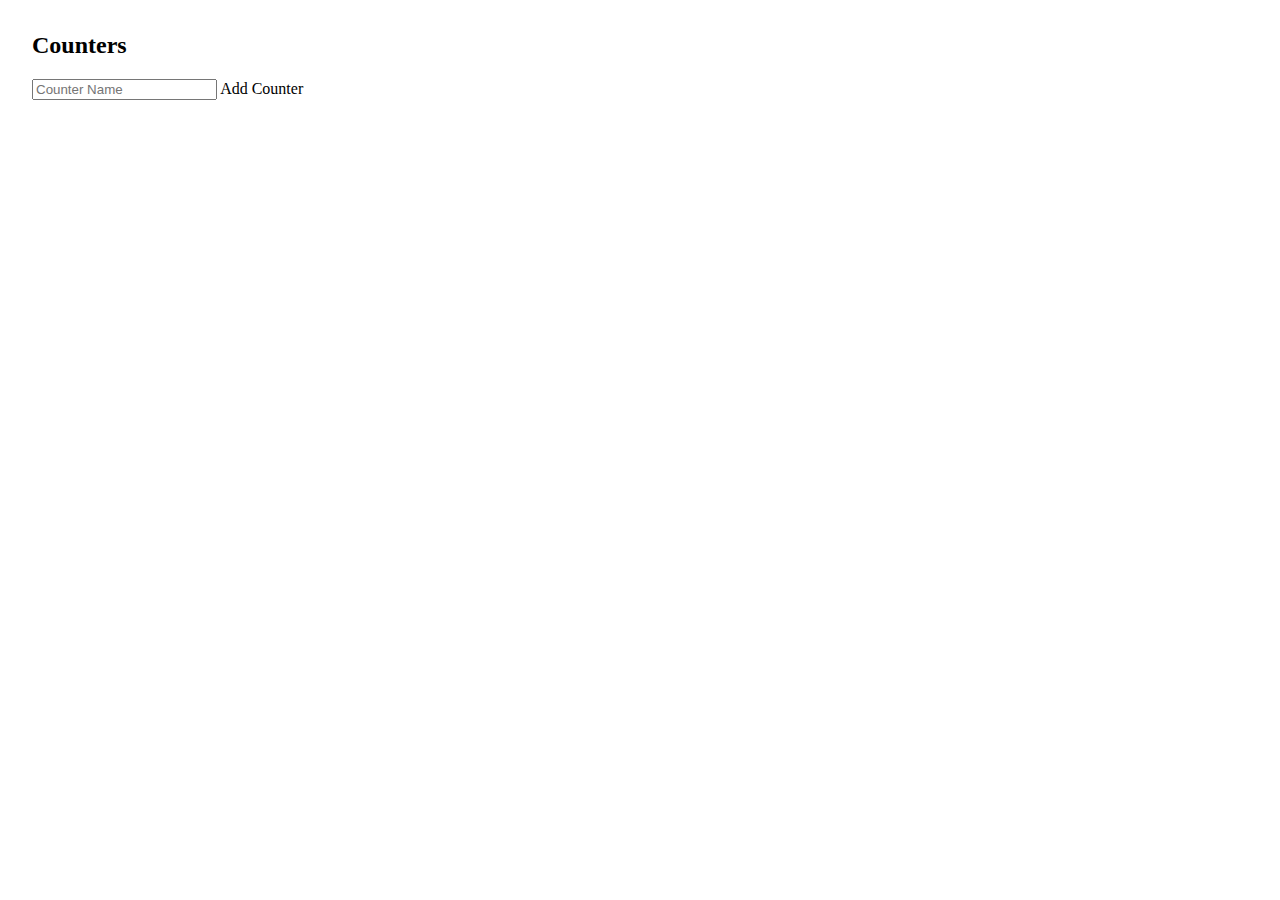
<file: counter.html>
<!doctype html>
<html lang="en">
    <head>
        <!-- Required meta tags -->
        <meta charset="utf-8">
        <meta name="viewport" content="width=device-width, initial-scale=1">

        <!-- Bootstrap CSS -->
        <link href="https://cdn.jsdelivr.net/npm/bootstrap@5.1.3/dist/css/bootstrap.min.css" rel="stylesheet" integrity="sha384-1BmE4kWBq78iYhFldvKuhfTAU6auU8tT94WrHftjDbrCEXSU1oBoqyl2QvZ6jIW3" crossorigin="anonymous">

        <link rel="stylesheet" type="text/css" href="style.css">

        <title>Counters</title>
    </head>
    <body>
        <script src="https://cdn.jsdelivr.net/npm/bootstrap@5.1.3/dist/js/bootstrap.bundle.min.js" integrity="sha384-ka7Sk0Gln4gmtz2MlQnikT1wXgYsOg+OMhuP+IlRH9sENBO0LRn5q+8nbTov4+1p" crossorigin="anonymous"></script>
        <script src="counter.js"></script>

        <div class="col-md-12" id="">
            <h2 class="pb-3">Counters</h2>
            <div class="row row-cols-2" id="counters"></div>
            <div class="row">
                <div class="col-sm-4">
                    <div class="input-group mb-3">
                        <input id="new-counter-name" type="text" class="form-control" placeholder="Counter Name" aria-label="Counter Name" aria-describedby="button-addon2">
                        <a onclick="addCounter()" class="btn btn-outline-secondary" type="button" id="button-addon2">Add Counter</a>
                    </div>
                </div>
            </div>
        </div>
    </body>
</html>
</file>
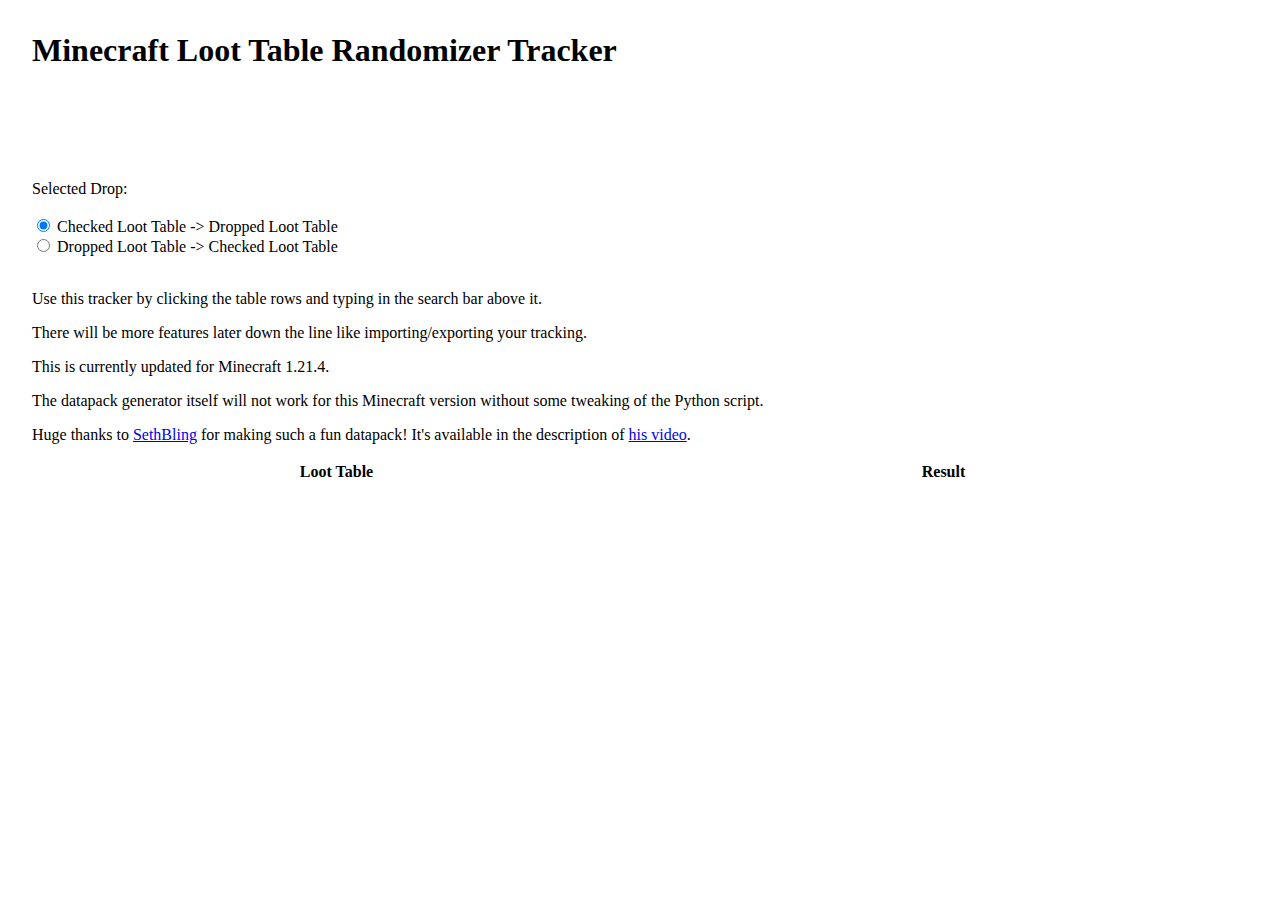
<file: minecraft-rando-tracker.html>
<!doctype html>
<html lang="en">
    <head>
        <!-- Required meta tags -->
        <meta charset="utf-8">
        <meta name="viewport" content="width=device-width, initial-scale=1">

        <!-- Embed Metadata -->
        <meta property="og:title" content="Minecraft Loot Table Randomizer Tracker">
        <meta property="og:description" content="A Tracker for Minecraft Loot Table Randomizers.">
        <meta property="og:image" content="pla-throwable-tracker/jetball.png">

        <!-- Favicon -->
        <link rel="icon" type="image/png" href="minecraft-rando-tracker/ender_pearl.png">

        <!-- Bootstrap CSS -->
        <link href="https://cdn.jsdelivr.net/npm/bootstrap@5.1.3/dist/css/bootstrap.min.css" rel="stylesheet" integrity="sha384-1BmE4kWBq78iYhFldvKuhfTAU6auU8tT94WrHftjDbrCEXSU1oBoqyl2QvZ6jIW3" crossorigin="anonymous">
        <link href="https://cdn.datatables.net/1.12.1/css/dataTables.bootstrap5.min.css" rel="stylesheet" crossorigin="anonymous">

        <link rel="stylesheet" type="text/css" href="style.css">
        <link rel="stylesheet" type="text/css" href="minecraft-rando-tracker-style.css">

        <title>Minecraft Loot Table Randomizer Tracker</title>
    </head>
    <body>
        <script src="https://cdn.jsdelivr.net/npm/bootstrap@5.1.3/dist/js/bootstrap.bundle.min.js" integrity="sha384-ka7Sk0Gln4gmtz2MlQnikT1wXgYsOg+OMhuP+IlRH9sENBO0LRn5q+8nbTov4+1p" crossorigin="anonymous"></script>
        <script src="https://ajax.googleapis.com/ajax/libs/jquery/3.6.0/jquery.min.js"></script>
        <script src="https://cdn.datatables.net/1.12.1/js/jquery.dataTables.min.js"></script>
        <script src="https://cdn.datatables.net/1.12.1/js/dataTables.bootstrap5.min.js"></script>
        <script defer src="minecraft-rando-tracker.js"></script>

        <div class="container">
            <div class="row justify-content-md-center">
                <h1>Minecraft Loot Table Randomizer Tracker</h1>
                <br><br><br><br><br>
                <div class="col col-sm-4">
                    <span>Selected Drop:</span>
                    <div id="selected-border">
                        <div id="selected-item" style="opacity:0">
                            <img src="minecraft-rando-tracker/chest.png" alt="-----" class="loot-icon"> -----
                        </div>
                    </div>
                    <br>
                    <input type="radio" id="order-checked" name="order" checked="true">
                    <label for="order-checked">Checked Loot Table -> Dropped Loot Table</label>
                    <br>
                    <input type="radio" id="order-dropped" name="order">
                    <label for="order-dropped">Dropped Loot Table -> Checked Loot Table</label>
                    <br>
                    <br>
                    <p>Use this tracker by clicking the table rows and typing in the search bar above it.</p>
                    <p>There will be more features later down the line like importing/exporting your tracking.</p>
                    <p>This is currently updated for Minecraft 1.21.4.</p>
                    <p>The datapack generator itself will not work for this Minecraft version without some tweaking of the Python script.</p>
                    <p>Huge thanks to <a href="https://www.youtube.com/c/MinecraftSethBling">SethBling</a> for making such a fun datapack! It's available in the description of <a href="https://www.youtube.com/watch?v=3JEXAZOrykQ">his video</a>.</p>
                </div>
                <div class="col col-lg-8">
                    <table class="table table-striped table-hover" id="results" style="width:100%">
                        <thead>
                            <tr>
                                <th>Loot Table </th>
                                <th>Result</th>
                            </tr>
                        </thead>
                        <tbody id="results-body"></tbody>
                    </table>
                </div>
            </div>
        </div>
    </body>
</html>
</file>
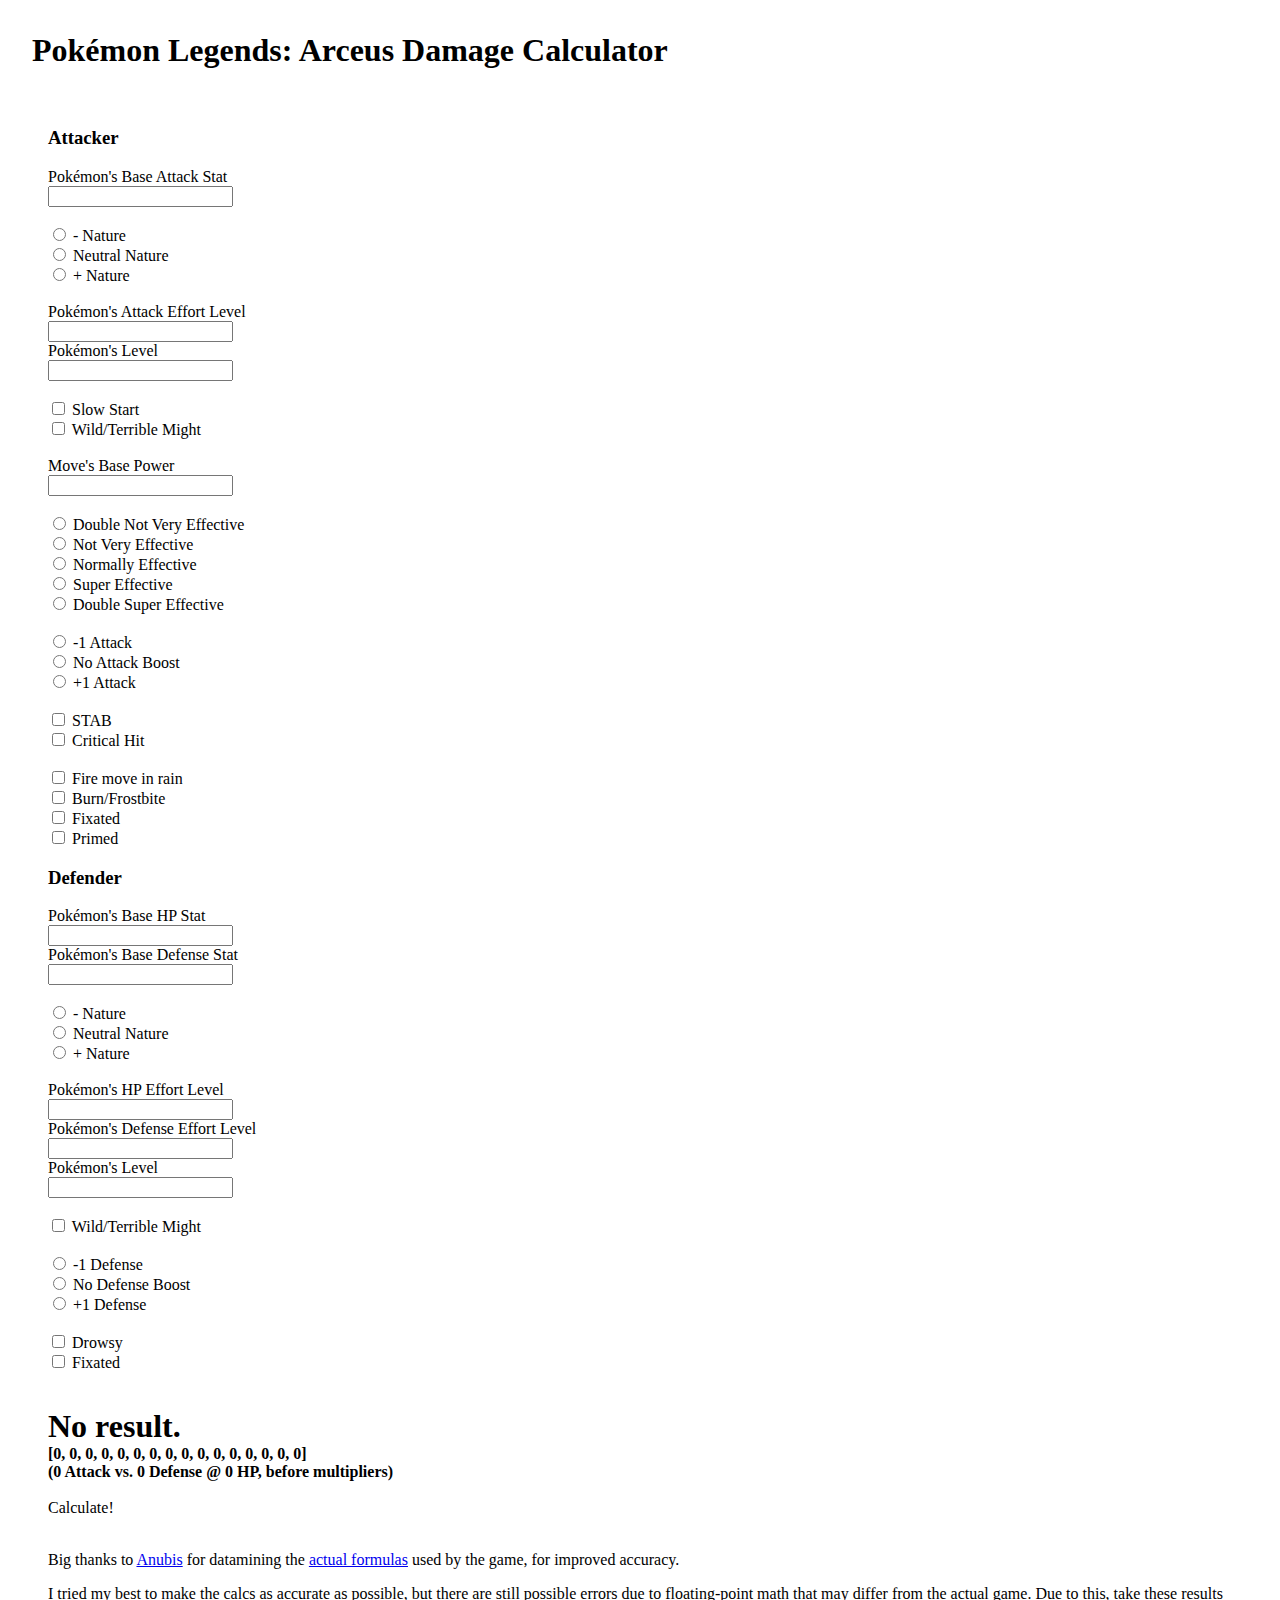
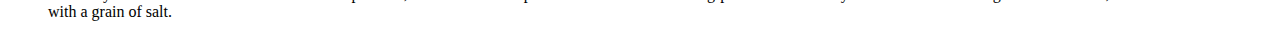
<file: pla-damage-calc.html>
<!doctype html>
<html lang="en">
    <head>
        <!-- Required meta tags -->
        <meta charset="utf-8">
        <meta name="viewport" content="width=device-width, initial-scale=1">

        <!-- Embed Metadata -->
        <meta property="og:title" content="Legends Arceus Damage Calculator">
        <meta property="og:description" content="A basic damage calculator for Pokémon Legends: Arceus.">
        <meta property="og:image" content="pla-throwable-tracker/pinapberry.png">

        <!-- Favicon -->
        <link rel="icon" type="image/png" href="pla-throwable-tracker/pinapberry.png">

        <!-- Bootstrap CSS -->
        <link href="https://cdn.jsdelivr.net/npm/bootstrap@5.1.3/dist/css/bootstrap.min.css" rel="stylesheet" integrity="sha384-1BmE4kWBq78iYhFldvKuhfTAU6auU8tT94WrHftjDbrCEXSU1oBoqyl2QvZ6jIW3" crossorigin="anonymous">

        <link rel="stylesheet" type="text/css" href="style.css">

        <title>Pokémon Legends: Arceus Damage Calculator</title>
    </head>
    <body>
        <script src="https://cdn.jsdelivr.net/npm/bootstrap@5.1.3/dist/js/bootstrap.bundle.min.js" integrity="sha384-ka7Sk0Gln4gmtz2MlQnikT1wXgYsOg+OMhuP+IlRH9sENBO0LRn5q+8nbTov4+1p" crossorigin="anonymous"></script>
        <script src="pla-damage-calc.js"></script>

        <h1>Pokémon Legends: Arceus Damage Calculator</h1>

        <br>

        <div class="col-md-8 themed-grid-col">
            <div class="row">
                <div class="col-lg-5 themed-grid-col">
                    <h3>Attacker</h3>

                    <label for="attack">Pokémon's Base Attack Stat</label><br>
                    <input type="text" id="attack" name="attack"><br><br>

                    <input type="radio" id="nature-minus" name="nature" value="1.1">
                    <label for="nature-minus">- Nature</label><br>
                    <input type="radio" id="nature-neutral" name="nature" value="1">
                    <label for="nature-neutral">Neutral Nature</label><br>
                    <input type="radio" id="nature-plus" name="nature" value="0.9">
                    <label for="nature-plus">+ Nature</label><br><br>

                    <label for="e-level">Pokémon's Attack Effort Level</label><br>
                    <input type="text" id="e-level" name="e-level"><br>

                    <label for="level">Pokémon's Level</label><br>
                    <input type="text" id="level" name="level"><br><br>

                    <input type="checkbox" id="slow-start" name="slow-start" value="slow-start">
                    <label for="slow-start">Slow Start</label><br>
                    <input type="checkbox" id="wild-might" name="wild-might" value="wild-might">
                    <label for="wild-might">Wild/Terrible Might</label><br><br>

                    <label for="base-power">Move's Base Power</label><br>
                    <input type="text" id="base-power" name="base-power"><br><br>
                    
                    <input type="radio" id="bad-eff-25" name="effectiveness" value="0.4">
                    <label for="bad-eff-25">Double Not Very Effective</label><br>
                    <input type="radio" id="bad-eff-50" name="effectiveness" value="0.5">
                    <label for="bad-eff-50">Not Very Effective</label><br>
                    <input type="radio" id="eff" name="effectiveness" value="1.0">
                    <label for="eff">Normally Effective</label><br>
                    <input type="radio" id="very-eff-2" name="effectiveness" value="2.0">
                    <label for="very-eff-2">Super Effective</label><br>
                    <input type="radio" id="very-eff-4" name="effectiveness" value="2.5">
                    <label for="very-eff-4">Double Super Effective</label><br><br>
                    
                    <input type="radio" id="attack-boost-down" name="attack-boost" value="0.66">
                    <label for="attack-boost-down">-1 Attack</label><br>
                    <input type="radio" id="attack-boost-neutral" name="attack-boost" value="1.0">
                    <label for="attack-boost-neutral">No Attack Boost</label><br>
                    <input type="radio" id="attack-boost-up" name="attack-boost" value="1.5">
                    <label for="attack-boost-up">+1 Attack</label><br><br>

                    <input type="checkbox" id="stab" name="stab" value="stab">
                    <label for="stab">STAB</label><br>
                    <input type="checkbox" id="crit" name="crit" value="crit">
                    <label for="crit">Critical Hit</label><br><br>

                    <input type="checkbox" id="rain" name="rain" value="rain">
                    <label for="rain">Fire move in rain</label><br>
                    <input type="checkbox" id="burn" name="burn" value="burn">
                    <label for="burn">Burn/Frostbite</label><br>
                    <input type="checkbox" id="att-fixated" name="att-fixated" value="att-fixated">
                    <label for="att-fixated">Fixated</label><br>
                    <input type="checkbox" id="primed" name="primed" value="primed">
                    <label for="primed">Primed</label><br>
                </div>
                <div class="col-lg-5 themed-grid-col">
                    <h3>Defender</h3>

                    <label for="hp">Pokémon's Base HP Stat</label><br>
                    <input type="text" id="hp" name="hp"><br>

                    <label for="def">Pokémon's Base Defense Stat</label><br>
                    <input type="text" id="def" name="def"><br><br>

                    <input type="radio" id="def-nature-minus" name="def-nature" value="1.1">
                    <label for="def-nature-minus">- Nature</label><br>
                    <input type="radio" id="def-nature-neutral" name="def-nature" value="1">
                    <label for="def-nature-neutral">Neutral Nature</label><br>
                    <input type="radio" id="def-nature-plus" name="def-nature" value="0.9">
                    <label for="def-nature-plus">+ Nature</label><br><br>

                    <label for="hp-e-level">Pokémon's HP Effort Level</label><br>
                    <input type="text" id="hp-e-level" name="hp-e-level"><br>

                    <label for="def-e-level">Pokémon's Defense Effort Level</label><br>
                    <input type="text" id="def-e-level" name="def-e-level"><br>

                    <label for="def-level">Pokémon's Level</label><br>
                    <input type="text" id="def-level" name="def-level"><br><br>

                    <input type="checkbox" id="def-wild-might" name="def-wild-might" value="def-wild-might">
                    <label for="def-wild-might">Wild/Terrible Might</label><br><br>

                    <input type="radio" id="def-boost-down" name="def-boost" value="0.66">
                    <label for="def-boost-down">-1 Defense</label><br>
                    <input type="radio" id="def-boost-neutral" name="def-boost" value="1.0">
                    <label for="def-boost-neutral">No Defense Boost</label><br>
                    <input type="radio" id="def-boost-up" name="def-boost" value="1.5">
                    <label for="def-boost-up">+1 Defense</label><br><br>

                    <input type="checkbox" id="drowsy" name="drowsy" value="drowsy">
                    <label for="drowsy">Drowsy</label><br>
                    <input type="checkbox" id="def-fixated" name="def-fixated" value="def-fixated">
                    <label for="def-fixated">Fixated</label><br>
                </div>
            </div>
            <br>
            <br>
            <div class="row">
                <div class="col-lg-10 themed-grid-col">
                    <p class="calc-result-large" id="calc-result">No result.</p><br>
                    <p class="calc-result" id="ranges">[0, 0, 0, 0, 0, 0, 0, 0, 0, 0, 0, 0, 0, 0, 0, 0]</p><br>
                    <p class="calc-result" id="atk-vs-def">(0 Attack vs. 0 Defense @ 0 HP, before multipliers)</p><br><br>
                    <a onclick="doCalc()" class="btn btn-outline-secondary" type="button" id="button-addon2">Calculate!</a><br><br>
                    <p>Big thanks to <a href="https://twitter.com/Sibuna_Switch">Anubis</a> for datamining the <a href="https://www.smogon.com/forums/threads/legends-arceus-battle-mechanics-research.3696826/page-5#post-9292990">actual formulas</a> used by the game, for improved accuracy.</p>
                    <p>I tried my best to make the calcs as accurate as possible, but there are still possible errors due to floating-point math that may differ from the actual game. Due to this, take these results with a grain of salt.</p>
                </div>
            </div>
        </div>
    </body>
</html>
</file>
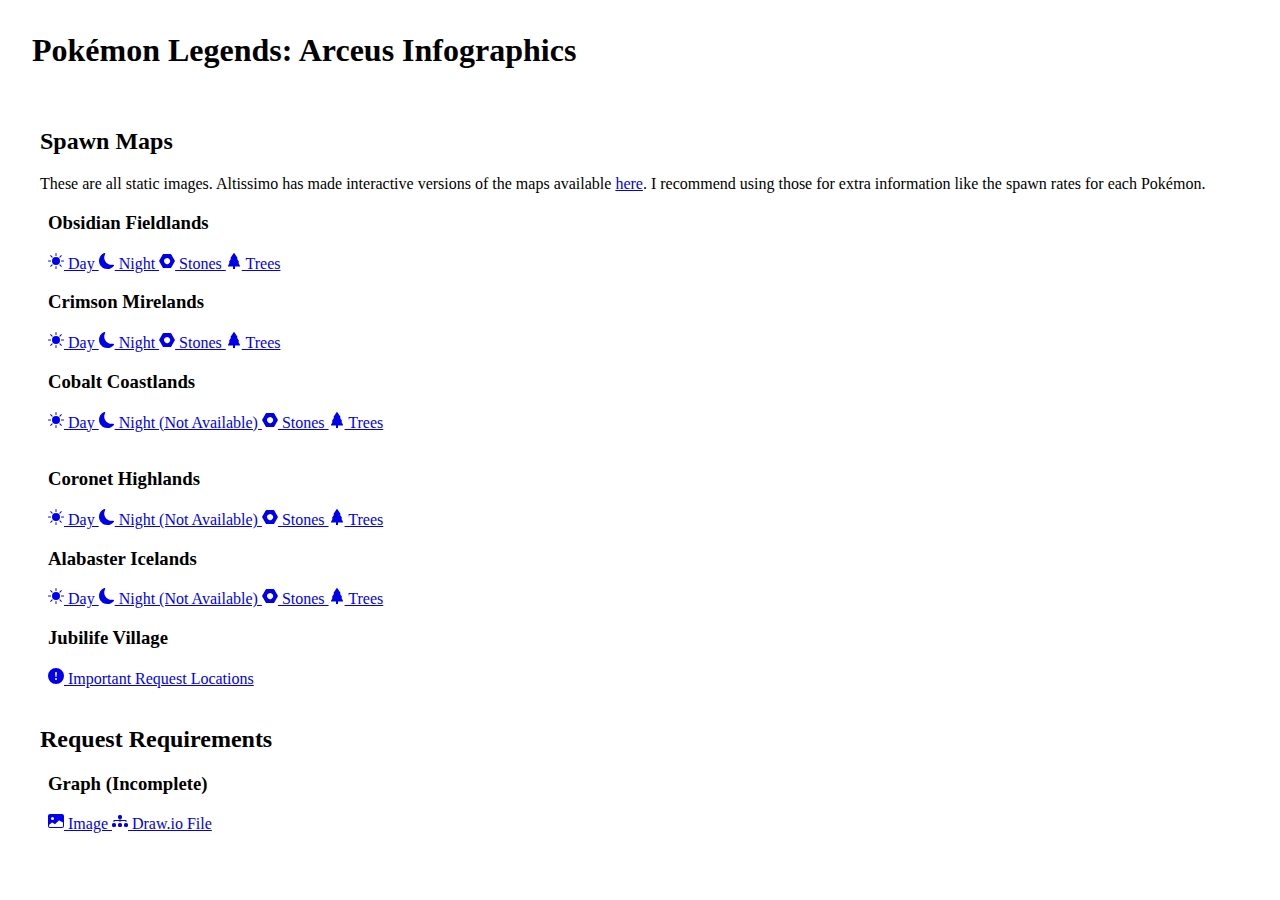
<file: pla-maps.html>
<!doctype html>
<html lang="en">
    <head>
        <!-- Required meta tags -->
        <meta charset="utf-8">
        <meta name="viewport" content="width=device-width, initial-scale=1">

        <!-- Embed Metadata -->
        <meta property="og:title" content="Legends Arceus Infographics">
        <meta property="og:description" content="Infographics for all things Pokémon Legends: Arceus. Includes maps for spawns (Day, Night, and Trees) and Evolution Stone locations. Also graphs for request requirements.">
        <meta property="og:image" content="pla-throwable-tracker/dazzlinghoney.png">

        <!-- Favicon -->
        <link rel="icon" type="image/png" href="pla-throwable-tracker/dazzlinghoney.png">

        <!-- Bootstrap CSS -->
        <link href="https://cdn.jsdelivr.net/npm/bootstrap@5.1.3/dist/css/bootstrap.min.css" rel="stylesheet" integrity="sha384-1BmE4kWBq78iYhFldvKuhfTAU6auU8tT94WrHftjDbrCEXSU1oBoqyl2QvZ6jIW3" crossorigin="anonymous">

        <link rel="stylesheet" type="text/css" href="style.css">

        <title>Pokémon Legends: Arceus Infographics</title>
    </head>
    <body>
        <script src="https://cdn.jsdelivr.net/npm/bootstrap@5.1.3/dist/js/bootstrap.bundle.min.js" integrity="sha384-ka7Sk0Gln4gmtz2MlQnikT1wXgYsOg+OMhuP+IlRH9sENBO0LRn5q+8nbTov4+1p" crossorigin="anonymous"></script>
        
        <h1>Pokémon Legends: Arceus Infographics</h1>

        <br>

        <div class="col-md-8 themed-grid-col">
            <h2 class="pb-3">Spawn Maps</h2>
            <p>These are all static images. Altissimo has made interactive versions of the maps available <a href="https://altissimo1.github.io/Pokemon%20Locations/Main.html">here</a>. I recommend using those for extra information like the spawn rates for each Pokémon.</p>
            <div class="row">
                <div class="col-lg-3 themed-grid-col">
                    <h3>Obsidian Fieldlands</h3>
                    <a href="pla-maps/obsidian_fieldlands_day.png" class="list-group-item list-group-item-action">
                        <svg xmlns="http://www.w3.org/2000/svg" width="16" height="16" fill="currentColor" class="bi bi-brightness-high-fill" viewBox="0 0 16 16">
                            <path d="M12 8a4 4 0 1 1-8 0 4 4 0 0 1 8 0zM8 0a.5.5 0 0 1 .5.5v2a.5.5 0 0 1-1 0v-2A.5.5 0 0 1 8 0zm0 13a.5.5 0 0 1 .5.5v2a.5.5 0 0 1-1 0v-2A.5.5 0 0 1 8 13zm8-5a.5.5 0 0 1-.5.5h-2a.5.5 0 0 1 0-1h2a.5.5 0 0 1 .5.5zM3 8a.5.5 0 0 1-.5.5h-2a.5.5 0 0 1 0-1h2A.5.5 0 0 1 3 8zm10.657-5.657a.5.5 0 0 1 0 .707l-1.414 1.415a.5.5 0 1 1-.707-.708l1.414-1.414a.5.5 0 0 1 .707 0zm-9.193 9.193a.5.5 0 0 1 0 .707L3.05 13.657a.5.5 0 0 1-.707-.707l1.414-1.414a.5.5 0 0 1 .707 0zm9.193 2.121a.5.5 0 0 1-.707 0l-1.414-1.414a.5.5 0 0 1 .707-.707l1.414 1.414a.5.5 0 0 1 0 .707zM4.464 4.465a.5.5 0 0 1-.707 0L2.343 3.05a.5.5 0 1 1 .707-.707l1.414 1.414a.5.5 0 0 1 0 .708z"/>
                        </svg>
                        Day
                    </a>
                    <a href="pla-maps/obsidian_fieldlands_night.png" class="list-group-item list-group-item-action">
                        <svg xmlns="http://www.w3.org/2000/svg" width="16" height="16" fill="currentColor" class="bi bi-moon-fill" viewBox="0 0 16 16">
                            <path d="M6 .278a.768.768 0 0 1 .08.858 7.208 7.208 0 0 0-.878 3.46c0 4.021 3.278 7.277 7.318 7.277.527 0 1.04-.055 1.533-.16a.787.787 0 0 1 .81.316.733.733 0 0 1-.031.893A8.349 8.349 0 0 1 8.344 16C3.734 16 0 12.286 0 7.71 0 4.266 2.114 1.312 5.124.06A.752.752 0 0 1 6 .278z"/>
                        </svg>
                        Night
                    </a>
                    <a href="pla-maps/obsidian_fieldlands_stones.png" class="list-group-item list-group-item-action">
                        <svg xmlns="http://www.w3.org/2000/svg" width="16" height="16" fill="currentColor" class="bi bi-nut-fill" viewBox="0 0 16 16">
                            <path d="M4.58 1a1 1 0 0 0-.868.504l-3.428 6a1 1 0 0 0 0 .992l3.428 6A1 1 0 0 0 4.58 15h6.84a1 1 0 0 0 .868-.504l3.429-6a1 1 0 0 0 0-.992l-3.429-6A1 1 0 0 0 11.42 1H4.58zm5.018 9.696a3 3 0 1 1-3-5.196 3 3 0 0 1 3 5.196z"/>
                        </svg>
                        Stones
                    </a>
                    <a href="pla-maps/obsidian_fieldlands_tree.png" class="list-group-item list-group-item-action">
                        <svg xmlns="http://www.w3.org/2000/svg" width="16" height="16" fill="currentColor" class="bi bi-tree-fill" viewBox="0 0 16 16">
                            <path d="M8.416.223a.5.5 0 0 0-.832 0l-3 4.5A.5.5 0 0 0 5 5.5h.098L3.076 8.735A.5.5 0 0 0 3.5 9.5h.191l-1.638 3.276a.5.5 0 0 0 .447.724H7V16h2v-2.5h4.5a.5.5 0 0 0 .447-.724L12.31 9.5h.191a.5.5 0 0 0 .424-.765L10.902 5.5H11a.5.5 0 0 0 .416-.777l-3-4.5z"/>
                        </svg>
                        Trees
                    </a>
                </div>
                <div class="col-lg-3 themed-grid-col">
                    <h3>Crimson Mirelands</h3>
                    <a href="pla-maps/crimson_mirelands_day.png" class="list-group-item list-group-item-action">
                        <svg xmlns="http://www.w3.org/2000/svg" width="16" height="16" fill="currentColor" class="bi bi-brightness-high-fill" viewBox="0 0 16 16">
                            <path d="M12 8a4 4 0 1 1-8 0 4 4 0 0 1 8 0zM8 0a.5.5 0 0 1 .5.5v2a.5.5 0 0 1-1 0v-2A.5.5 0 0 1 8 0zm0 13a.5.5 0 0 1 .5.5v2a.5.5 0 0 1-1 0v-2A.5.5 0 0 1 8 13zm8-5a.5.5 0 0 1-.5.5h-2a.5.5 0 0 1 0-1h2a.5.5 0 0 1 .5.5zM3 8a.5.5 0 0 1-.5.5h-2a.5.5 0 0 1 0-1h2A.5.5 0 0 1 3 8zm10.657-5.657a.5.5 0 0 1 0 .707l-1.414 1.415a.5.5 0 1 1-.707-.708l1.414-1.414a.5.5 0 0 1 .707 0zm-9.193 9.193a.5.5 0 0 1 0 .707L3.05 13.657a.5.5 0 0 1-.707-.707l1.414-1.414a.5.5 0 0 1 .707 0zm9.193 2.121a.5.5 0 0 1-.707 0l-1.414-1.414a.5.5 0 0 1 .707-.707l1.414 1.414a.5.5 0 0 1 0 .707zM4.464 4.465a.5.5 0 0 1-.707 0L2.343 3.05a.5.5 0 1 1 .707-.707l1.414 1.414a.5.5 0 0 1 0 .708z"/>
                        </svg>
                        Day
                    </a>
                    <a href="pla-maps/crimson_mirelands_night.png" class="list-group-item list-group-item-action">
                        <svg xmlns="http://www.w3.org/2000/svg" width="16" height="16" fill="currentColor" class="bi bi-moon-fill" viewBox="0 0 16 16">
                            <path d="M6 .278a.768.768 0 0 1 .08.858 7.208 7.208 0 0 0-.878 3.46c0 4.021 3.278 7.277 7.318 7.277.527 0 1.04-.055 1.533-.16a.787.787 0 0 1 .81.316.733.733 0 0 1-.031.893A8.349 8.349 0 0 1 8.344 16C3.734 16 0 12.286 0 7.71 0 4.266 2.114 1.312 5.124.06A.752.752 0 0 1 6 .278z"/>
                        </svg>
                        Night
                    </a>
                    <a href="pla-maps/crimson_mirelands_stones.png" class="list-group-item list-group-item-action">
                        <svg xmlns="http://www.w3.org/2000/svg" width="16" height="16" fill="currentColor" class="bi bi-nut-fill" viewBox="0 0 16 16">
                            <path d="M4.58 1a1 1 0 0 0-.868.504l-3.428 6a1 1 0 0 0 0 .992l3.428 6A1 1 0 0 0 4.58 15h6.84a1 1 0 0 0 .868-.504l3.429-6a1 1 0 0 0 0-.992l-3.429-6A1 1 0 0 0 11.42 1H4.58zm5.018 9.696a3 3 0 1 1-3-5.196 3 3 0 0 1 3 5.196z"/>
                        </svg>
                        Stones
                    </a>
                    <a href="pla-maps/crimson_mirelands_tree.png" class="list-group-item list-group-item-action">
                        <svg xmlns="http://www.w3.org/2000/svg" width="16" height="16" fill="currentColor" class="bi bi-tree-fill" viewBox="0 0 16 16">
                            <path d="M8.416.223a.5.5 0 0 0-.832 0l-3 4.5A.5.5 0 0 0 5 5.5h.098L3.076 8.735A.5.5 0 0 0 3.5 9.5h.191l-1.638 3.276a.5.5 0 0 0 .447.724H7V16h2v-2.5h4.5a.5.5 0 0 0 .447-.724L12.31 9.5h.191a.5.5 0 0 0 .424-.765L10.902 5.5H11a.5.5 0 0 0 .416-.777l-3-4.5z"/>
                        </svg>
                        Trees
                    </a>
                </div>
                <div class="col-lg-3 themed-grid-col">
                    <h3>Cobalt Coastlands</h3>
                    <a href="pla-maps/cobalt_coastlands_day.png" class="list-group-item list-group-item-action">
                        <svg xmlns="http://www.w3.org/2000/svg" width="16" height="16" fill="currentColor" class="bi bi-brightness-high-fill" viewBox="0 0 16 16">
                            <path d="M12 8a4 4 0 1 1-8 0 4 4 0 0 1 8 0zM8 0a.5.5 0 0 1 .5.5v2a.5.5 0 0 1-1 0v-2A.5.5 0 0 1 8 0zm0 13a.5.5 0 0 1 .5.5v2a.5.5 0 0 1-1 0v-2A.5.5 0 0 1 8 13zm8-5a.5.5 0 0 1-.5.5h-2a.5.5 0 0 1 0-1h2a.5.5 0 0 1 .5.5zM3 8a.5.5 0 0 1-.5.5h-2a.5.5 0 0 1 0-1h2A.5.5 0 0 1 3 8zm10.657-5.657a.5.5 0 0 1 0 .707l-1.414 1.415a.5.5 0 1 1-.707-.708l1.414-1.414a.5.5 0 0 1 .707 0zm-9.193 9.193a.5.5 0 0 1 0 .707L3.05 13.657a.5.5 0 0 1-.707-.707l1.414-1.414a.5.5 0 0 1 .707 0zm9.193 2.121a.5.5 0 0 1-.707 0l-1.414-1.414a.5.5 0 0 1 .707-.707l1.414 1.414a.5.5 0 0 1 0 .707zM4.464 4.465a.5.5 0 0 1-.707 0L2.343 3.05a.5.5 0 1 1 .707-.707l1.414 1.414a.5.5 0 0 1 0 .708z"/>
                        </svg>
                        Day
                    </a>
                    <a href="pla-maps/cobalt_coastlands_night.png" class="list-group-item list-group-item-action disabled">
                        <svg xmlns="http://www.w3.org/2000/svg" width="16" height="16" fill="currentColor" class="bi bi-moon-fill" viewBox="0 0 16 16">
                            <path d="M6 .278a.768.768 0 0 1 .08.858 7.208 7.208 0 0 0-.878 3.46c0 4.021 3.278 7.277 7.318 7.277.527 0 1.04-.055 1.533-.16a.787.787 0 0 1 .81.316.733.733 0 0 1-.031.893A8.349 8.349 0 0 1 8.344 16C3.734 16 0 12.286 0 7.71 0 4.266 2.114 1.312 5.124.06A.752.752 0 0 1 6 .278z"/>
                        </svg>
                        Night (Not Available)
                    </a>
                    <a href="pla-maps/cobalt_coastlands_stones.png" class="list-group-item list-group-item-action">
                        <svg xmlns="http://www.w3.org/2000/svg" width="16" height="16" fill="currentColor" class="bi bi-nut-fill" viewBox="0 0 16 16">
                            <path d="M4.58 1a1 1 0 0 0-.868.504l-3.428 6a1 1 0 0 0 0 .992l3.428 6A1 1 0 0 0 4.58 15h6.84a1 1 0 0 0 .868-.504l3.429-6a1 1 0 0 0 0-.992l-3.429-6A1 1 0 0 0 11.42 1H4.58zm5.018 9.696a3 3 0 1 1-3-5.196 3 3 0 0 1 3 5.196z"/>
                        </svg>
                        Stones
                    </a>
                    <a href="pla-maps/cobalt_coastlands_tree.png" class="list-group-item list-group-item-action">
                        <svg xmlns="http://www.w3.org/2000/svg" width="16" height="16" fill="currentColor" class="bi bi-tree-fill" viewBox="0 0 16 16">
                            <path d="M8.416.223a.5.5 0 0 0-.832 0l-3 4.5A.5.5 0 0 0 5 5.5h.098L3.076 8.735A.5.5 0 0 0 3.5 9.5h.191l-1.638 3.276a.5.5 0 0 0 .447.724H7V16h2v-2.5h4.5a.5.5 0 0 0 .447-.724L12.31 9.5h.191a.5.5 0 0 0 .424-.765L10.902 5.5H11a.5.5 0 0 0 .416-.777l-3-4.5z"/>
                        </svg>
                        Trees
                    </a>
                </div>
            </div>
            <br>
            <div class="row">
                <div class="col-lg-3 themed-grid-col">
                    <h3>Coronet Highlands</h3>
                    <a href="pla-maps/coronet_highlands_day.png" class="list-group-item list-group-item-action">
                        <svg xmlns="http://www.w3.org/2000/svg" width="16" height="16" fill="currentColor" class="bi bi-brightness-high-fill" viewBox="0 0 16 16">
                            <path d="M12 8a4 4 0 1 1-8 0 4 4 0 0 1 8 0zM8 0a.5.5 0 0 1 .5.5v2a.5.5 0 0 1-1 0v-2A.5.5 0 0 1 8 0zm0 13a.5.5 0 0 1 .5.5v2a.5.5 0 0 1-1 0v-2A.5.5 0 0 1 8 13zm8-5a.5.5 0 0 1-.5.5h-2a.5.5 0 0 1 0-1h2a.5.5 0 0 1 .5.5zM3 8a.5.5 0 0 1-.5.5h-2a.5.5 0 0 1 0-1h2A.5.5 0 0 1 3 8zm10.657-5.657a.5.5 0 0 1 0 .707l-1.414 1.415a.5.5 0 1 1-.707-.708l1.414-1.414a.5.5 0 0 1 .707 0zm-9.193 9.193a.5.5 0 0 1 0 .707L3.05 13.657a.5.5 0 0 1-.707-.707l1.414-1.414a.5.5 0 0 1 .707 0zm9.193 2.121a.5.5 0 0 1-.707 0l-1.414-1.414a.5.5 0 0 1 .707-.707l1.414 1.414a.5.5 0 0 1 0 .707zM4.464 4.465a.5.5 0 0 1-.707 0L2.343 3.05a.5.5 0 1 1 .707-.707l1.414 1.414a.5.5 0 0 1 0 .708z"/>
                        </svg>
                        Day
                    </a>
                    <a href="pla-maps/coronet_highlands_night.png" class="list-group-item list-group-item-action disabled">
                        <svg xmlns="http://www.w3.org/2000/svg" width="16" height="16" fill="currentColor" class="bi bi-moon-fill" viewBox="0 0 16 16">
                            <path d="M6 .278a.768.768 0 0 1 .08.858 7.208 7.208 0 0 0-.878 3.46c0 4.021 3.278 7.277 7.318 7.277.527 0 1.04-.055 1.533-.16a.787.787 0 0 1 .81.316.733.733 0 0 1-.031.893A8.349 8.349 0 0 1 8.344 16C3.734 16 0 12.286 0 7.71 0 4.266 2.114 1.312 5.124.06A.752.752 0 0 1 6 .278z"/>
                        </svg>
                        Night (Not Available)
                    </a>
                    <a href="pla-maps/coronet_highlands_stones.png" class="list-group-item list-group-item-action">
                        <svg xmlns="http://www.w3.org/2000/svg" width="16" height="16" fill="currentColor" class="bi bi-nut-fill" viewBox="0 0 16 16">
                            <path d="M4.58 1a1 1 0 0 0-.868.504l-3.428 6a1 1 0 0 0 0 .992l3.428 6A1 1 0 0 0 4.58 15h6.84a1 1 0 0 0 .868-.504l3.429-6a1 1 0 0 0 0-.992l-3.429-6A1 1 0 0 0 11.42 1H4.58zm5.018 9.696a3 3 0 1 1-3-5.196 3 3 0 0 1 3 5.196z"/>
                        </svg>
                        Stones
                    </a>
                    <a href="pla-maps/coronet_highlands_tree.png" class="list-group-item list-group-item-action">
                        <svg xmlns="http://www.w3.org/2000/svg" width="16" height="16" fill="currentColor" class="bi bi-tree-fill" viewBox="0 0 16 16">
                            <path d="M8.416.223a.5.5 0 0 0-.832 0l-3 4.5A.5.5 0 0 0 5 5.5h.098L3.076 8.735A.5.5 0 0 0 3.5 9.5h.191l-1.638 3.276a.5.5 0 0 0 .447.724H7V16h2v-2.5h4.5a.5.5 0 0 0 .447-.724L12.31 9.5h.191a.5.5 0 0 0 .424-.765L10.902 5.5H11a.5.5 0 0 0 .416-.777l-3-4.5z"/>
                        </svg>
                        Trees
                    </a>
                </div>
                <div class="col-lg-3 themed-grid-col">
                    <h3>Alabaster Icelands</h3>
                    <a href="pla-maps/alabaster_icelands_day.png" class="list-group-item list-group-item-action">
                        <svg xmlns="http://www.w3.org/2000/svg" width="16" height="16" fill="currentColor" class="bi bi-brightness-high-fill" viewBox="0 0 16 16">
                            <path d="M12 8a4 4 0 1 1-8 0 4 4 0 0 1 8 0zM8 0a.5.5 0 0 1 .5.5v2a.5.5 0 0 1-1 0v-2A.5.5 0 0 1 8 0zm0 13a.5.5 0 0 1 .5.5v2a.5.5 0 0 1-1 0v-2A.5.5 0 0 1 8 13zm8-5a.5.5 0 0 1-.5.5h-2a.5.5 0 0 1 0-1h2a.5.5 0 0 1 .5.5zM3 8a.5.5 0 0 1-.5.5h-2a.5.5 0 0 1 0-1h2A.5.5 0 0 1 3 8zm10.657-5.657a.5.5 0 0 1 0 .707l-1.414 1.415a.5.5 0 1 1-.707-.708l1.414-1.414a.5.5 0 0 1 .707 0zm-9.193 9.193a.5.5 0 0 1 0 .707L3.05 13.657a.5.5 0 0 1-.707-.707l1.414-1.414a.5.5 0 0 1 .707 0zm9.193 2.121a.5.5 0 0 1-.707 0l-1.414-1.414a.5.5 0 0 1 .707-.707l1.414 1.414a.5.5 0 0 1 0 .707zM4.464 4.465a.5.5 0 0 1-.707 0L2.343 3.05a.5.5 0 1 1 .707-.707l1.414 1.414a.5.5 0 0 1 0 .708z"/>
                        </svg>
                        Day
                    </a>
                    <a href="pla-maps/alabaster_icelands_night.png" class="list-group-item list-group-item-action disabled">
                        <svg xmlns="http://www.w3.org/2000/svg" width="16" height="16" fill="currentColor" class="bi bi-moon-fill" viewBox="0 0 16 16">
                            <path d="M6 .278a.768.768 0 0 1 .08.858 7.208 7.208 0 0 0-.878 3.46c0 4.021 3.278 7.277 7.318 7.277.527 0 1.04-.055 1.533-.16a.787.787 0 0 1 .81.316.733.733 0 0 1-.031.893A8.349 8.349 0 0 1 8.344 16C3.734 16 0 12.286 0 7.71 0 4.266 2.114 1.312 5.124.06A.752.752 0 0 1 6 .278z"/>
                        </svg>
                        Night (Not Available)
                    </a>
                    <a href="pla-maps/alabaster_icelands_stones.png" class="list-group-item list-group-item-action">
                        <svg xmlns="http://www.w3.org/2000/svg" width="16" height="16" fill="currentColor" class="bi bi-nut-fill" viewBox="0 0 16 16">
                            <path d="M4.58 1a1 1 0 0 0-.868.504l-3.428 6a1 1 0 0 0 0 .992l3.428 6A1 1 0 0 0 4.58 15h6.84a1 1 0 0 0 .868-.504l3.429-6a1 1 0 0 0 0-.992l-3.429-6A1 1 0 0 0 11.42 1H4.58zm5.018 9.696a3 3 0 1 1-3-5.196 3 3 0 0 1 3 5.196z"/>
                        </svg>
                        Stones
                    </a>
                    <a href="pla-maps/alabaster_icelands_tree.png" class="list-group-item list-group-item-action">
                        <svg xmlns="http://www.w3.org/2000/svg" width="16" height="16" fill="currentColor" class="bi bi-tree-fill" viewBox="0 0 16 16">
                            <path d="M8.416.223a.5.5 0 0 0-.832 0l-3 4.5A.5.5 0 0 0 5 5.5h.098L3.076 8.735A.5.5 0 0 0 3.5 9.5h.191l-1.638 3.276a.5.5 0 0 0 .447.724H7V16h2v-2.5h4.5a.5.5 0 0 0 .447-.724L12.31 9.5h.191a.5.5 0 0 0 .424-.765L10.902 5.5H11a.5.5 0 0 0 .416-.777l-3-4.5z"/>
                        </svg>
                        Trees
                    </a>
                </div>
                <div class="col-lg-3 themed-grid-col">
                    <h3>Jubilife Village</h3>
                    <a href="pla-maps/jubilife_quests.png" class="list-group-item list-group-item-action">
                        <svg xmlns="http://www.w3.org/2000/svg" width="16" height="16" fill="currentColor" class="bi bi-exclamation-circle-fill" viewBox="0 0 16 16">
                            <path d="M16 8A8 8 0 1 1 0 8a8 8 0 0 1 16 0zM8 4a.905.905 0 0 0-.9.995l.35 3.507a.552.552 0 0 0 1.1 0l.35-3.507A.905.905 0 0 0 8 4zm.002 6a1 1 0 1 0 0 2 1 1 0 0 0 0-2z"/>
                        </svg>
                        Important Request Locations
                    </a>
                </div>
            </div>
            <br>
            <h2 class="pb-3">Request Requirements</h2>
            <div class="row">
                <div class="col-lg-3 themed-grid-col">
                    <h3>Graph (Incomplete)</h3>
                    <a href="pla-requestgraph/request_graph.png" class="list-group-item list-group-item-action">
                        <svg xmlns="http://www.w3.org/2000/svg" width="16" height="16" fill="currentColor" class="bi bi-image-fill" viewBox="0 0 16 16">
                            <path d="M.002 3a2 2 0 0 1 2-2h12a2 2 0 0 1 2 2v10a2 2 0 0 1-2 2h-12a2 2 0 0 1-2-2V3zm1 9v1a1 1 0 0 0 1 1h12a1 1 0 0 0 1-1V9.5l-3.777-1.947a.5.5 0 0 0-.577.093l-3.71 3.71-2.66-1.772a.5.5 0 0 0-.63.062L1.002 12zm5-6.5a1.5 1.5 0 1 0-3 0 1.5 1.5 0 0 0 3 0z"/>
                        </svg>
                        Image
                    </a>
                    <a href="pla-requestgraph/request_graph.drawio" download class="list-group-item list-group-item-action">
                        <svg xmlns="http://www.w3.org/2000/svg" width="16" height="16" fill="currentColor" class="bi bi-diagram-3-fill" viewBox="0 0 16 16">
                            <path fill-rule="evenodd" d="M6 3.5A1.5 1.5 0 0 1 7.5 2h1A1.5 1.5 0 0 1 10 3.5v1A1.5 1.5 0 0 1 8.5 6v1H14a.5.5 0 0 1 .5.5v1a.5.5 0 0 1-1 0V8h-5v.5a.5.5 0 0 1-1 0V8h-5v.5a.5.5 0 0 1-1 0v-1A.5.5 0 0 1 2 7h5.5V6A1.5 1.5 0 0 1 6 4.5v-1zm-6 8A1.5 1.5 0 0 1 1.5 10h1A1.5 1.5 0 0 1 4 11.5v1A1.5 1.5 0 0 1 2.5 14h-1A1.5 1.5 0 0 1 0 12.5v-1zm6 0A1.5 1.5 0 0 1 7.5 10h1a1.5 1.5 0 0 1 1.5 1.5v1A1.5 1.5 0 0 1 8.5 14h-1A1.5 1.5 0 0 1 6 12.5v-1zm6 0a1.5 1.5 0 0 1 1.5-1.5h1a1.5 1.5 0 0 1 1.5 1.5v1a1.5 1.5 0 0 1-1.5 1.5h-1a1.5 1.5 0 0 1-1.5-1.5v-1z"/>
                        </svg>
                        Draw.io File
                    </a>
                </div>
            </div>
        </div>
    </body>
</html>
</file>
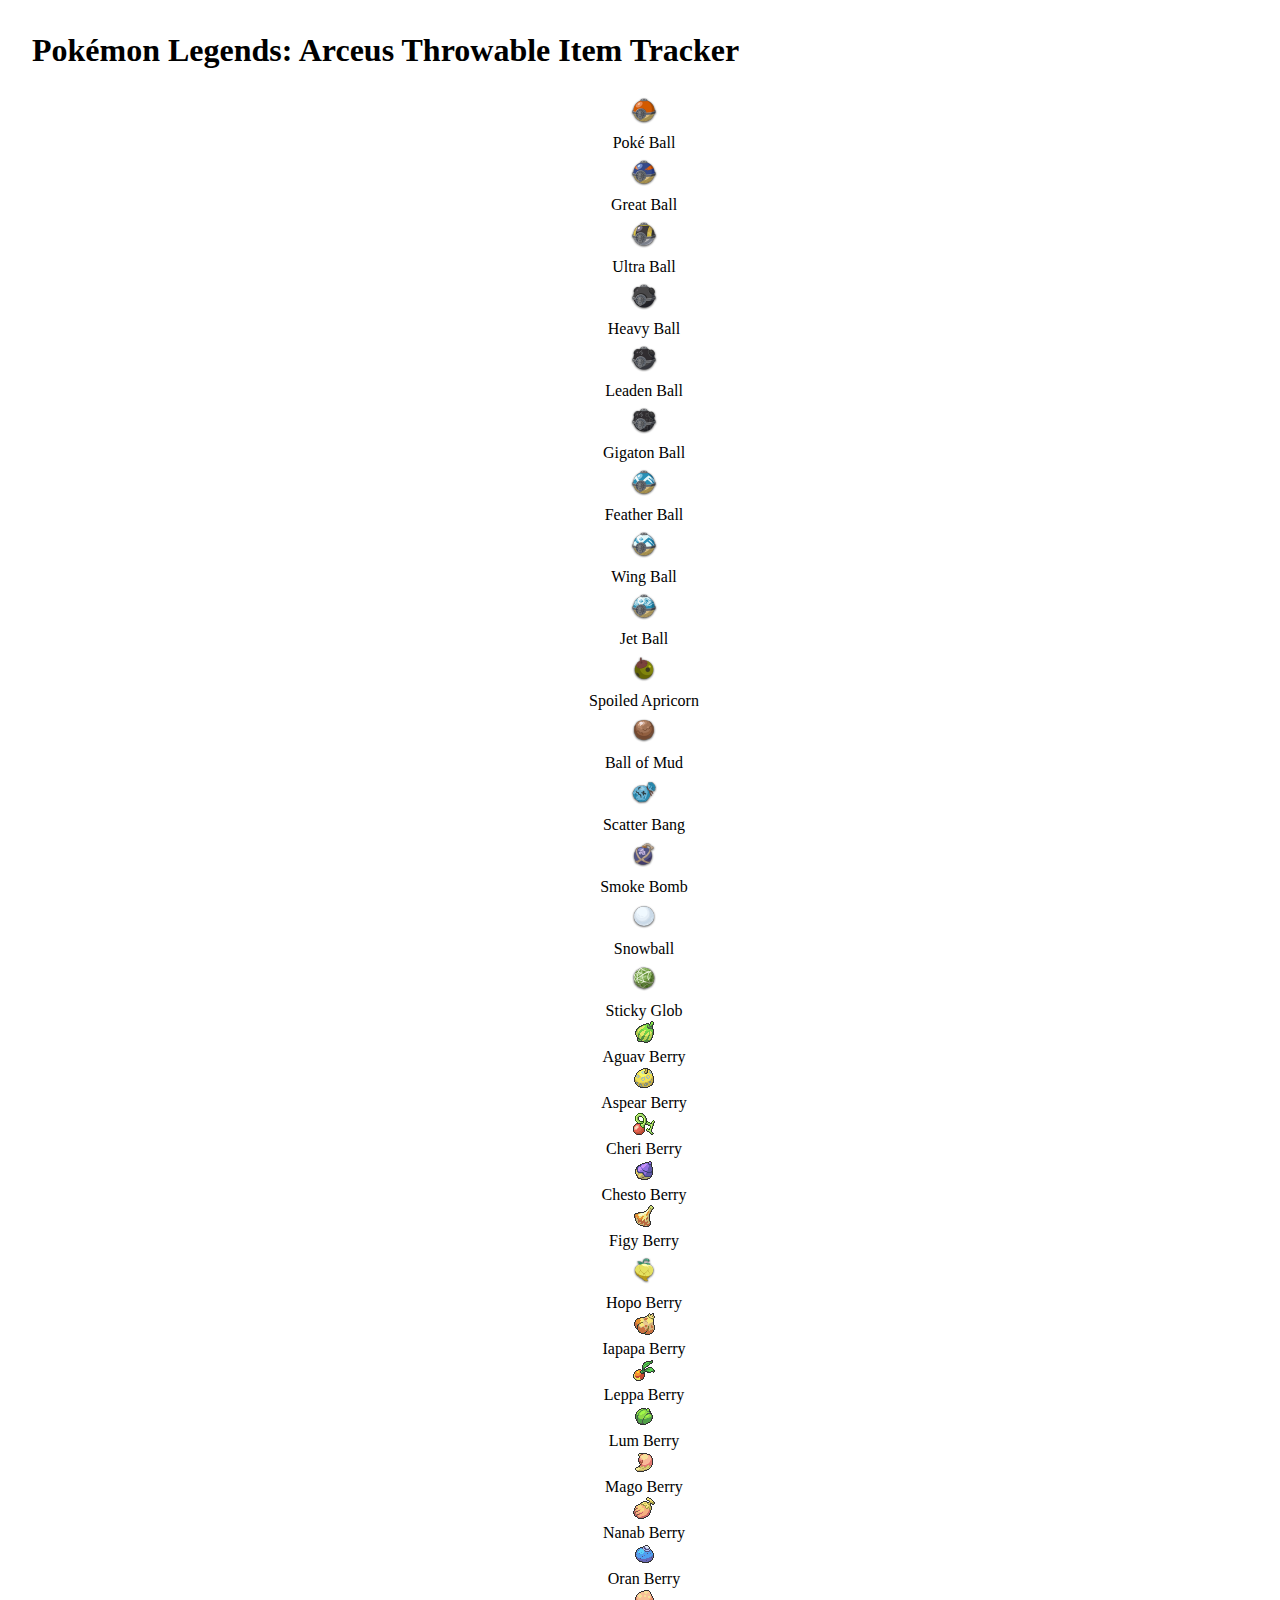
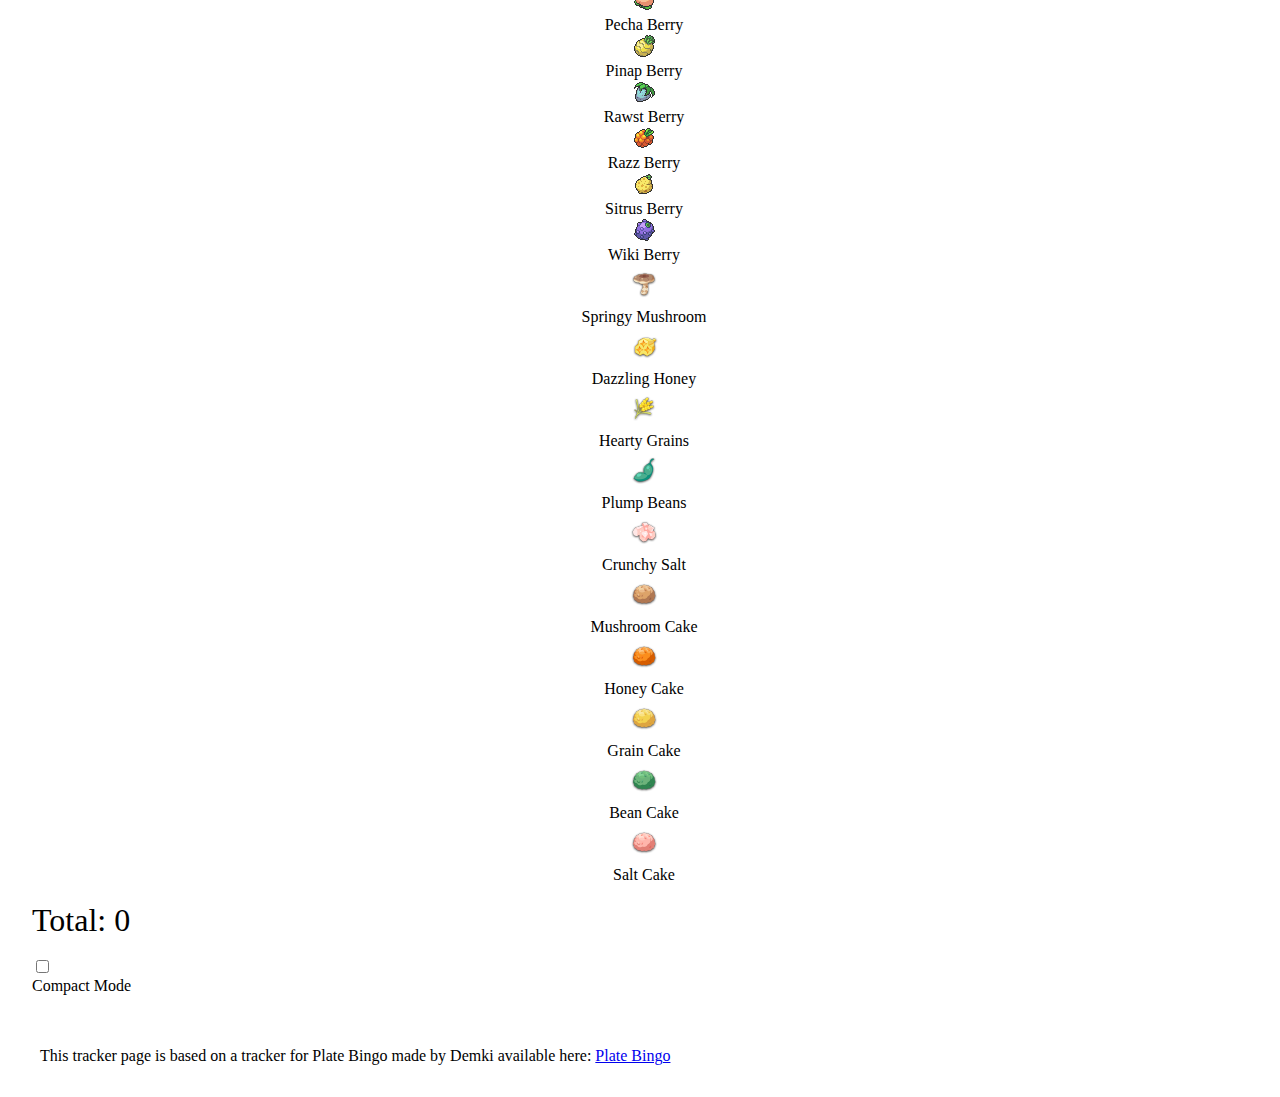
<file: pla-throwable-tracker.html>
<!doctype html>
<html lang="en">
    <head>
        <!-- Required meta tags -->
        <meta charset="utf-8">
        <meta name="viewport" content="width=device-width, initial-scale=1">

        <!-- Embed Metadata -->
        <meta property="og:title" content="Legends Arceus Throwable Items Tracker">
        <meta property="og:description" content="A Tracker for all the throwable items in Pokémon Legends: Arceus.">
        <meta property="og:image" content="pla-throwable-tracker/jetball.png">

        <!-- Favicon -->
        <link rel="icon" type="image/png" href="pla-throwable-tracker/jetball.png">

        <!-- Bootstrap CSS -->
        <link href="https://cdn.jsdelivr.net/npm/bootstrap@5.1.3/dist/css/bootstrap.min.css" rel="stylesheet" integrity="sha384-1BmE4kWBq78iYhFldvKuhfTAU6auU8tT94WrHftjDbrCEXSU1oBoqyl2QvZ6jIW3" crossorigin="anonymous">

        <link rel="stylesheet" type="text/css" href="style.css">
        <link rel="stylesheet" type="text/css" href="pla-throwable-tracker-style.css">

        <title>PL:A Throwable Tracker</title>
    </head>
    <body>
        <script src="https://cdn.jsdelivr.net/npm/bootstrap@5.1.3/dist/js/bootstrap.bundle.min.js" integrity="sha384-ka7Sk0Gln4gmtz2MlQnikT1wXgYsOg+OMhuP+IlRH9sENBO0LRn5q+8nbTov4+1p" crossorigin="anonymous"></script>
        <script src="pla-throwable-tracker.js"></script>

        <h1>Pokémon Legends: Arceus Throwable Item Tracker</h1>

        <div class="col-lg-12 themed-grid-col" id="list">
            <div class="clickable-item">
                <input type="checkbox" id="pokeball">
                <label class="clickable-label" for="pokeball">
                    <img src="pla-throwable-tracker/pokeballlegends.png" alt="Poké Ball">
                    <div class="item-name">Poké Ball</div>
                </label>
            </div>
            <div class="clickable-item">
                <input type="checkbox" id="greatball">
                <label class="clickable-label" for="greatball">
                    <img src="pla-throwable-tracker/greatballlegends.png" alt="Great Ball">
                    <div class="item-name">Great Ball</div>
                </label>
            </div>
            <div class="clickable-item">
                <input type="checkbox" id="ultraball">
                <label class="clickable-label" for="ultraball">
                    <img src="pla-throwable-tracker/ultraballlegends.png" alt="Ultra Ball">
                    <div class="item-name">Ultra Ball</div>
                </label>
            </div>
            <div class="clickable-item">
                <input type="checkbox" id="heavyball">
                <label class="clickable-label" for="heavyball">
                    <img src="pla-throwable-tracker/heavyballlegends.png" alt="Heavy Ball">
                    <div class="item-name">Heavy Ball</div>
                </label>
            </div>
            <div class="clickable-item">
                <input type="checkbox" id="leadenball">
                <label class="clickable-label" for="leadenball">
                    <img src="pla-throwable-tracker/leadenball.png" alt="Leaden Ball">
                    <div class="item-name">Leaden Ball</div>
                </label>
            </div>
            <div class="clickable-item">
                <input type="checkbox" id="gigatonball">
                <label class="clickable-label" for="gigatonball">
                    <img src="pla-throwable-tracker/gigatonball.png" alt="Gigaton Ball">
                    <div class="item-name">Gigaton Ball</div>
                </label>
            </div>
            <div class="clickable-item">
                <input type="checkbox" id="featherball">
                <label class="clickable-label" for="featherball">
                    <img src="pla-throwable-tracker/featherball.png" alt="Feather Ball">
                    <div class="item-name">Feather Ball</div>
                </label>
            </div>
            <div class="clickable-item">
                <input type="checkbox" id="wingball">
                <label class="clickable-label" for="wingball">
                    <img src="pla-throwable-tracker/wingball.png" alt="Wing Ball">
                    <div class="item-name">Wing Ball</div>
                </label>
            </div>
            <div class="clickable-item">
                <input type="checkbox" id="jetball">
                <label class="clickable-label" for="jetball">
                    <img src="pla-throwable-tracker/jetball.png" alt="Jet Ball">
                    <div class="item-name">Jet Ball</div>
                </label>
            </div>
            <div class="clickable-item">
                <input type="checkbox" id="spoiledapricorn">
                <label class="clickable-label" for="spoiledapricorn">
                    <img src="pla-throwable-tracker/spoiledapricorn.png" alt="Spoiled Apricorn">
                    <div class="item-name">Spoiled Apricorn</div>
                </label>
            </div>
            <div class="clickable-item">
                <input type="checkbox" id="ballofmud">
                <label class="clickable-label" for="ballofmud">
                    <img src="pla-throwable-tracker/ballofmud.png" alt="Ball of Mud">
                    <div class="item-name">Ball of Mud</div>
                </label>
            </div>
            <div class="clickable-item">
                <input type="checkbox" id="scatterbang">
                <label class="clickable-label" for="scatterbang">
                    <img src="pla-throwable-tracker/scatterbang.png" alt="Scatter Bang">
                    <div class="item-name">Scatter Bang</div>
                </label>
            </div>
            <div class="clickable-item">
                <input type="checkbox" id="smokebomb">
                <label class="clickable-label" for="smokebomb">
                    <img src="pla-throwable-tracker/smokebomb.png" alt="Smoke Bomb">
                    <div class="item-name">Smoke Bomb</div>
                </label>
            </div>
            <div class="clickable-item">
                <input type="checkbox" id="snowball">
                <label class="clickable-label" for="snowball">
                    <img src="pla-throwable-tracker/snowballlegends.png" alt="Snowball">
                    <div class="item-name">Snowball</div>
                </label>
            </div>
            <div class="clickable-item">
                <input type="checkbox" id="stickyglob">
                <label class="clickable-label" for="stickyglob">
                    <img src="pla-throwable-tracker/stickyglob.png" alt="Sticky Glob">
                    <div class="item-name">Sticky Glob</div>
                </label>
            </div>
            <div class="clickable-item">
                <input type="checkbox" id="aguavberry">
                <label class="clickable-label" for="aguavberry">
                    <img src="pla-throwable-tracker/aguavberry.png" alt="Aguav Berry">
                    <div class="item-name">Aguav Berry</div>
                </label>
            </div>
            <div class="clickable-item">
                <input type="checkbox" id="aspearberry">
                <label class="clickable-label" for="aspearberry">
                    <img src="pla-throwable-tracker/aspearberry.png" alt="Aspear Berry">
                    <div class="item-name">Aspear Berry</div>
                </label>
            </div>
            <div class="clickable-item">
                <input type="checkbox" id="cheriberry">
                <label class="clickable-label" for="cheriberry">
                    <img src="pla-throwable-tracker/cheriberry.png" alt="Cheri Berry">
                    <div class="item-name">Cheri Berry</div>
                </label>
            </div>
            <div class="clickable-item">
                <input type="checkbox" id="chestoberry">
                <label class="clickable-label" for="chestoberry">
                    <img src="pla-throwable-tracker/chestoberry.png" alt="Chesto Berry">
                    <div class="item-name">Chesto Berry</div>
                </label>
            </div>
            <div class="clickable-item">
                <input type="checkbox" id="figyberry">
                <label class="clickable-label" for="figyberry">
                    <img src="pla-throwable-tracker/figyberry.png" alt="Figy Berry">
                    <div class="item-name">Figy Berry</div>
                </label>
            </div>
            <div class="clickable-item">
                <input type="checkbox" id="hopoberry">
                <label class="clickable-label" for="hopoberry">
                    <img src="pla-throwable-tracker/hopoberry.png" alt="Hopo Berry">
                    <div class="item-name">Hopo Berry</div>
                </label>
            </div>
            <div class="clickable-item">
                <input type="checkbox" id="iapapaberry">
                <label class="clickable-label" for="iapapaberry">
                    <img src="pla-throwable-tracker/iapapaberry.png" alt="Iapapa Berry">
                    <div class="item-name">Iapapa Berry</div>
                </label>
            </div>
            <div class="clickable-item">
                <input type="checkbox" id="leppaberry">
                <label class="clickable-label" for="leppaberry">
                    <img src="pla-throwable-tracker/leppaberry.png" alt="Leppa Berry">
                    <div class="item-name">Leppa Berry</div>
                </label>
            </div>
            <div class="clickable-item">
                <input type="checkbox" id="lumberry">
                <label class="clickable-label" for="lumberry">
                    <img src="pla-throwable-tracker/lumberry.png" alt="Lum Berry">
                    <div class="item-name">Lum Berry</div>
                </label>
            </div>
            <div class="clickable-item">
                <input type="checkbox" id="magoberry">
                <label class="clickable-label" for="magoberry">
                    <img src="pla-throwable-tracker/magoberry.png" alt="Mago Berry">
                    <div class="item-name">Mago Berry</div>
                </label>
            </div>
            <div class="clickable-item">
                <input type="checkbox" id="nanabberry">
                <label class="clickable-label" for="nanabberry">
                    <img src="pla-throwable-tracker/nanabberry.png" alt="Nanab Berry">
                    <div class="item-name">Nanab Berry</div>
                </label>
            </div>
            <div class="clickable-item">
                <input type="checkbox" id="oranberry">
                <label class="clickable-label" for="oranberry">
                    <img src="pla-throwable-tracker/oranberry.png" alt="Oran Berry">
                    <div class="item-name">Oran Berry</div>
                </label>
            </div>
            <div class="clickable-item">
                <input type="checkbox" id="pechaberry">
                <label class="clickable-label" for="pechaberry">
                    <img src="pla-throwable-tracker/pechaberry.png" alt="Pecha Berry">
                    <div class="item-name">Pecha Berry</div>
                </label>
            </div>
            <div class="clickable-item">
                <input type="checkbox" id="pinapberry">
                <label class="clickable-label" for="pinapberry">
                    <img src="pla-throwable-tracker/pinapberry.png" alt="Pinap Berry">
                    <div class="item-name">Pinap Berry</div>
                </label>
            </div>
            <div class="clickable-item">
                <input type="checkbox" id="rawstberry">
                <label class="clickable-label" for="rawstberry">
                    <img src="pla-throwable-tracker/rawstberry.png" alt="Rawst Berry">
                    <div class="item-name">Rawst Berry</div>
                </label>
            </div>
            <div class="clickable-item">
                <input type="checkbox" id="razzberry">
                <label class="clickable-label" for="razzberry">
                    <img src="pla-throwable-tracker/razzberry.png" alt="Razz Berry">
                    <div class="item-name">Razz Berry</div>
                </label>
            </div>
            <div class="clickable-item">
                <input type="checkbox" id="sitrusberry">
                <label class="clickable-label" for="sitrusberry">
                    <img src="pla-throwable-tracker/sitrusberry.png" alt="Sitrus Berry">
                    <div class="item-name">Sitrus Berry</div>
                </label>
            </div>
            <div class="clickable-item">
                <input type="checkbox" id="wikiberry">
                <label class="clickable-label" for="wikiberry">
                    <img src="pla-throwable-tracker/wikiberry.png" alt="Wiki Berry">
                    <div class="item-name">Wiki Berry</div>
                </label>
            </div>
            <div class="clickable-item">
                <input type="checkbox" id="springymushroom">
                <label class="clickable-label" for="springymushroom">
                    <img src="pla-throwable-tracker/springymushroom.png" alt="Springy Mushroom">
                    <div class="item-name">Springy Mushroom</div>
                </label>
            </div>
            <div class="clickable-item">
                <input type="checkbox" id="dazzlinghoney">
                <label class="clickable-label" for="dazzlinghoney">
                    <img src="pla-throwable-tracker/dazzlinghoney.png" alt="Dazzling Honey">
                    <div class="item-name">Dazzling Honey</div>
                </label>
            </div>
            <div class="clickable-item">
                <input type="checkbox" id="heartygrains">
                <label class="clickable-label" for="heartygrains">
                    <img src="pla-throwable-tracker/heartygrains.png" alt="Hearty Grains">
                    <div class="item-name">Hearty Grains</div>
                </label>
            </div>
            <div class="clickable-item">
                <input type="checkbox" id="plumpbeans">
                <label class="clickable-label" for="plumpbeans">
                    <img src="pla-throwable-tracker/plumpbeans.png" alt="Plump Beans">
                    <div class="item-name">Plump Beans</div>
                </label>
            </div>
            <div class="clickable-item">
                <input type="checkbox" id="crunchysalt">
                <label class="clickable-label" for="crunchysalt">
                    <img src="pla-throwable-tracker/crunchysalt.png" alt="Crunchy Salt">
                    <div class="item-name">Crunchy Salt</div>
                </label>
            </div>
            <div class="clickable-item">
                <input type="checkbox" id="mushroomcake">
                <label class="clickable-label" for="mushroomcake">
                    <img src="pla-throwable-tracker/mushroomcake.png" alt="Mushroom Cake">
                    <div class="item-name">Mushroom Cake</div>
                </label>
            </div>
            <div class="clickable-item">
                <input type="checkbox" id="honeycake">
                <label class="clickable-label" for="honeycake">
                    <img src="pla-throwable-tracker/honeycake.png" alt="Honey Cake">
                    <div class="item-name">Honey Cake</div>
                </label>
            </div>
            <div class="clickable-item">
                <input type="checkbox" id="graincake">
                <label class="clickable-label" for="graincake">
                    <img src="pla-throwable-tracker/graincake.png" alt="Grain Cake">
                    <div class="item-name">Grain Cake</div>
                </label>
            </div>
            <div class="clickable-item">
                <input type="checkbox" id="beancake">
                <label class="clickable-label" for="beancake">
                    <img src="pla-throwable-tracker/beancake.png" alt="Bean Cake">
                    <div class="item-name">Bean Cake</div>
                </label>
            </div>
            <div class="clickable-item">
                <input type="checkbox" id="saltcake">
                <label class="clickable-label" for="saltcake">
                    <img src="pla-throwable-tracker/saltcake.png" alt="Salt Cake">
                    <div class="item-name">Salt Cake</div>
                </label>
            </div>
        </div>
        <div class="grid-separator" id="sepLine"></div>
        <br>
        <div id="count">Total: <span id="x">0</span></div>
        <br>
        <div class="options" id="options">
            <input type="checkbox" id="compact-option" onchange="togglecompact()">
            <label for="compact-option">
                <div class="option-name">Compact Mode</div>
            </label>
        </div>
        <br>
        <br>
        <div class="col-lg-10 themed-grid-col">
            <p>This tracker page is based on a tracker for Plate Bingo made by Demki available here: <a href="https://demki.github.io/dex/plateDex.html">Plate Bingo</a></p>
        </div>
    </body>
</html>
</file>
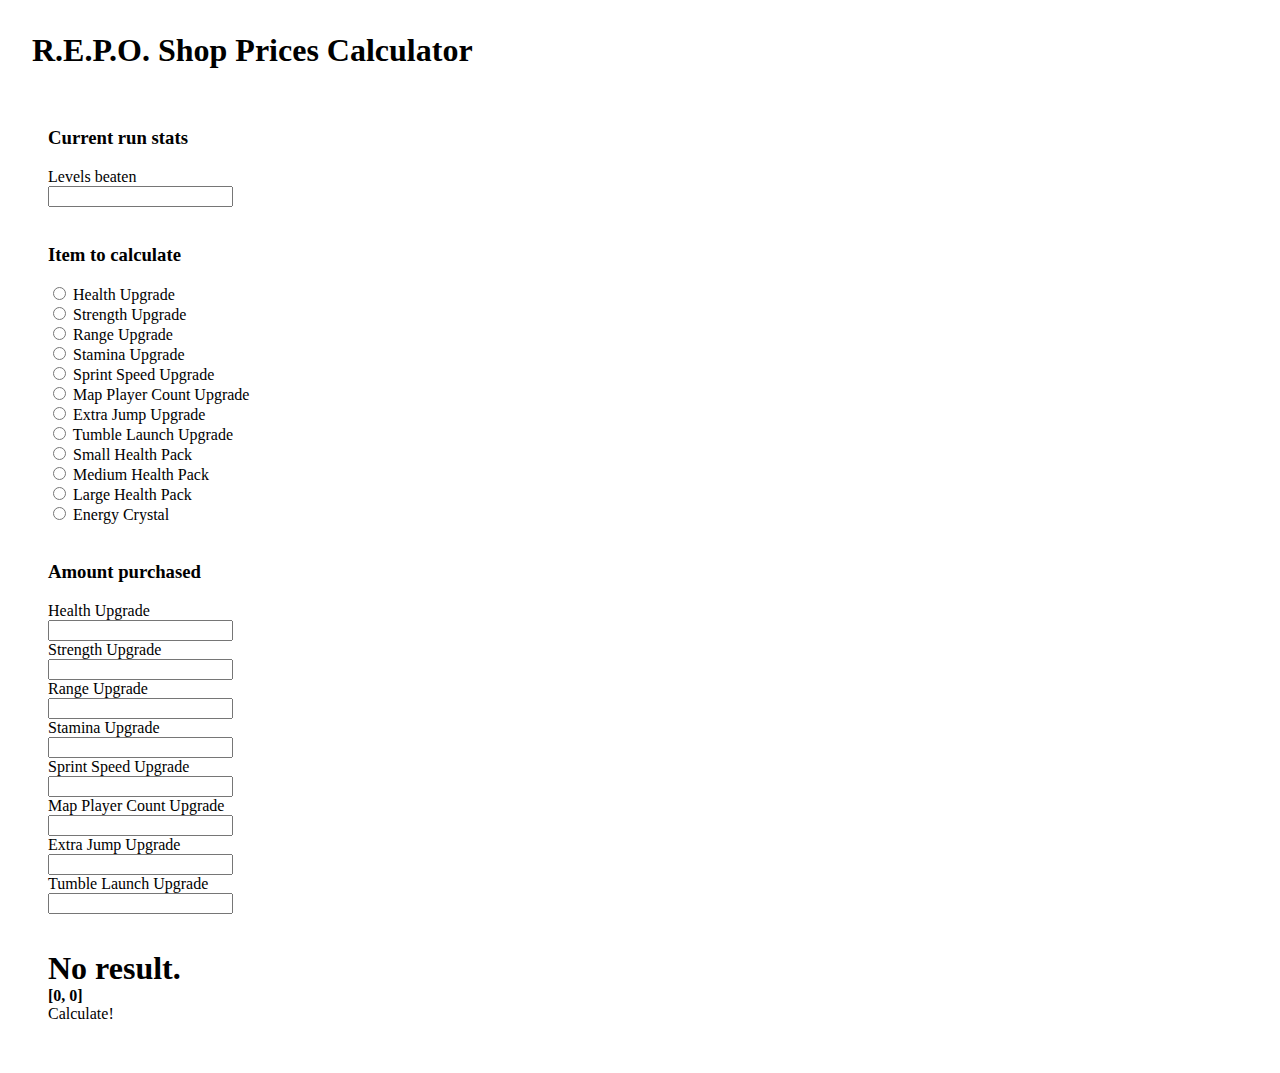
<file: repo-shop-prices.html>
<!doctype html>
<html lang="en">
    <head>
        <!-- Required meta tags -->
        <meta charset="utf-8">
        <meta name="viewport" content="width=device-width, initial-scale=1">

        <!-- Embed Metadata -->
        <meta property="og:title" content="R.E.P.O. Shop Prices Calculator">
        <meta property="og:description" content="A basic price calculator for R.E.P.O. shop items.">
        <meta property="og:image" content="bdsp-key-items/point_card.png">

        <!-- Favicon -->
        <link rel="icon" type="image/png" href="bdsp-key-items/point_card.png">

        <!-- Bootstrap CSS -->
        <link href="https://cdn.jsdelivr.net/npm/bootstrap@5.1.3/dist/css/bootstrap.min.css" rel="stylesheet" integrity="sha384-1BmE4kWBq78iYhFldvKuhfTAU6auU8tT94WrHftjDbrCEXSU1oBoqyl2QvZ6jIW3" crossorigin="anonymous">

        <link rel="stylesheet" type="text/css" href="style.css">

        <title>R.E.P.O. Shop Prices Calculator</title>
    </head>
    <body>
        <script src="https://cdn.jsdelivr.net/npm/bootstrap@5.1.3/dist/js/bootstrap.bundle.min.js" integrity="sha384-ka7Sk0Gln4gmtz2MlQnikT1wXgYsOg+OMhuP+IlRH9sENBO0LRn5q+8nbTov4+1p" crossorigin="anonymous"></script>
        <script src="repo-shop-prices.js"></script>

        <h1>R.E.P.O. Shop Prices Calculator</h1>

        <br>

        <div class="col-md-8 themed-grid-col">
            <div class="row">
                <div class="col-lg-5 themed-grid-col">
                    <h3>Current run stats</h3>

                    <label for="levels-beaten">Levels beaten</label><br>
                    <input type="text" id="levels-beaten" name="levels-beaten"><br><br>

                    <h3>Item to calculate</h3>

                    <input type="radio" id="item-health" name="item">
                    <label for="item-health">Health Upgrade</label><br>
                    <input type="radio" id="item-strength" name="item">
                    <label for="item-strength">Strength Upgrade</label><br>
                    <input type="radio" id="item-range" name="item">
                    <label for="item-range">Range Upgrade</label><br>
                    <input type="radio" id="item-stamina" name="item">
                    <label for="item-stamina">Stamina Upgrade</label><br>
                    <input type="radio" id="item-speed" name="item">
                    <label for="item-speed">Sprint Speed Upgrade</label><br>
                    <input type="radio" id="item-map" name="item">
                    <label for="item-map">Map Player Count Upgrade</label><br>
                    <input type="radio" id="item-jump" name="item">
                    <label for="item-jump">Extra Jump Upgrade</label><br>
                    <input type="radio" id="item-tumble" name="item">
                    <label for="item-tumble">Tumble Launch Upgrade</label><br>
                    <input type="radio" id="item-hp-small" name="item">
                    <label for="item-hp-small">Small Health Pack</label><br>
                    <input type="radio" id="item-hp-medium" name="item">
                    <label for="item-hp-medium">Medium Health Pack</label><br>
                    <input type="radio" id="item-hp-large" name="item">
                    <label for="item-hp-large">Large Health Pack</label><br>
                    <input type="radio" id="item-crystal" name="item">
                    <label for="item-crystal">Energy Crystal</label><br><br>
                </div>
                <div class="col-lg-5 themed-grid-col">
                    <h3>Amount purchased</h3>

                    <label for="health">Health Upgrade</label><br>
                    <input type="text" id="health" name="health"><br>

                    <label for="strength">Strength Upgrade</label><br>
                    <input type="text" id="strength" name="strength"><br>

                    <label for="range">Range Upgrade</label><br>
                    <input type="text" id="range" name="range"><br>

                    <label for="stamina">Stamina Upgrade</label><br>
                    <input type="text" id="stamina" name="stamina"><br>

                    <label for="speed">Sprint Speed Upgrade</label><br>
                    <input type="text" id="speed" name="speed"><br>

                    <label for="map">Map Player Count Upgrade</label><br>
                    <input type="text" id="map" name="map"><br>

                    <label for="jump">Extra Jump Upgrade</label><br>
                    <input type="text" id="jump" name="jump"><br>

                    <label for="tumble">Tumble Launch Upgrade</label><br>
                    <input type="text" id="tumble" name="tumble"><br>
                </div>
            </div>
            <br>
            <br>
            <div class="row">
                <div class="col-lg-10 themed-grid-col">
                    <p class="calc-result-large" id="calc-result">No result.</p><br>
                    <p class="calc-result" id="values">[0, 0]</p><br>
                    <a onclick="doCalc()" class="btn btn-outline-secondary" type="button" id="button-addon2">Calculate!</a><br><br>
                </div>
            </div>
        </div>
    </body>
</html>
</file>
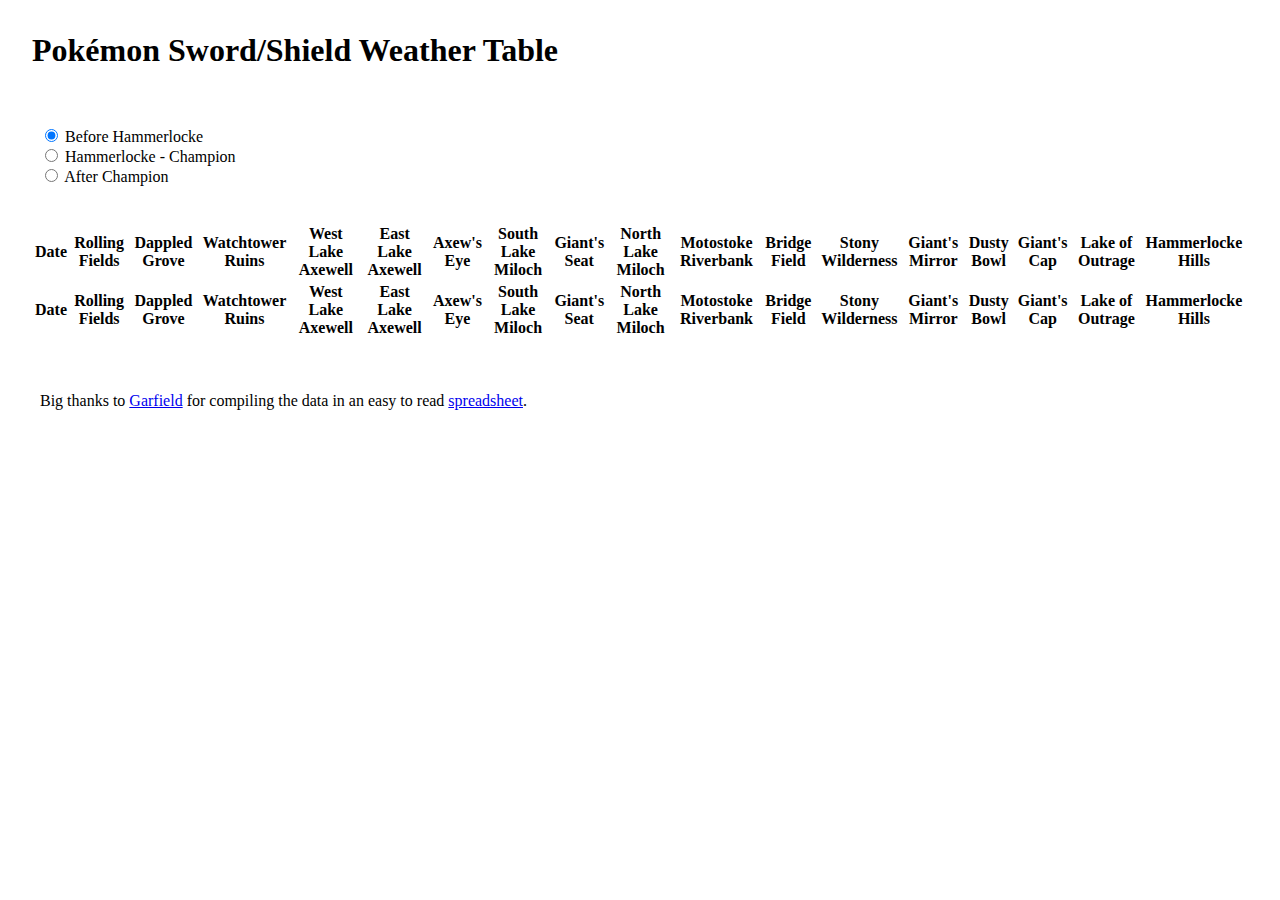
<file: swsh-weather-table.html>
<!doctype html>
<html lang="en">
    <head>
        <!-- Required meta tags -->
        <meta charset="utf-8">
        <meta name="viewport" content="width=device-width, initial-scale=1">

        <!-- Embed Metadata -->
        <meta property="og:title" content="Sword/Shield Weather Table">
        <meta property="og:description" content="A lookup table for the weather of every area for Pokémon Sword/Shield.">
        <meta property="og:image" content="pla-throwable-tracker/pinapberry.png">

        <!-- Favicon -->
        <link rel="icon" type="image/png" href="pla-throwable-tracker/plumpbeans.png">

        <!-- Bootstrap CSS -->
        <link href="https://cdn.jsdelivr.net/npm/bootstrap@5.1.3/dist/css/bootstrap.min.css" rel="stylesheet" integrity="sha384-1BmE4kWBq78iYhFldvKuhfTAU6auU8tT94WrHftjDbrCEXSU1oBoqyl2QvZ6jIW3" crossorigin="anonymous">

        <link rel="stylesheet" type="text/css" href="style.css">
        <link rel="stylesheet" type="text/css" href="swsh-weather-table.css">

        <title>Pokémon Sword/Shield Weather Table</title>
    </head>
    <body>
        <script src="https://cdn.jsdelivr.net/npm/bootstrap@5.1.3/dist/js/bootstrap.bundle.min.js" integrity="sha384-ka7Sk0Gln4gmtz2MlQnikT1wXgYsOg+OMhuP+IlRH9sENBO0LRn5q+8nbTov4+1p" crossorigin="anonymous"></script>
        <script src="https://ajax.googleapis.com/ajax/libs/jquery/3.6.0/jquery.min.js"></script>
        <script src="https://cdn.datatables.net/1.12.1/js/jquery.dataTables.min.js"></script>
        <script src="https://cdn.datatables.net/1.12.1/js/dataTables.bootstrap5.min.js"></script>
        <script defer src="swsh-weather-table.js"></script>

        <div class="container">
            <div class="row">
                <h1>Pokémon Sword/Shield Weather Table</h1>
            </div>
            <br>
            <br>
            <div class="row">
                <div class="col-lg-6 themed-grid-col">
                    <input type="radio" id="progress-pre-hammerlocke" name="progress" checked="true">
                    <label for="progress-pre-hammerlocke">Before Hammerlocke</label>
                    <br>
                    <input type="radio" id="progress-post-hammerlocke" name="progress">
                    <label for="progress-post-hammerlocke">Hammerlocke - Champion</label>
                    <br>
                    <input type="radio" id="progress-post-champion" name="progress">
                    <label for="progress-post-champion">After Champion</label>
                </div>
            </div>
            <br>
            <br>
            <div class="row">
                <div class="col col-lg-8">
                    <table class="table table-striped" id="results" style="width:100%">
                        <thead>
                            <tr>
                                <th>Date</th>
                                <th>Rolling Fields</th>
                                <th>Dappled Grove</th>
                                <th>Watchtower Ruins</th>
                                <th>West Lake Axewell</th>
                                <th>East Lake Axewell</th>
                                <th>Axew's Eye</th>
                                <th>South Lake Miloch</th>
                                <th>Giant's Seat</th>
                                <th>North Lake Miloch</th>
                                <th>Motostoke Riverbank</th>
                                <th>Bridge Field</th>
                                <th>Stony Wilderness</th>
                                <th>Giant's Mirror</th>
                                <th>Dusty Bowl</th>
                                <th>Giant's Cap</th>
                                <th>Lake of Outrage</th>
                                <th>Hammerlocke Hills</th>
                            </tr>
                        </thead>
                        <tbody id="results-body"></tbody>
                        <tfoot>
                            <tr>
                                <th>Date</th>
                                <th>Rolling Fields</th>
                                <th>Dappled Grove</th>
                                <th>Watchtower Ruins</th>
                                <th>West Lake Axewell</th>
                                <th>East Lake Axewell</th>
                                <th>Axew's Eye</th>
                                <th>South Lake Miloch</th>
                                <th>Giant's Seat</th>
                                <th>North Lake Miloch</th>
                                <th>Motostoke Riverbank</th>
                                <th>Bridge Field</th>
                                <th>Stony Wilderness</th>
                                <th>Giant's Mirror</th>
                                <th>Dusty Bowl</th>
                                <th>Giant's Cap</th>
                                <th>Lake of Outrage</th>
                                <th>Hammerlocke Hills</th>
                            </tr>
                        </tfoot>
                    </table>
                </div>
            </div>
            <br>
            <br>
            <div class="row">
                <div class="col-lg-10 themed-grid-col">
                    <p>Big thanks to <a href="https://www.twitch.tv/garfieldthelightning">Garfield</a> for compiling the data in an easy to read <a href="https://docs.google.com/spreadsheets/d/1h7QCxkS5ihG7j5X6-G3dKoZFnS4I9SNELvSM18o1WpE/edit">spreadsheet</a>.</p>
                </div>
            </div>
        </div>
    </body>
</html>
</file>
<file: style.css>
body {
    margin: 2em;
}

div.themed-grid-col {
    margin-left: 0.5em;
}

p.counter-number {
    font-size: 32pt;
    font-weight: bold;
    display: inline;
}

p.calc-result-large {
    font-size: 24pt;
    font-weight: bold;
    display: inline;
}

p.calc-result {
    font-weight: bold;
    display: inline;
}

.counter-button {
    margin-bottom: 20px;
}
</file>
<file: bdsp-glitch-doc-style.css>
nav {
    margin-top: 30px;
}

.affix {
    border: 1px solid #eee;
    max-height: 500px;
    overflow-y: scroll;
}
</file>
<file: minecraft-rando-tracker-style.css>
table.table {
    table-layout: fixed;
}

input#loot-search {
    width: inherit;
}

div#selected-item {
    position: absolute;
    z-index: 2;
    left: 10px;
    top: 10px;
    width: 30%;
}

.contents-tooltip {
    position: relative;
    display: inline-block;
    border-bottom: 1px dotted black;
}

.contents-tooltip .contents-tooltip-text {
    visibility: hidden;
    width: 420px;
    background-color: black;
    color: #fff;
    text-align: center;
    border-radius: 6px;
    padding: 5px 0;
    position: absolute;
    z-index: 1;
    top: 150%;
    left: 50%;
    margin-left: -210px;
  }

.contents-tooltip .contents-tooltip-text::after {
    content: " ";
    position: absolute;
    bottom: 100%;
    left: 50%;
    margin-left: -5px;
    border-width: 5px;
    border-style: solid;
    border-color: transparent transparent black transparent;
  }

.contents-tooltip:hover .contents-tooltip-text {
    visibility: visible;
}
</file>
<file: swsh-weather-table.css>
.container {
    margin-left: initial;
    margin-right: initial;
}
</file>
<file: pla-throwable-tracker-style.css>
#content {
    width: 360px;
    height: 260px;
    padding: 10px;
    resize: both;
    overflow: auto;
    margin-bottom:5px;
    counter-reset: ucount;
}

#list {
    text-align: center;
}

#list input[type=checkbox] {
    display: none;
}

#list label {
    display: block;
    transition: box-shadow .250s ease-in;
}

input:checked~label {
    counter-increment: ucount;
    box-shadow: inset 0 0 0 100px rgb(255, 51, 51);
    font-weight: bold;
}

#list>div {
    cursor: default;
    -moz-user-select: none;
    -webkit-user-select: none;
    -ms-user-select: none;
    user-select: none;
    grid-template-rows: 1fr auto;
}

#count {
    font-size: 2em;
    grid-column: -2;
}

#list>.removed {
    display: none;
}
</file>
